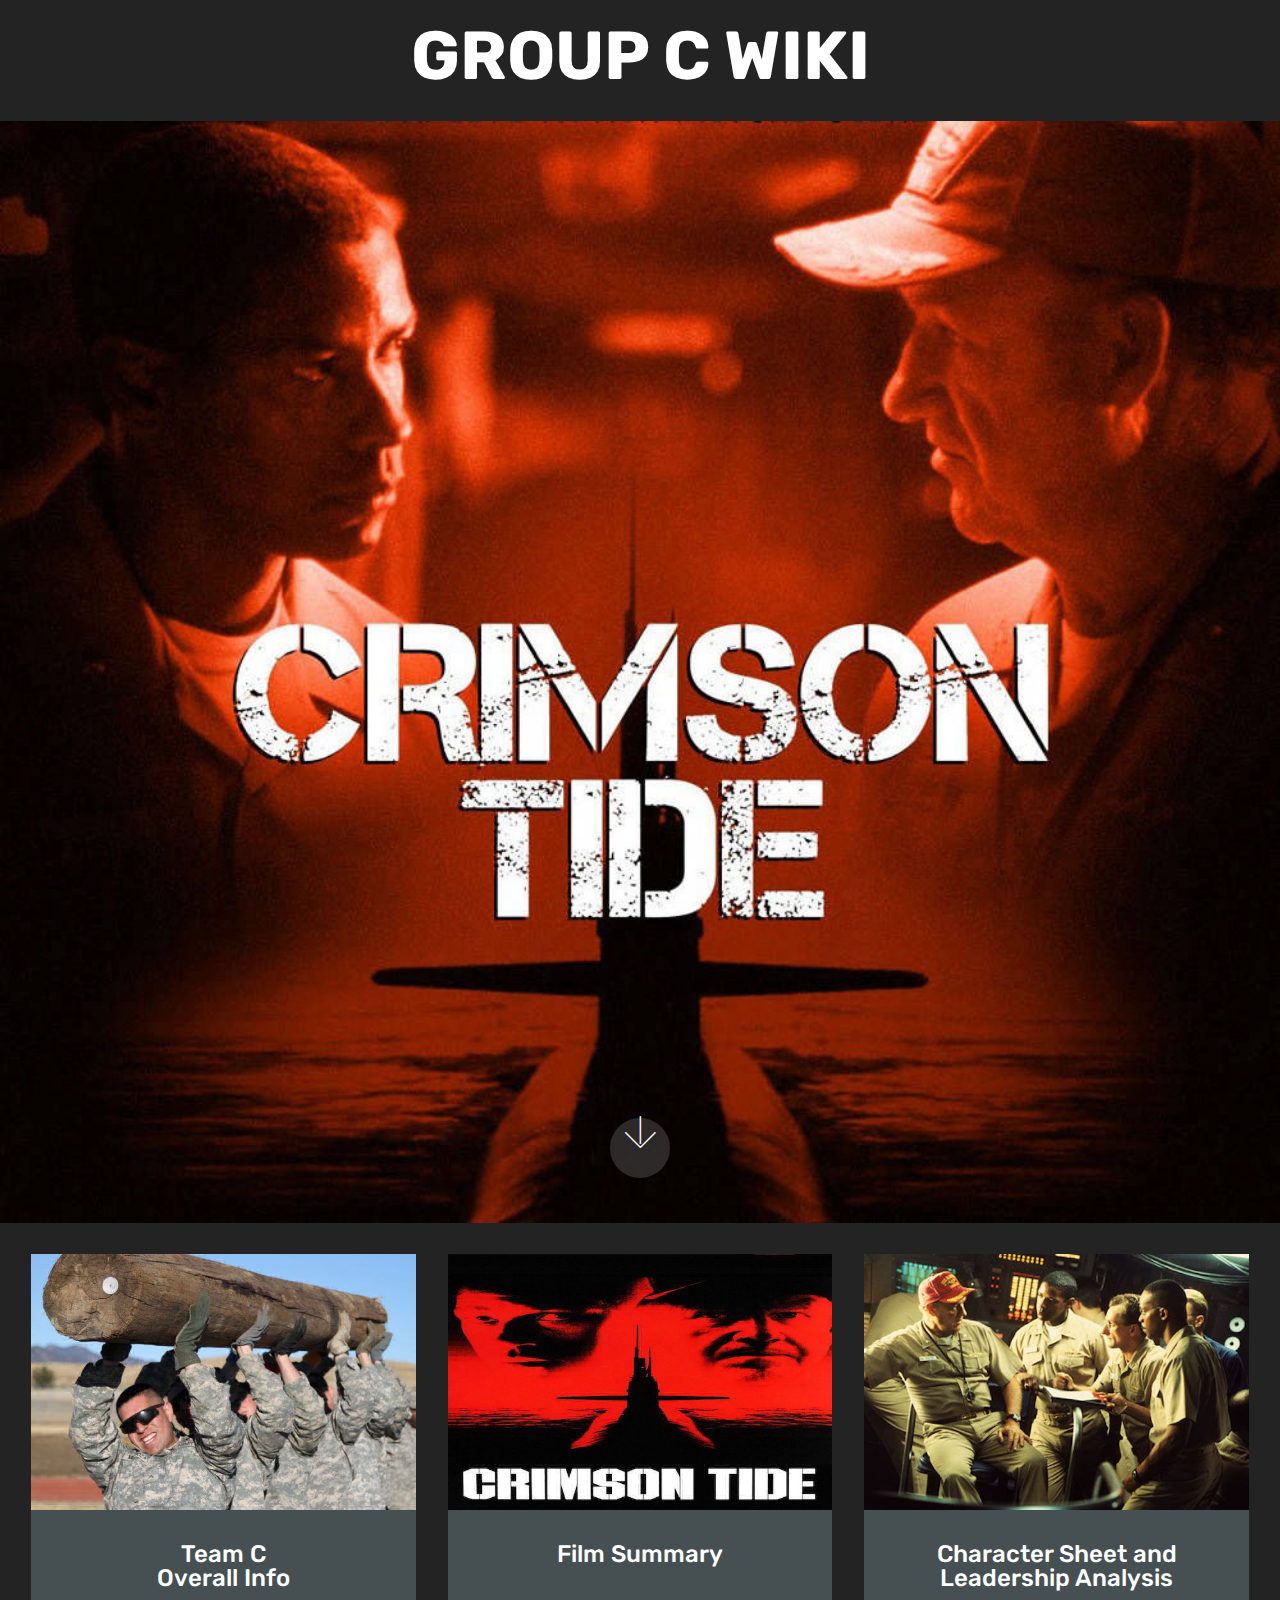
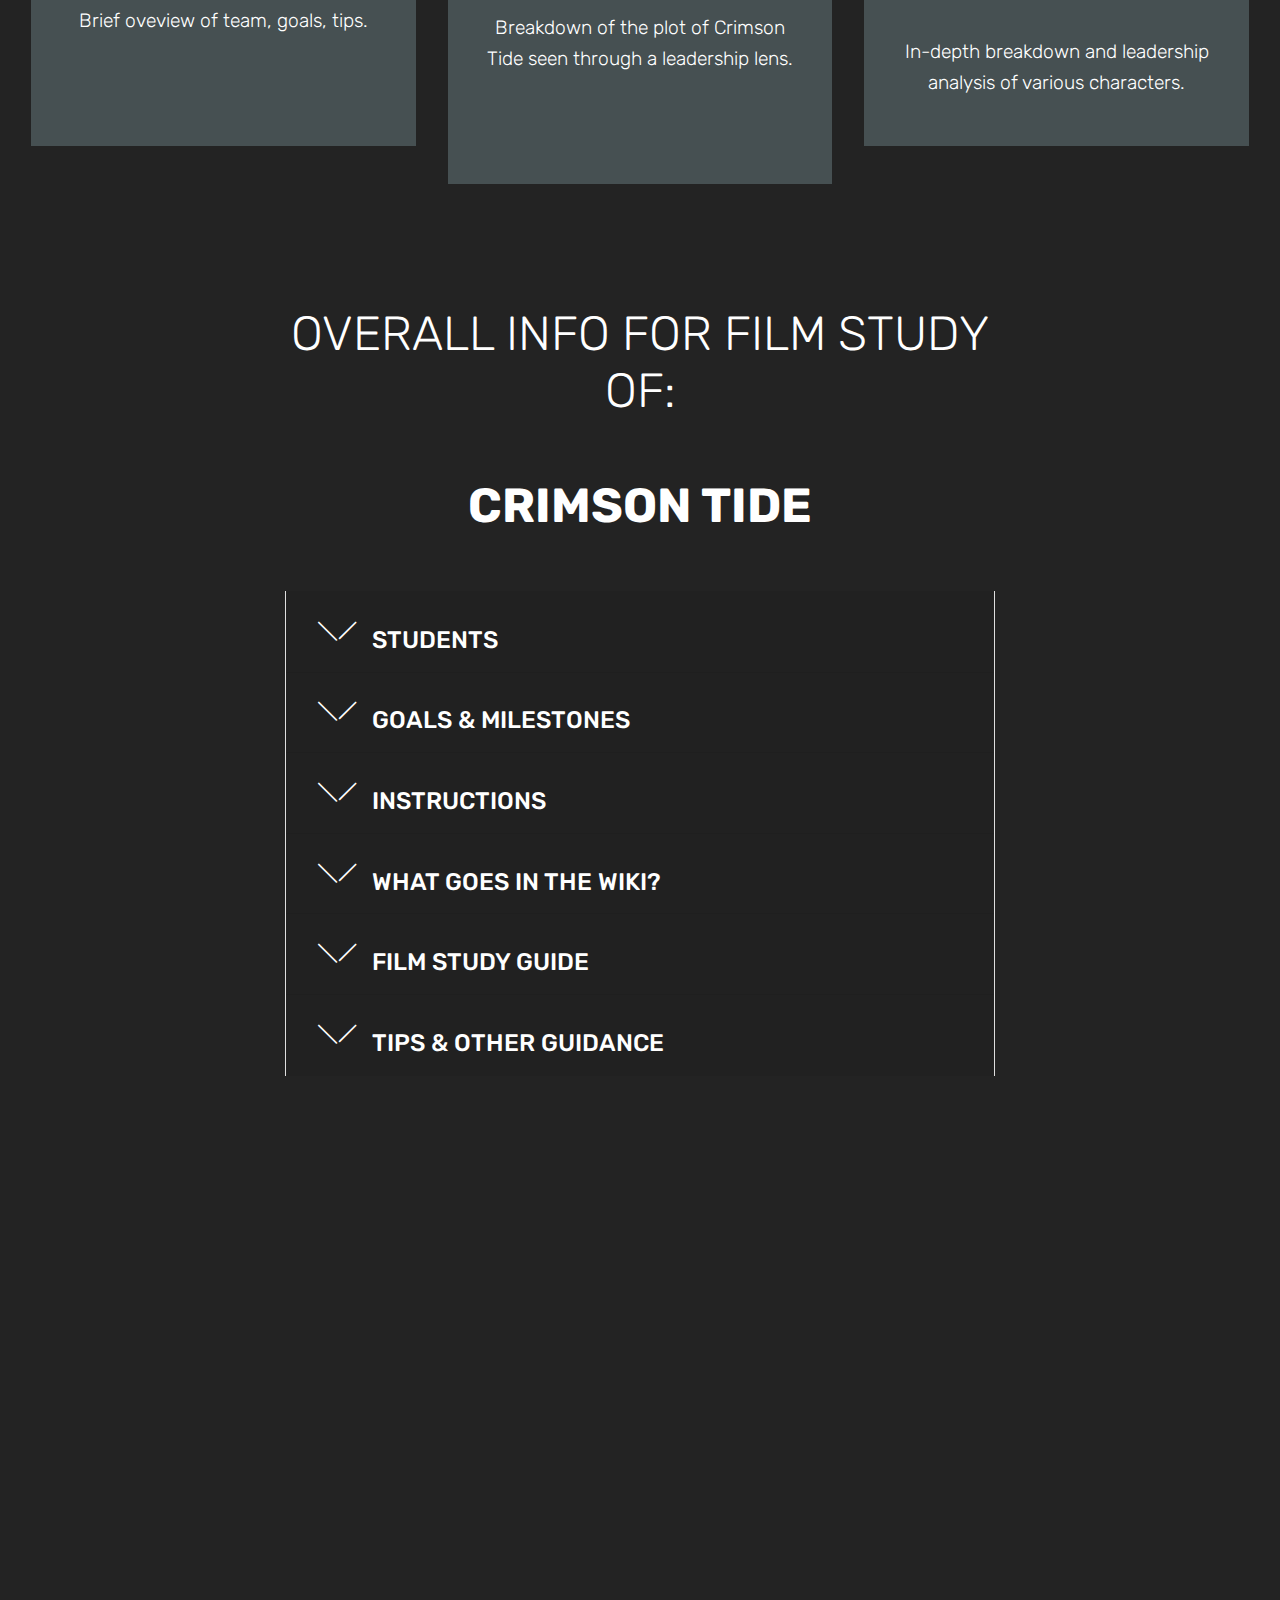
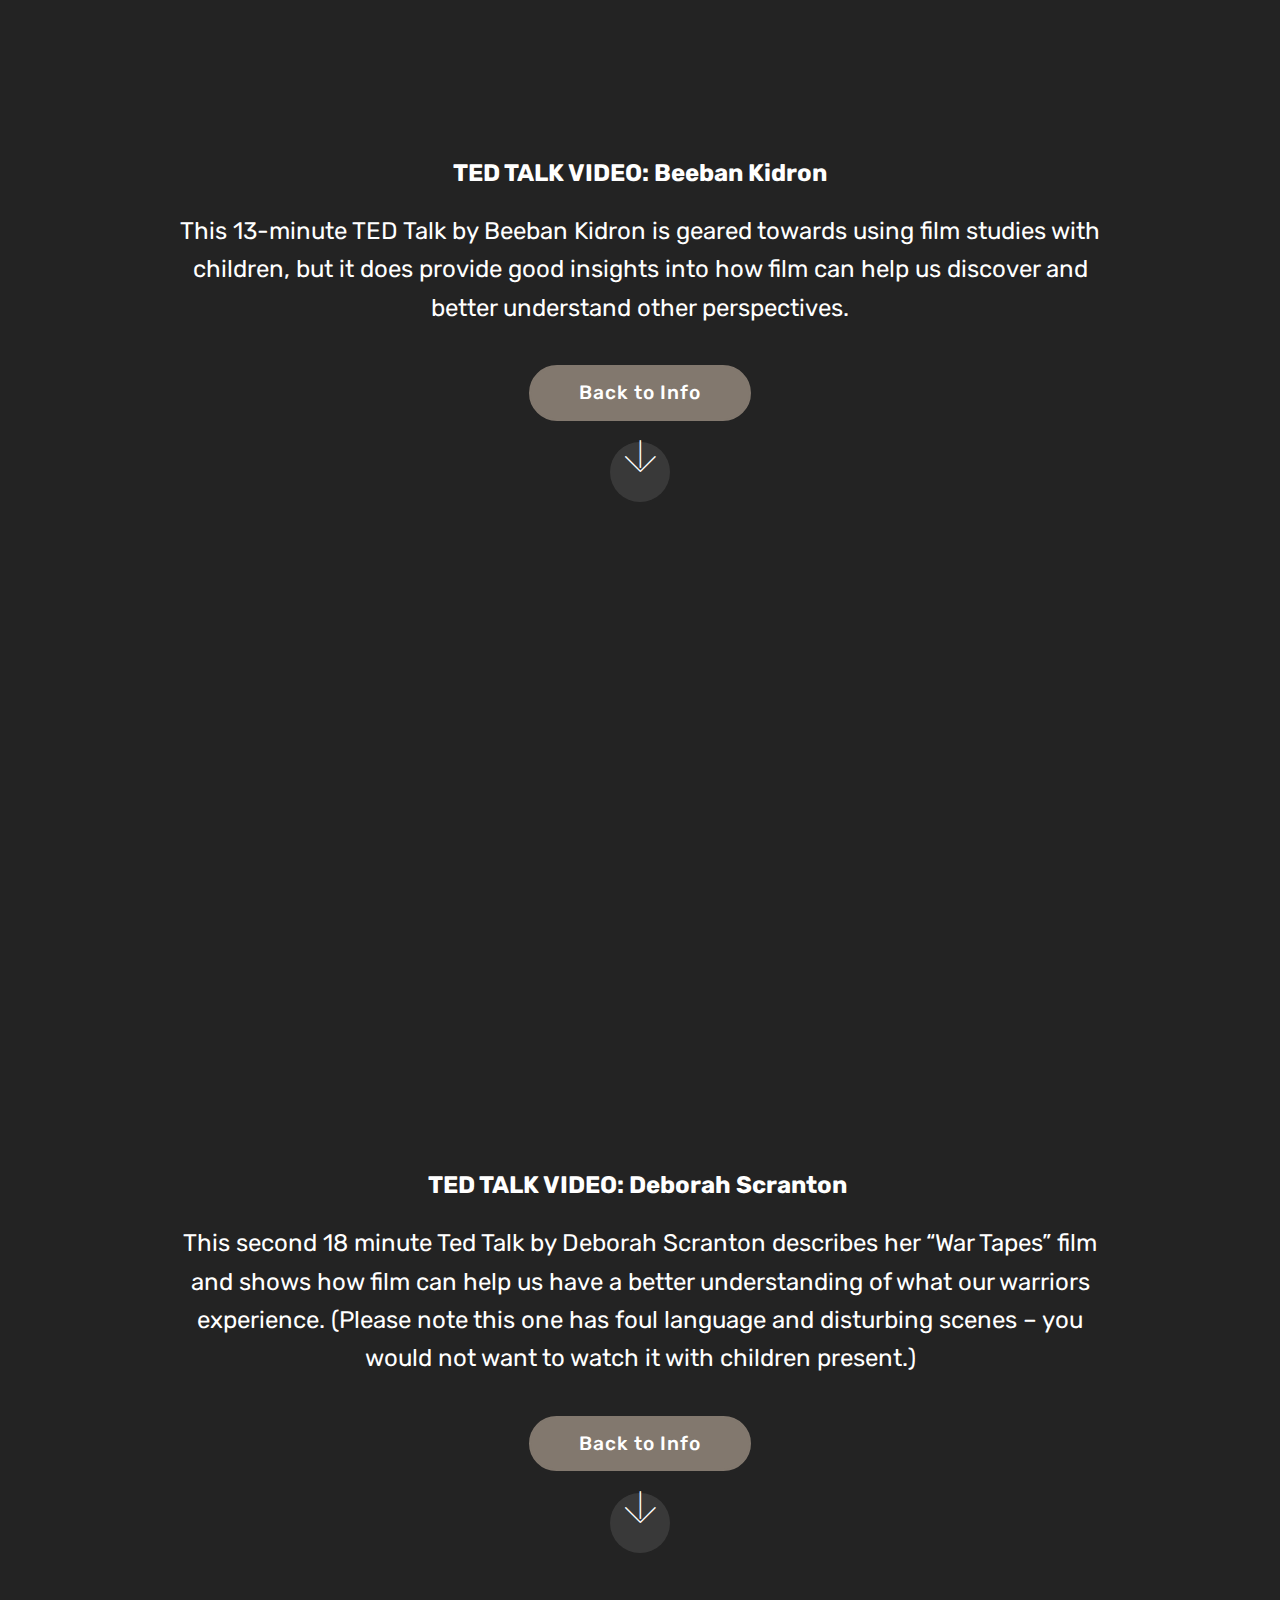
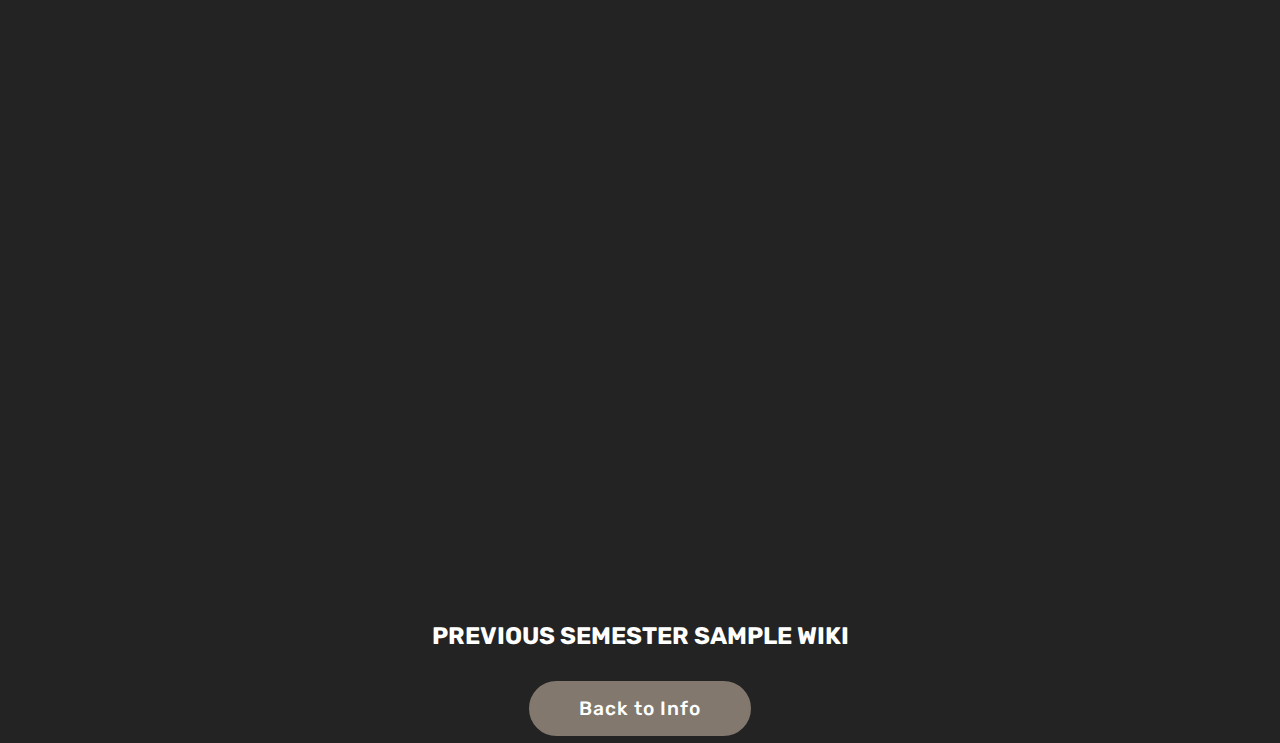
<file: index.html>
<!DOCTYPE html>
<html  >
<head>
  <!-- Site made with Mobirise Website Builder v4.12.3, https://mobirise.com -->
  <meta charset="UTF-8">
  <meta http-equiv="X-UA-Compatible" content="IE=edge">
  <meta name="generator" content="Mobirise v4.12.3, mobirise.com">
  <meta name="viewport" content="width=device-width, initial-scale=1, minimum-scale=1">
  <link rel="shortcut icon" href="assets/images/logo4.png" type="image/x-icon">
  <meta name="description" content="">
  
  
  <title>Home</title>
  <link rel="stylesheet" href="assets/web/assets/mobirise-icons/mobirise-icons.css">
  <link rel="stylesheet" href="assets/bootstrap/css/bootstrap.min.css">
  <link rel="stylesheet" href="assets/bootstrap/css/bootstrap-grid.min.css">
  <link rel="stylesheet" href="assets/bootstrap/css/bootstrap-reboot.min.css">
  <link rel="stylesheet" href="assets/tether/tether.min.css">
  <link rel="stylesheet" href="assets/theme/css/style.css">
  <link rel="preload" as="style" href="assets/mobirise/css/mbr-additional.css"><link rel="stylesheet" href="assets/mobirise/css/mbr-additional.css" type="text/css">
  
  
  
</head>
<body>
  <section class="cid-rZ8SaE3iBO" id="header2-i">

    

    

    <div class="container align-center">
        <div class="row justify-content-md-center">
            <div class="mbr-white col-md-10">
                <h1 class="mbr-section-title mbr-bold pb-3 mbr-fonts-style display-1">
                    GROUP C WIKI</h1>
                
                
                
            </div>
        </div>
    </div>
    
</section>

<section class="engine"><a href="https://mobirise.info/r">free bootstrap templates</a></section><section class="cid-rZ8RLkfUVe" id="image2-g">

    

    <figure class="mbr-figure">
        <div class="image-block" style="width: 100%;">
            <img src="assets/images/background4-2-1000x861.jpg" alt="Mobirise" title="">
            
        </div>
    </figure>
</section>

<section class="cid-rZ8SAhAH4Y" id="header2-j">

    

    

    <div class="container align-center">
        <div class="row justify-content-md-center">
            <div class="mbr-white col-md-10">
                
                
                
                
            </div>
        </div>
    </div>
    <div class="mbr-arrow hidden-sm-down" aria-hidden="true">
        <a href="#next">
            <i class="mbri-down mbr-iconfont"></i>
        </a>
    </div>
</section>

<section class="features17 cid-rZyJGYPnCN" id="features17-y">
    
    

    
    <div class="container-fluid">
        <div class="media-container-row">
            <div class="card p-3 col-12 col-md-6 col-lg-4">
                <div class="card-wrapper">
                    <div class="card-img">
                        <a href="index.html#accordion1-r"><img src="assets/images/struggle-bus-600x400.jpg" alt="Mobirise" title=""></a>
                    </div>
                    <div class="card-box">
                        <h4 class="card-title pb-3 mbr-fonts-style display-7">Team C <br>Overall Info</h4>
                        <p class="mbr-text mbr-fonts-style display-4">Brief oveview of team, goals, tips.<br><br><br></p>
                    </div>
                </div>
            </div>

            <div class="card p-3 col-12 col-md-6 col-lg-4">
                <div class="card-wrapper">
                    <div class="card-img">
                        <a href="Summary.html#header2-z"><img src="assets/images/crimson-tide-film-images-967f6e46-1a84-4f20-9f63-2c434914719-copy-600x400.jpg" alt="Mobirise" title=""></a>
                    </div>
                    <div class="card-box">
                        <h4 class="card-title pb-3 mbr-fonts-style display-7">Film Summary</h4>
                        <p class="mbr-text mbr-fonts-style display-4">
                            <br>Breakdown of the plot of Crimson Tide seen through a leadership lens.<br><br><br></p>
                    </div>
                </div>
            </div>

            <div class="card p-3 col-12 col-md-6 col-lg-4">
                <div class="card-wrapper">
                    <div class="card-img">
                        <a href="page2.html#header2-10"><img src="assets/images/crimson-tide-characters-600x400-600x400.jpg" alt="Mobirise" title=""></a>
                    </div>
                    <div class="card-box">
                        <h4 class="card-title pb-3 mbr-fonts-style display-7">Character Sheet and Leadership Analysis</h4>
                        <p class="mbr-text mbr-fonts-style display-4"><br>In-depth breakdown and leadership analysis of various characters.</p><p></p><p></p>
                    </div>
                </div>
            </div>

            
            
            
        </div>
    </div>
</section>

<section class="accordion1 cid-rZ907ios4o" id="accordion1-r">

    

    
    <div class="container">
        <div class="media-container-row">
            <div class="col-12 col-md-8">
                <div class="section-head text-center space30">
                    <h2 class="mbr-section-title pb-5 mbr-fonts-style display-2">OVERALL INFO FOR FILM STUDY OF:<br><br><strong> CRIMSON TIDE</strong></h2>
                </div>
                <div class="clearfix"></div>
                <div id="bootstrap-accordion_5" class="panel-group accordionStyles accordion" role="tablist" aria-multiselectable="true">
                    <div class="card">
                        <div class="card-header" role="tab" id="headingOne">
                            <a role="button" class="panel-title collapsed text-black" data-toggle="collapse" data-core="" href="#collapse1_5" aria-expanded="false" aria-controls="collapse1">
                                <h4 class="mbr-fonts-style display-5">
                                    <span class="sign mbr-iconfont mbri-arrow-down inactive"></span>STUDENTS<br></h4>
                            </a>
                        </div>
                        <div id="collapse1_5" class="panel-collapse noScroll collapse " role="tabpanel" aria-labelledby="headingOne" data-parent="#bootstrap-accordion_5">
                            <div class="panel-body p-4">
                                <p class="mbr-fonts-style panel-text display-7">Chavira<br>Lavinder<br>Panda<br>Yurgil<br>Costa</p>
                            </div>
                        </div>
                    </div>
                    <div class="card">
                        <div class="card-header" role="tab" id="headingTwo">
                            <a role="button" class="collapsed panel-title text-black" data-toggle="collapse" data-core="" href="#collapse2_5" aria-expanded="false" aria-controls="collapse2">
                                <h4 class="mbr-fonts-style display-5">
                                    <span class="sign mbr-iconfont mbri-arrow-down inactive"></span>GOALS &amp; MILESTONES</h4>
                            </a>
                            
                        </div>
                        <div id="collapse2_5" class="panel-collapse noScroll collapse" role="tabpanel" aria-labelledby="headingTwo" data-parent="#bootstrap-accordion_5">
                            <div class="panel-body p-4">
                                <p class="mbr-fonts-style panel-text display-7">This assignment is designed to help you identify and evaluate:<br><br>Factors that empower and constrain leaders.<br><br>A leader’s role/actions leading in an environment of change.<br><br>A leader’s critical thinking and decision making skills.<br><br>The ethical dimension of a leader’s actions with respect to the operating environment.<br><br>Film is a powerful medium and it is our hope you will have a far better understanding of course leadership concepts if you analyze them through the lens of a shared case study. <br><br>The assignment is divided into three parts:<br><br>Part 1 - Film Selection: Due Sunday of Week 2 (2359 Central Time)<br>Part 2 - Film Study: Due Sunday of Week 8 (2359 Central Time)<br>Part 3 - Peer Review: Due Sunday of Week 8 (2359 Central Time)&nbsp;</p>
                            </div>
                        </div>
                    </div>
                    <div class="card">
                        <div class="card-header" role="tab" id="headingThree">
                            <a role="button" class="collapsed text-black panel-title" data-toggle="collapse" data-core="" href="#collapse3_5" aria-expanded="false" aria-controls="collapse3">
                                <h4 class="mbr-fonts-style display-5">
                                    <span class="sign mbr-iconfont mbri-arrow-down inactive"></span>INSTRUCTIONS</h4>
                            </a>
                        </div>
                        <div id="collapse3_5" class="panel-collapse noScroll collapse" role="tabpanel" aria-labelledby="headingThree" data-parent="#bootstrap-accordion_5">
                            <div class="panel-body p-4">
                                <p class="mbr-fonts-style panel-text display-7">See Lesson 1 for detailed instructions on how to complete this assignment.<br><br>Add your content here by clicking the "Edit" button at the top of the page. <br><br>Your page is completely unconstrained -- you can format it or add any content desired -- in the context of the course.<br><br>Your page may be seen by students in the other groups.<br><br>DO NOT change the title of your page (e.g., "Group A Wiki") of you will break the link on the homepage.</p>
                            </div>
                        </div>
                    </div>
                    <div class="card">
                        <div class="card-header" role="tab" id="headingFour">
                            <a role="button" class="collapsed panel-title text-black" data-toggle="collapse" data-core="" href="#collapse4_5" aria-expanded="false" aria-controls="collapse4">
                                <h4 class="mbr-fonts-style display-5">
                                    <span class="sign mbr-iconfont mbri-arrow-down inactive"></span>WHAT GOES IN THE WIKI?</h4>
                            </a> 
                        </div>
                        <div id="collapse4_5" class="panel-collapse noScroll collapse" role="tabpanel" aria-labelledby="headingFour" data-parent="#bootstrap-accordion_5">
                            <div class="panel-body p-4">
                                <p class="mbr-fonts-style panel-text display-7">That is entirely up to you. <br><br>Your group should process each week's lesson through the lens of your film events (while the lesson topic is fresh in your mind). <br><br>Examine your film in light of the lesson topics. <br><br>Which elements of leadership are displayed? Which are not? What lessons can be drawn from the characters and situations in the film (as related to course content), and how can those lessons be applied in the future? <br><br>Document your findings in your wiki for others (in the other groups) to learn from. <br><br>Your wiki, like the film it analyzes, should tell a story about leadership, how it is portrayed in the film, and how it relates to course concepts.<br></p>
                            </div>
                        </div>
                    </div>
                    <div class="card">
                        <div class="card-header" role="tab" id="headingFive">
                            <a role="button" class="collapsed panel-title text-black" data-toggle="collapse" data-core="" href="#collapse5_5" aria-expanded="false" aria-controls="collapse5">
                                <h4 class="mbr-fonts-style display-5">
                                    <span class="sign mbr-iconfont mbri-arrow-down inactive"></span>FILM STUDY GUIDE</h4>
                            </a>
                        </div>
                        <div id="collapse5_5" class="panel-collapse noScroll collapse" role="tabpanel" aria-labelledby="headingFive" data-parent="#bootstrap-accordion_5">
                            <div class="panel-body p-4">
                                <p class="mbr-fonts-style panel-text display-7">Leadership is a challenging topic to study, and because our experiences with leadership are so diverse, it is often a difficult subject to discuss. Where most courses would ask you to write an individual essay analyzing course materials by yourself, a group film study provides a more significant learning experience. It does this by creating a context where you can discuss topics which you may or may not have experienced personally.<br><br>Scroll &nbsp;down or click the links to the short videos below for additional context on film studies and how they can help us understand complex topics.<br><br><a href="index.html#video2-8">TED Talk with Beeban Kidron</a><br><a href="index.html#video3-n">TED Talk with Deborah Scranton </a><br></p>
                            </div>
                        </div>
                    </div>
                    <div class="card">
                        <div class="card-header" role="tab" id="headingSix">
                            <a role="button" class="collapsed panel-title text-black" data-toggle="collapse" data-core="" href="#collapse6_5" aria-expanded="false" aria-controls="collapse6">
                                <h4 class="mbr-fonts-style display-5">
                                    <span class="sign mbr-iconfont mbri-arrow-down inactive"></span>TIPS &amp; OTHER GUIDANCE</h4>
                            </a>
                        </div>
                        <div id="collapse6_5" class="panel-collapse noScroll collapse" role="tabpanel" aria-labelledby="headingSix" data-parent="#bootstrap-accordion_5">
                            <div class="panel-body p-4">
                                <p class="mbr-fonts-style panel-text display-7">A group work space has been provided for you in the <a href="https://lms.au.af.edu/courses/19061/users" target="_blank">People</a> area of the course. In this area, you have access to discussions, conferences, and collaborations. You can also store files and create other pages as you refine your group wiki content. Only members of your group will see your work inside the <a href="https://lms.au.af.edu/courses/19061/users" target="_blank">People</a> area. Your final wiki (the one that will be graded) must be on your group wiki page linked from the course <a href="https://lms.au.af.edu/courses/19061/pages/welcome-to-the-course" target="_blank">homepage</a>. No work inside the <a href="https://lms.au.af.edu/courses/19061/users" target="_blank">People</a> area will be graded.<br><br>To get access to your private group, visit the <a href="https://lms.au.af.edu/courses/19061/users" target="_blank">People</a> area. Or, for help, visit the <a href="https://community.canvaslms.com/docs/DOC-10516" target="_blank">Canvas Guides: How do I join a group as a student? (Links to an external site.)</a><br><br><a href="https://lms.au.af.edu/courses/19061/files/5835974/download?wrap=1">Tips From Former Students on this Project</a><br>This document contains tips from other students who have completed this project in previous semesters.<br><br><a href="index.html#video3-p">Example of a wiki from a previous semester.</a></p>
                            </div>
                        </div>
                    </div>
                </div>
            </div>
        </div>
    </div>
</section>

<section class="cid-rZ8Jo02uVk" id="video2-8">

    
    
    <figure class="mbr-figure align-center container">
        <div class="video-block" style="width: 100%;">
            <div><iframe class="mbr-embedded-video" src="https://www.youtube.com/embed/J-LQxBbQPTY?rel=0&amp;amp;showinfo=0&amp;autoplay=0&amp;loop=0" width="1280" height="720" frameborder="0" allowfullscreen></iframe></div>
        </div>
    </figure>
</section>

<section class="cid-rZ8TBrona2" id="header2-l">

    

    

    <div class="container align-center">
        <div class="row justify-content-md-center">
            <div class="mbr-white col-md-10">
                <h1 class="mbr-section-title mbr-bold pb-3 mbr-fonts-style display-5">
                    TED TALK VIDEO: Beeban Kidron<br></h1>
                
                <p class="mbr-text pb-3 mbr-fonts-style display-5">
                    This 13-minute TED Talk by Beeban Kidron is geared towards using film studies with children, but it does provide good insights into how film can help us discover and better understand other perspectives.<br>
                </p>
                <div class="mbr-section-btn"><a class="btn btn-md btn-info display-4" href="index.html#accordion1-r">Back to Info</a></div>
            </div>
        </div>
    </div>
    <div class="mbr-arrow hidden-sm-down" aria-hidden="true">
        <a href="#next">
            <i class="mbri-down mbr-iconfont"></i>
        </a>
    </div>
</section>

<section class="cid-rZ8Uve4m6P" id="video3-n">

    
    
    <figure class="mbr-figure align-center container">
        <div class="video-block" style="width: 100%;">
            <div><iframe class="mbr-embedded-video" src="https://www.youtube.com/embed/oNb8K6_ZR4A?rel=0&amp;amp;showinfo=0&amp;autoplay=0&amp;loop=0" width="1280" height="720" frameborder="0" allowfullscreen></iframe></div>
        </div>
    </figure>
</section>

<section class="cid-rZ8UMVThe1" id="header2-o">

    

    

    <div class="container align-center">
        <div class="row justify-content-md-center">
            <div class="mbr-white col-md-10">
                <h1 class="mbr-section-title mbr-bold pb-3 mbr-fonts-style display-5">
                    TED TALK VIDEO: Deborah Scranton&nbsp;<br></h1>
                
                <p class="mbr-text pb-3 mbr-fonts-style display-5">
                    This second 18 minute Ted Talk by Deborah Scranton describes her “War Tapes” film and shows how film can help us have a better understanding of what our warriors experience.  (Please note this one has foul language and  disturbing scenes – you would not want to watch it with children present.)  
                </p>
                <div class="mbr-section-btn"><a class="btn btn-md btn-info display-4" href="index.html#accordion1-r">Back to Info</a></div>
            </div>
        </div>
    </div>
    <div class="mbr-arrow hidden-sm-down" aria-hidden="true">
        <a href="#next">
            <i class="mbri-down mbr-iconfont"></i>
        </a>
    </div>
</section>

<section class="cid-rZ8X3B8mHc" id="video3-p">

    
    
    <figure class="mbr-figure align-center container">
        <div class="video-block" style="width: 100%;">
            <div><iframe class="mbr-embedded-video" src="https://www.youtube.com/embed/wyOjjIpdKjU?rel=0&amp;amp;showinfo=0&amp;autoplay=0&amp;loop=0" width="1280" height="720" frameborder="0" allowfullscreen></iframe></div>
        </div>
    </figure>
</section>

<section class="cid-rZ8Xd3czW6" id="header2-q">

    

    

    <div class="container align-center">
        <div class="row justify-content-md-center">
            <div class="mbr-white col-md-10">
                <h1 class="mbr-section-title mbr-bold pb-3 mbr-fonts-style display-5">PREVIOUS SEMESTER SAMPLE WIKI</h1>
                
                
                <div class="mbr-section-btn"><a class="btn btn-md btn-info display-4" href="index.html#accordion1-r">Back to Info</a></div>
            </div>
        </div>
    </div>
    
</section>


  <script src="assets/web/assets/jquery/jquery.min.js"></script>
  <script src="assets/popper/popper.min.js"></script>
  <script src="assets/bootstrap/js/bootstrap.min.js"></script>
  <script src="assets/tether/tether.min.js"></script>
  <script src="assets/smoothscroll/smooth-scroll.js"></script>
  <script src="assets/mbr-switch-arrow/mbr-switch-arrow.js"></script>
  <script src="assets/theme/js/script.js"></script>
  
  
</body>
</html>
</file>
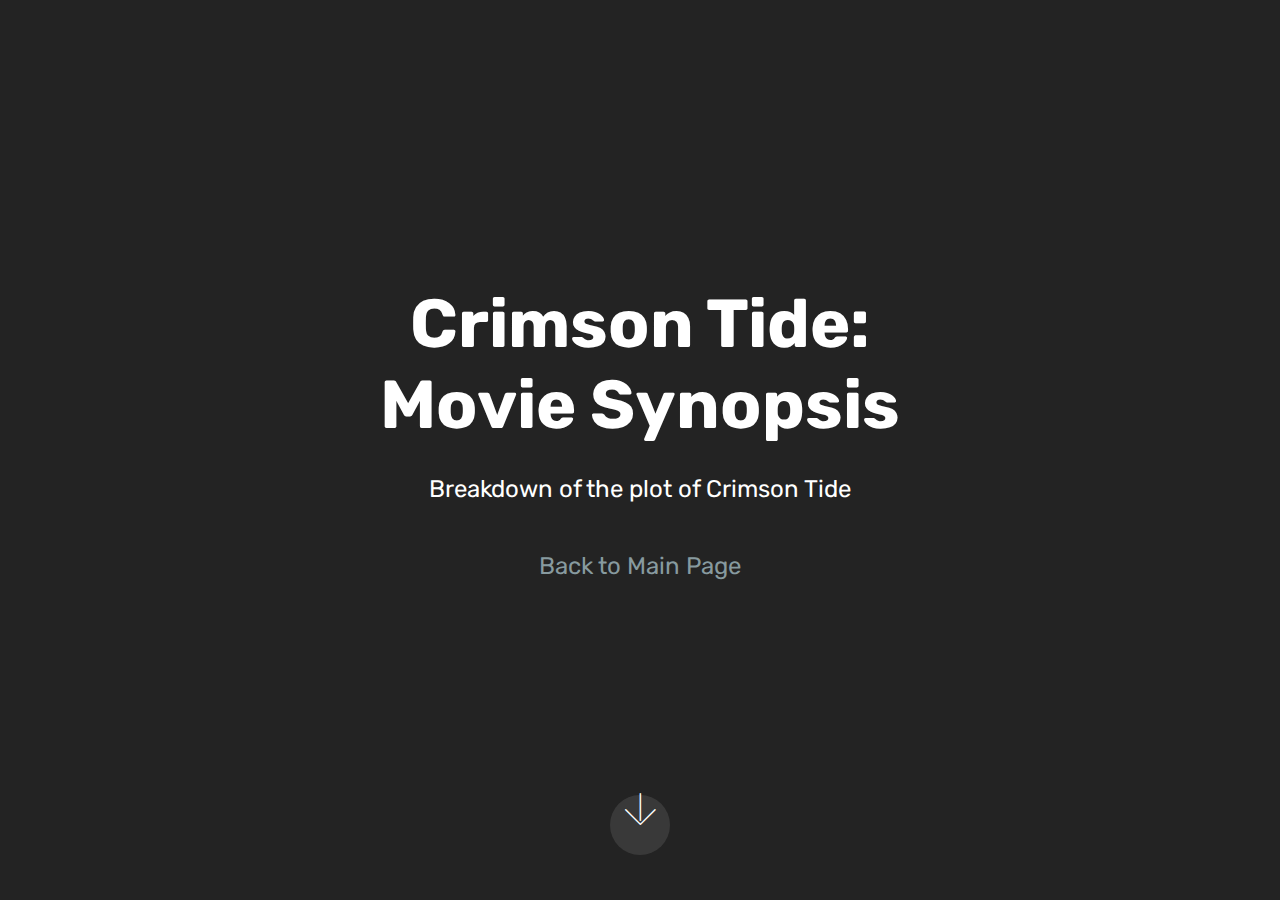
<file: page1.html>
<!DOCTYPE html>
<html  >
<head>
  <!-- Site made with Mobirise Website Builder v4.12.3, https://mobirise.com -->
  <meta charset="UTF-8">
  <meta http-equiv="X-UA-Compatible" content="IE=edge">
  <meta name="generator" content="Mobirise v4.12.3, mobirise.com">
  <meta name="viewport" content="width=device-width, initial-scale=1, minimum-scale=1">
  <link rel="shortcut icon" href="assets/images/logo4.png" type="image/x-icon">
  <meta name="description" content="Web Creator Description">
  
  
  <title>Film Summary</title>
  <link rel="stylesheet" href="assets/web/assets/mobirise-icons/mobirise-icons.css">
  <link rel="stylesheet" href="assets/bootstrap/css/bootstrap.min.css">
  <link rel="stylesheet" href="assets/bootstrap/css/bootstrap-grid.min.css">
  <link rel="stylesheet" href="assets/bootstrap/css/bootstrap-reboot.min.css">
  <link rel="stylesheet" href="assets/tether/tether.min.css">
  <link rel="stylesheet" href="assets/theme/css/style.css">
  <link rel="preload" as="style" href="assets/mobirise/css/mbr-additional.css"><link rel="stylesheet" href="assets/mobirise/css/mbr-additional.css" type="text/css">
  
  
  
</head>
<body>
  <section class="cid-rZyTSAS7Ji mbr-fullscreen" id="header2-z">

    

    

    <div class="container align-center">
        <div class="row justify-content-md-center">
            <div class="mbr-white col-md-10">
                <h1 class="mbr-section-title mbr-bold pb-3 mbr-fonts-style display-1">
                    Crimson Tide:<br>Movie Synopsis</h1>
                
                <p class="mbr-text pb-3 mbr-fonts-style display-5">Breakdown of the plot of Crimson Tide<a href="index.html#features17-y"><br></a><br><a href="index.html#features17-y" class="text-warning">Back to Main Page</a></p>
                
            </div>
        </div>
    </div>
    <div class="mbr-arrow hidden-sm-down" aria-hidden="true">
        <a href="#next">
            <i class="mbri-down mbr-iconfont"></i>
        </a>
    </div>
</section>


  <section class="engine"><a href="https://mobirise.info/f">simple website builder</a></section><script src="assets/web/assets/jquery/jquery.min.js"></script>
  <script src="assets/popper/popper.min.js"></script>
  <script src="assets/bootstrap/js/bootstrap.min.js"></script>
  <script src="assets/tether/tether.min.js"></script>
  <script src="assets/smoothscroll/smooth-scroll.js"></script>
  <script src="assets/theme/js/script.js"></script>
  
  
</body>
</html>
</file>
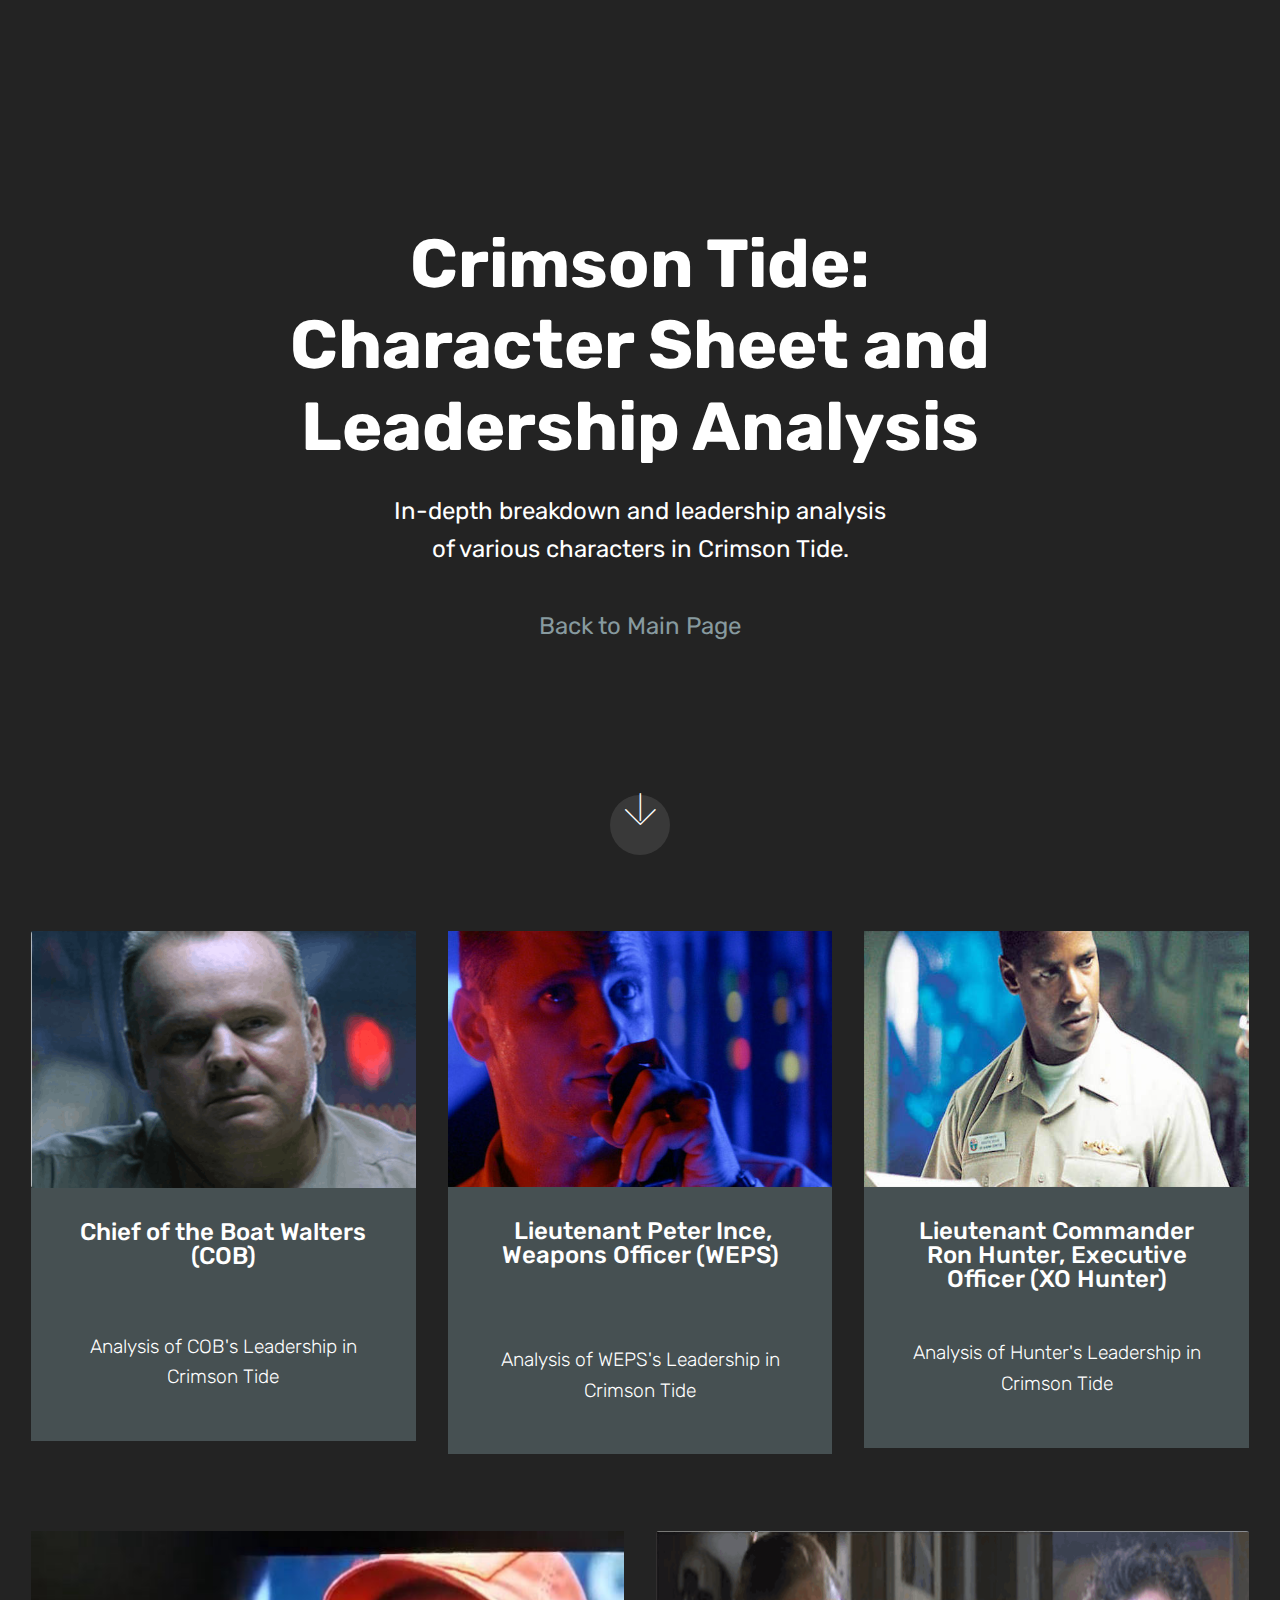
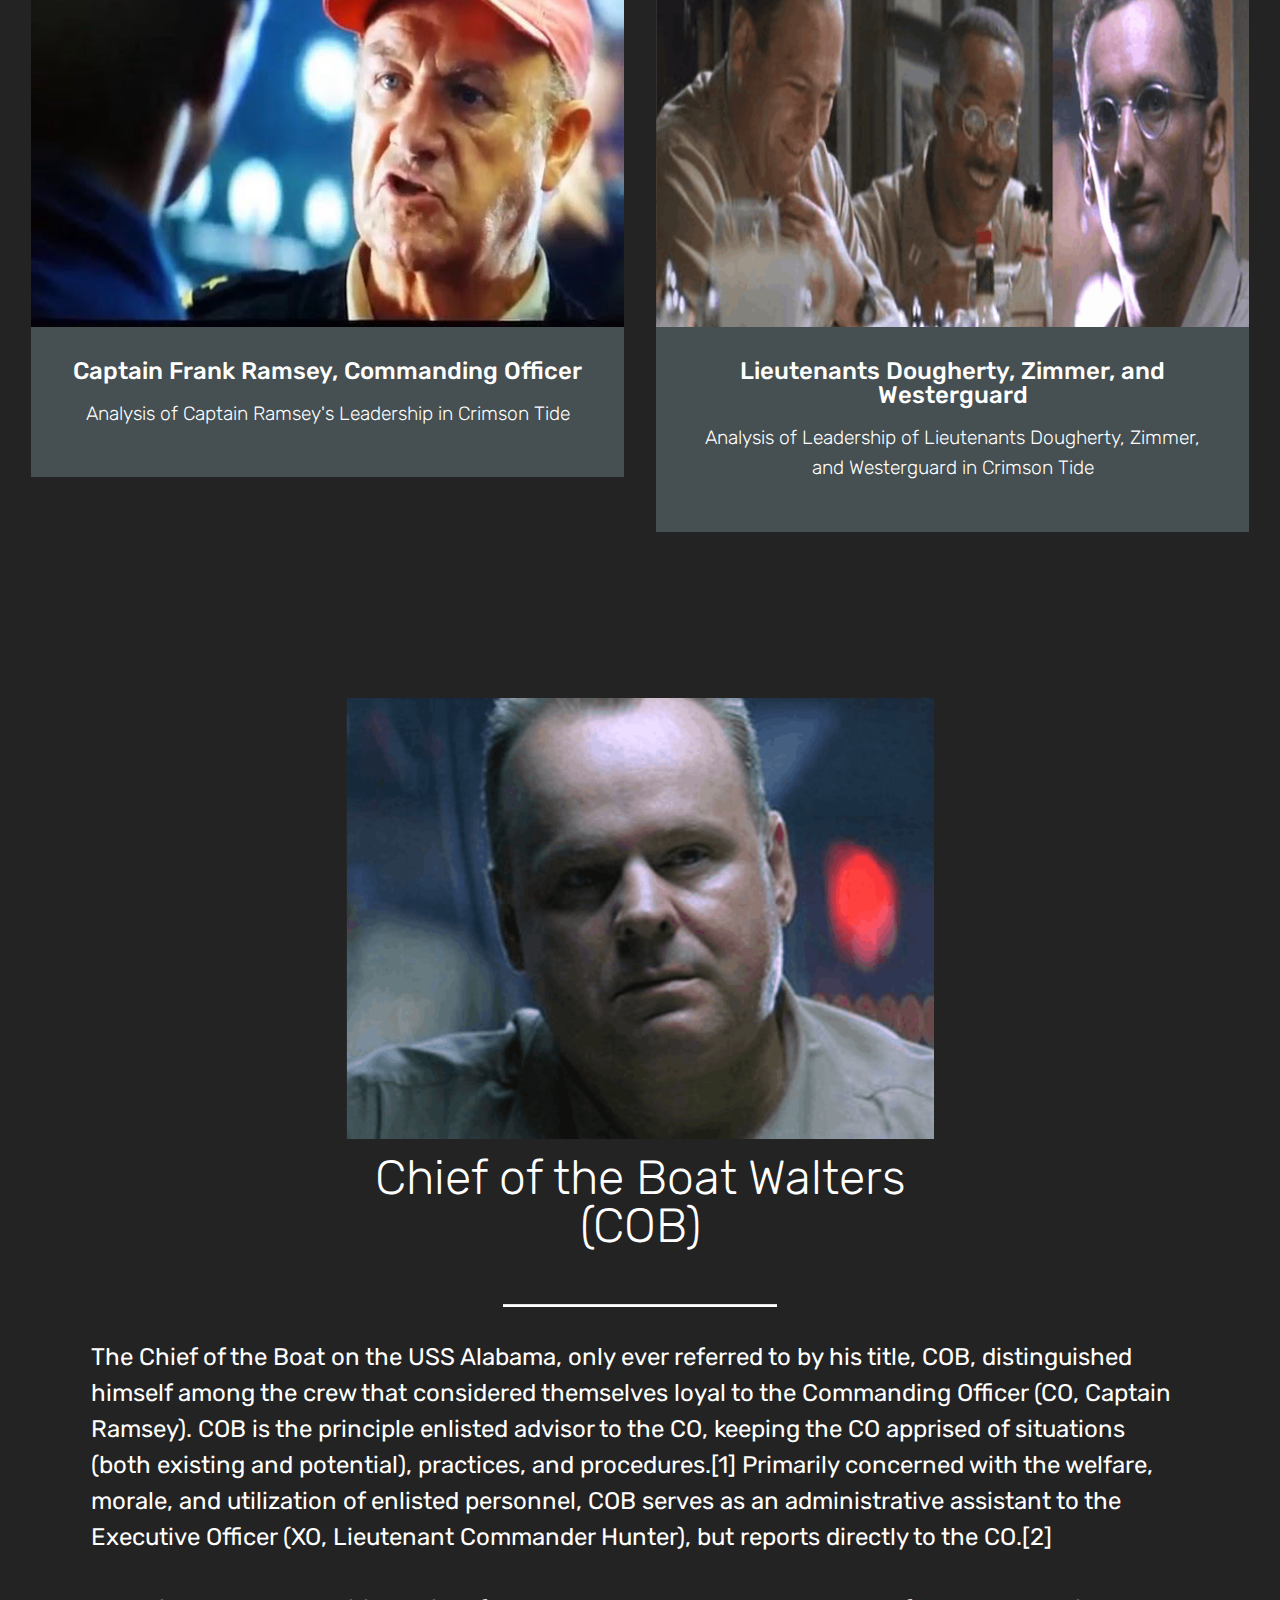
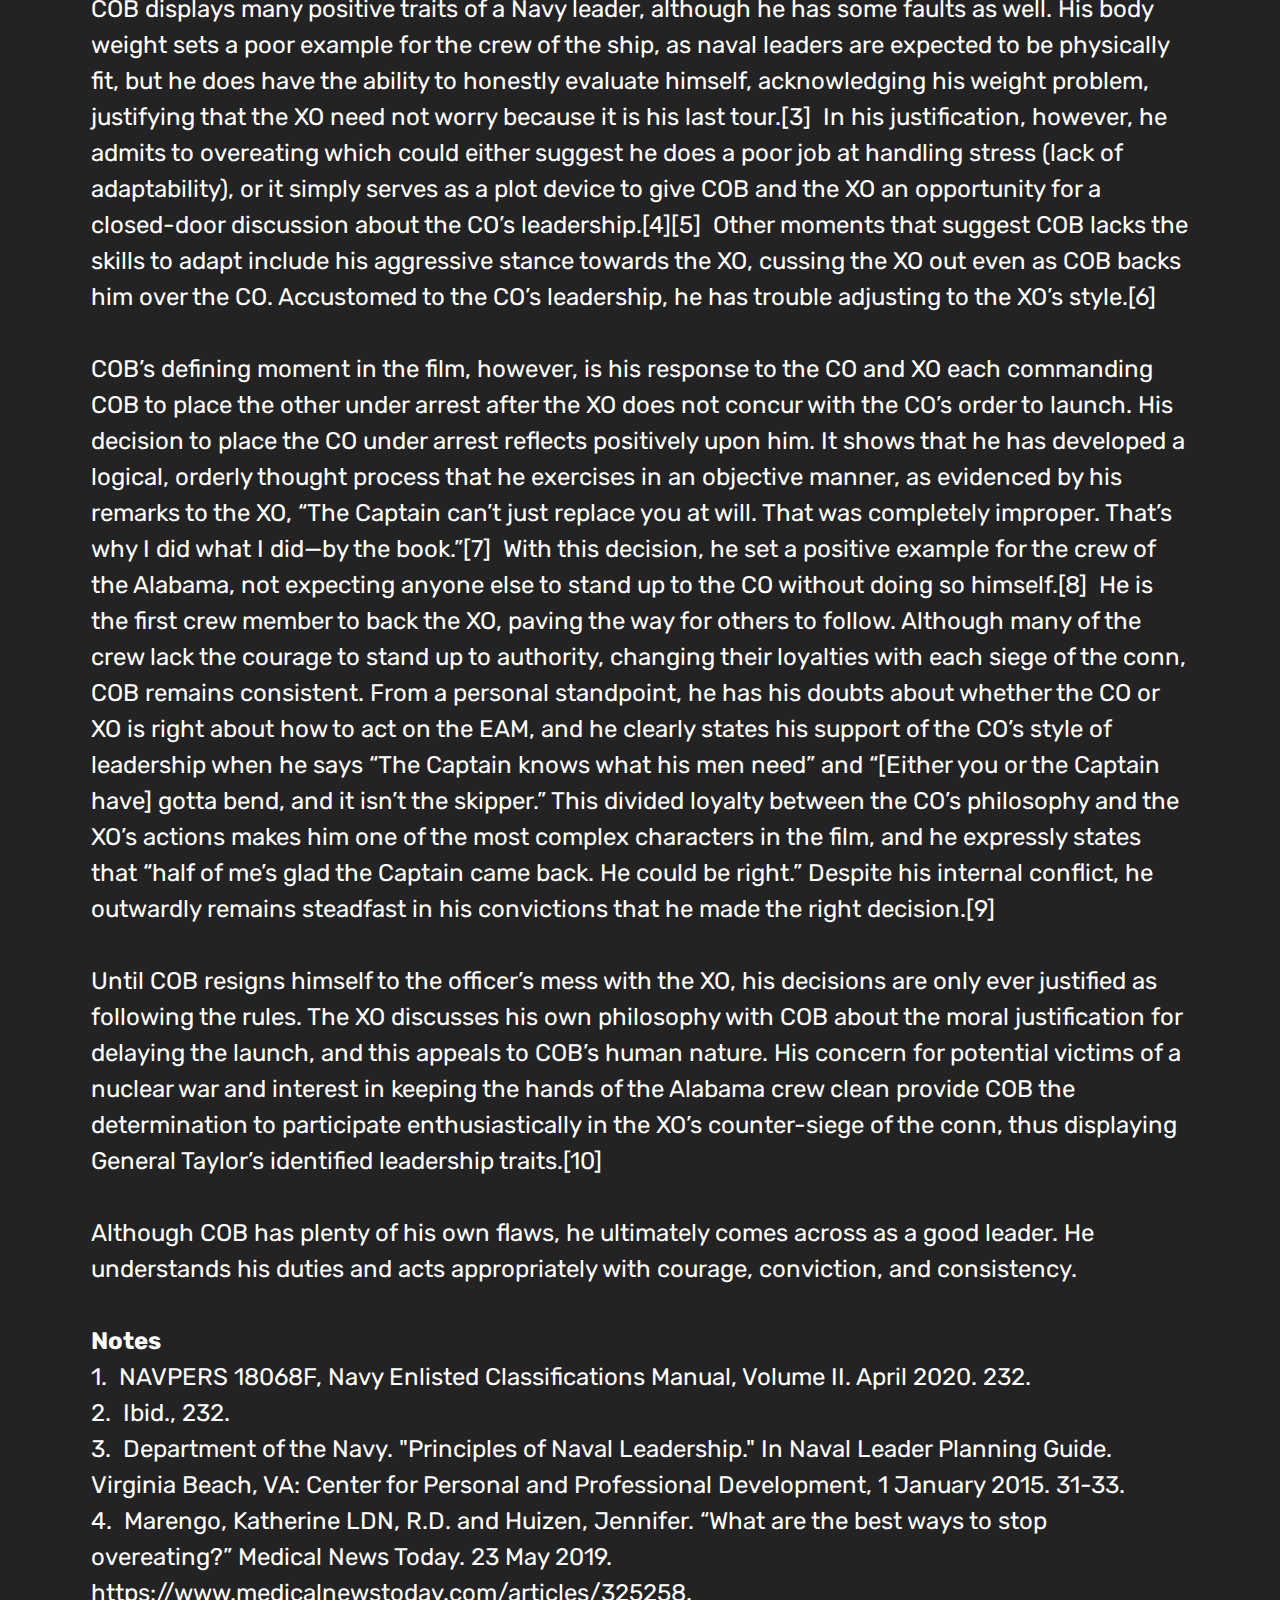
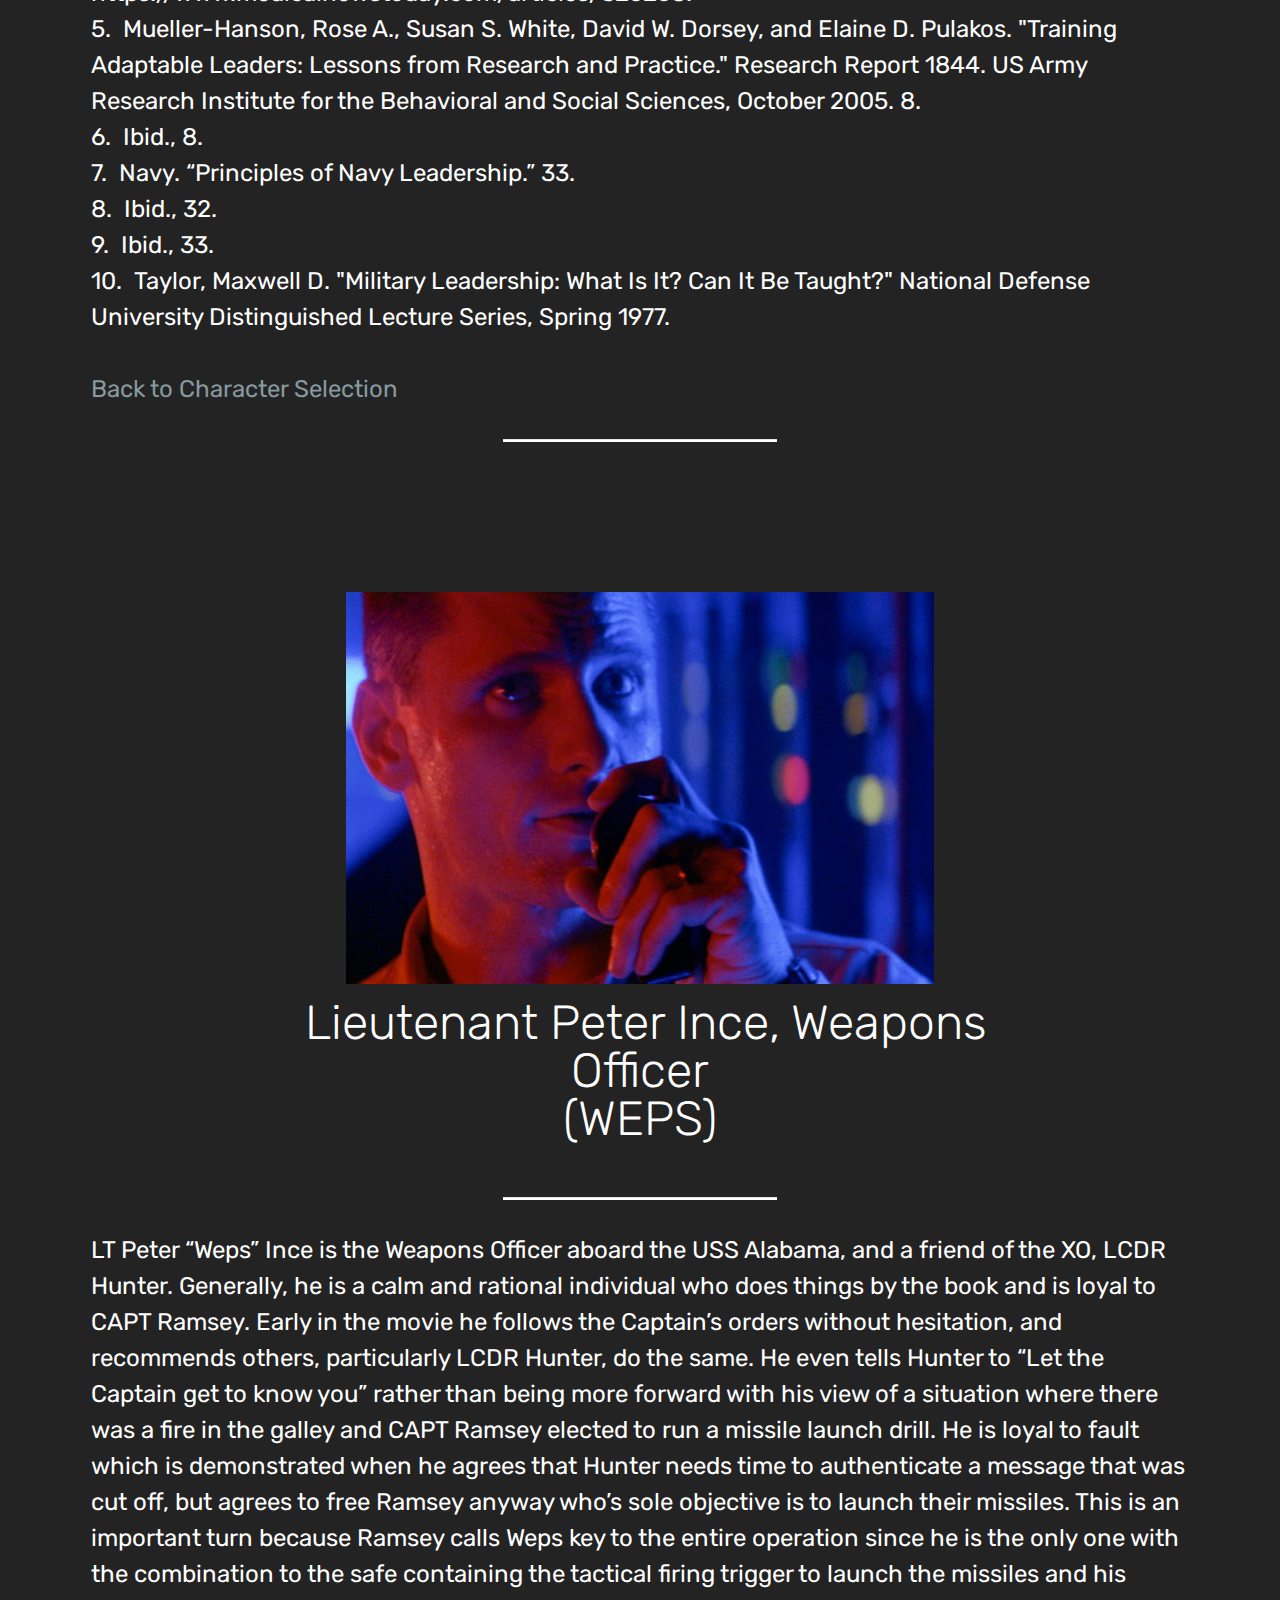
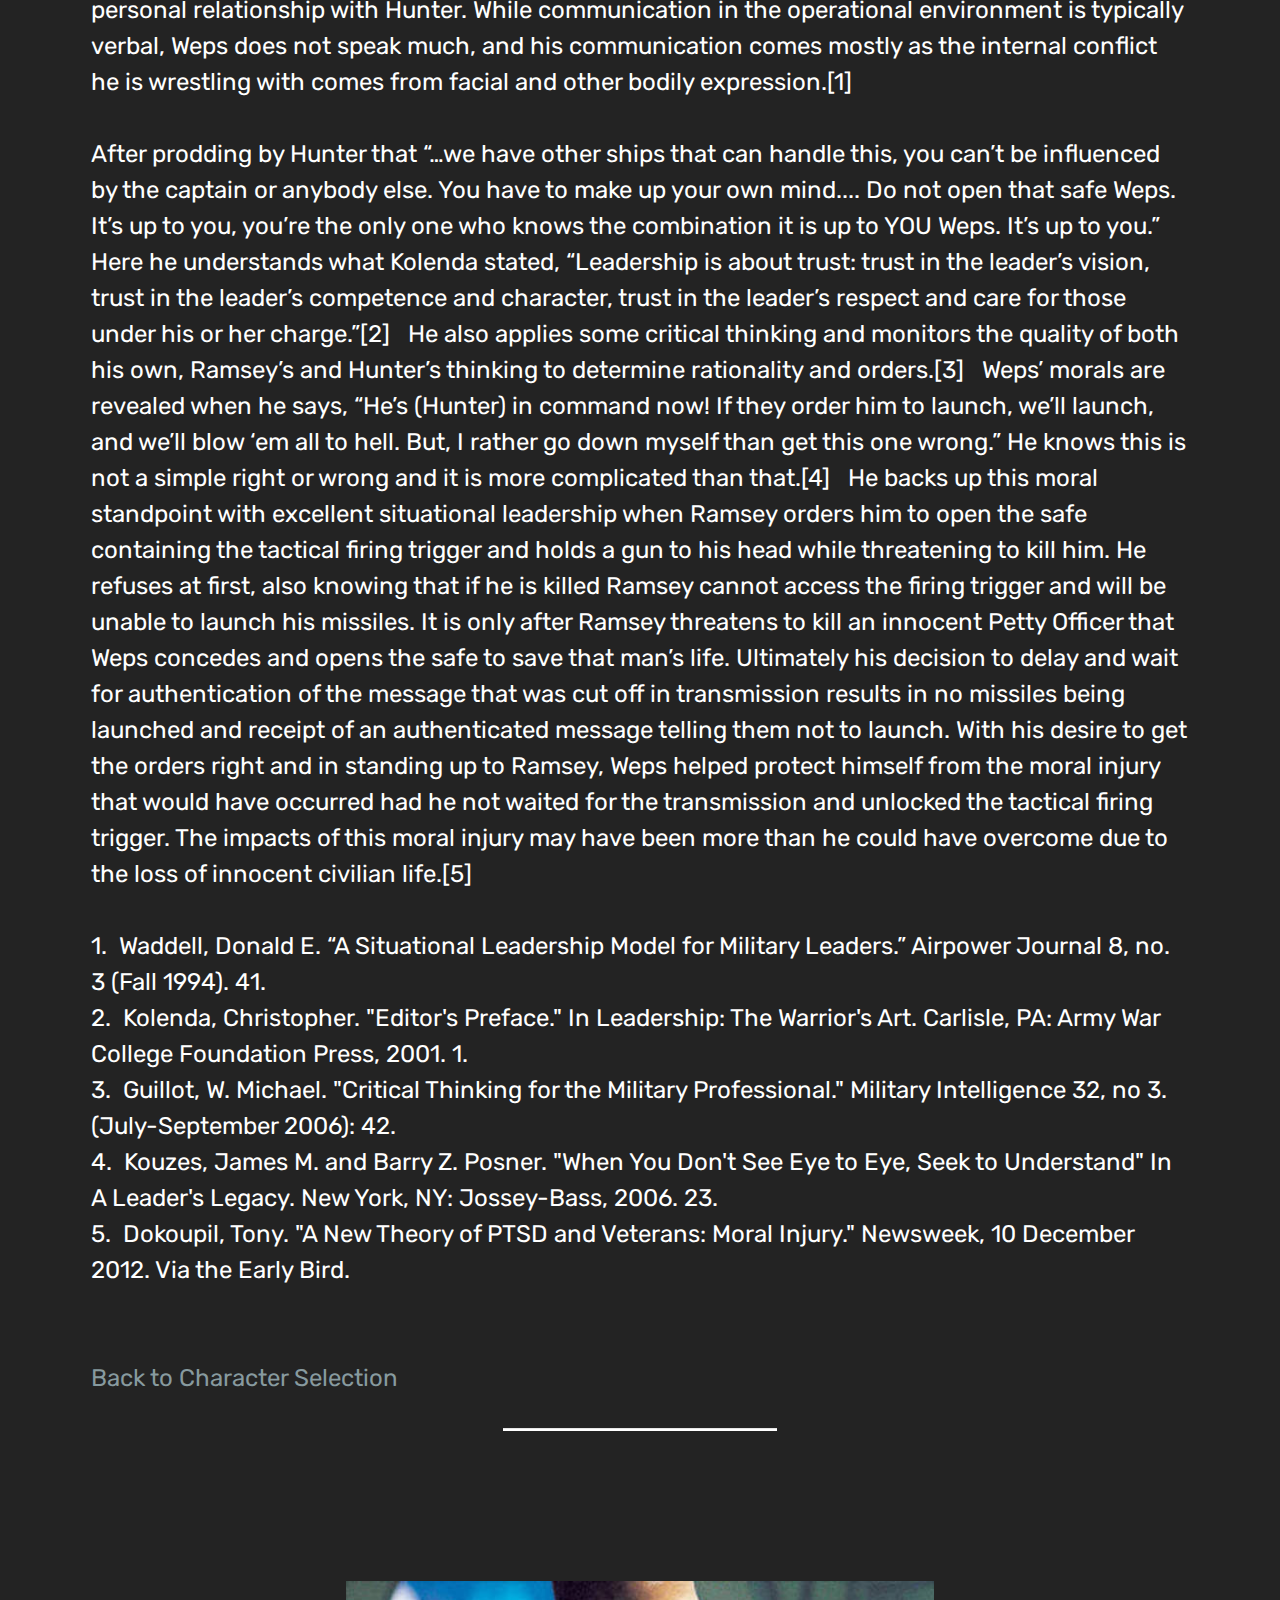
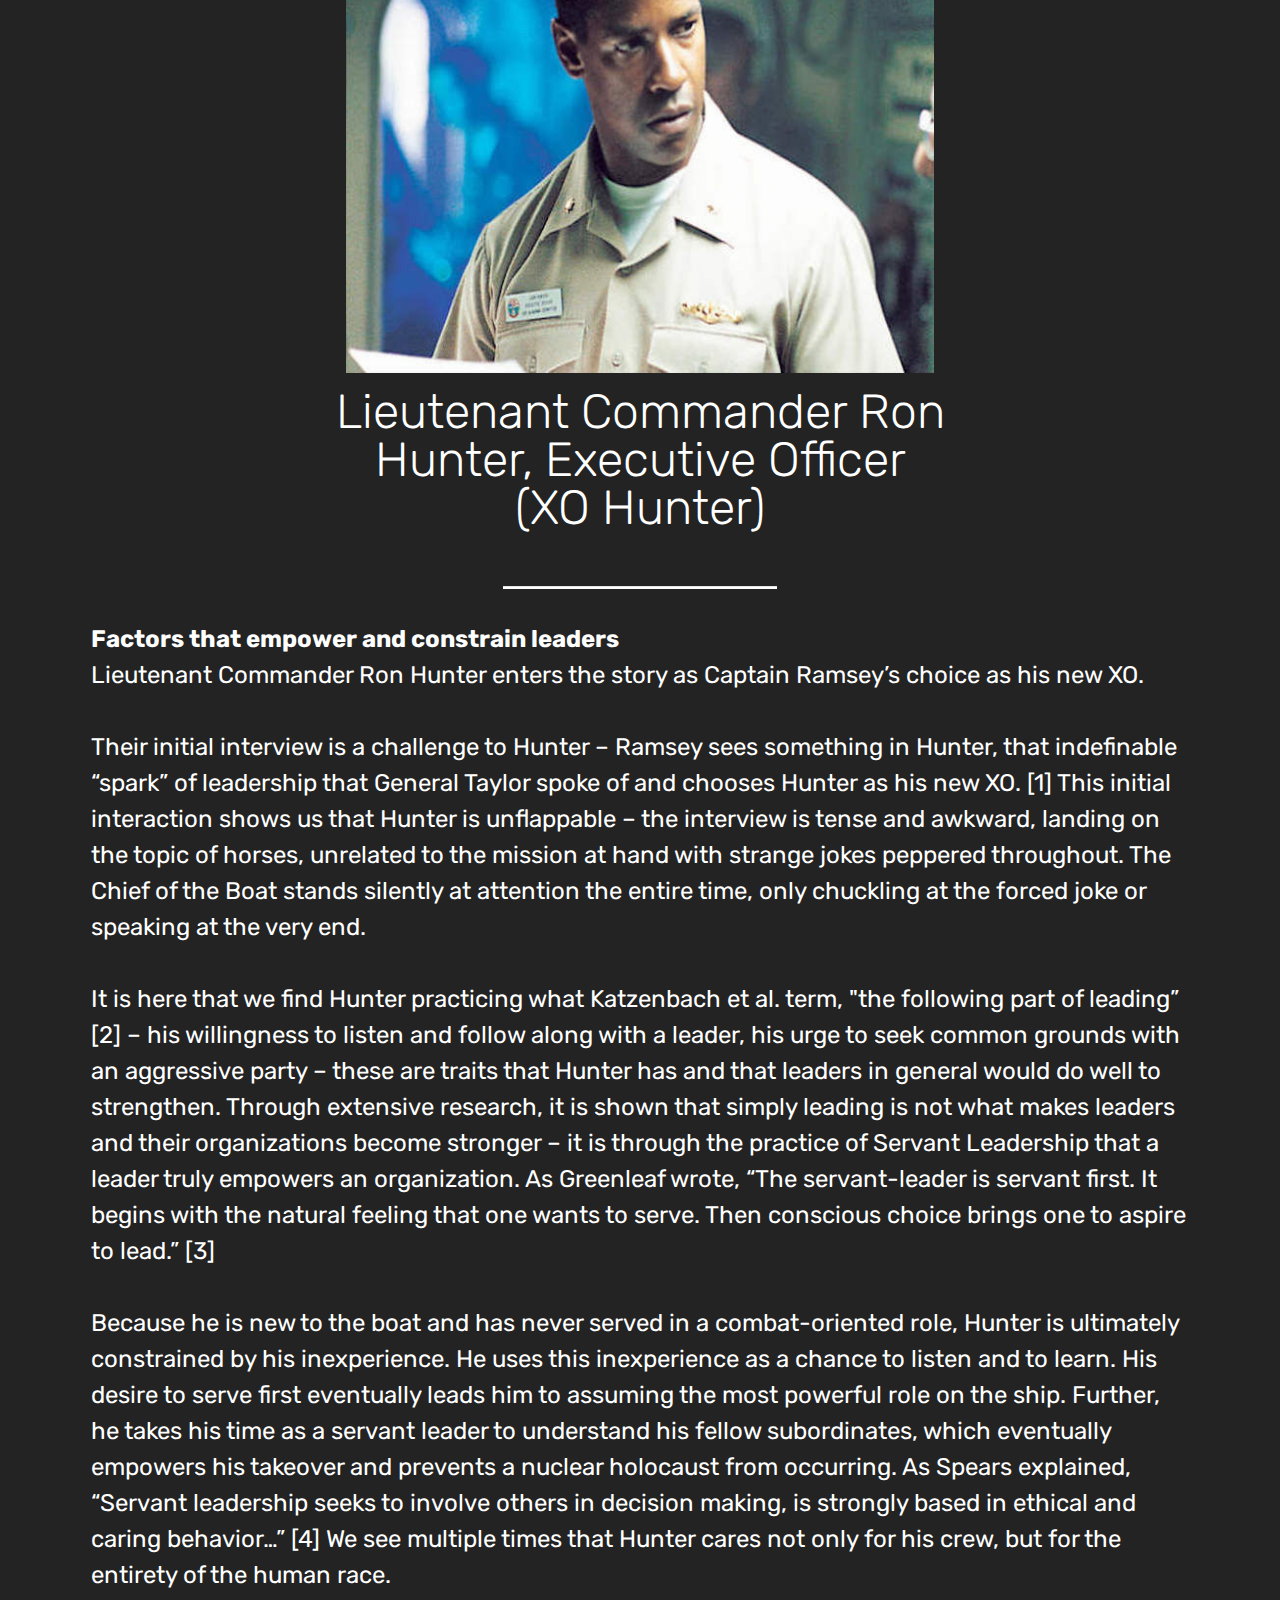
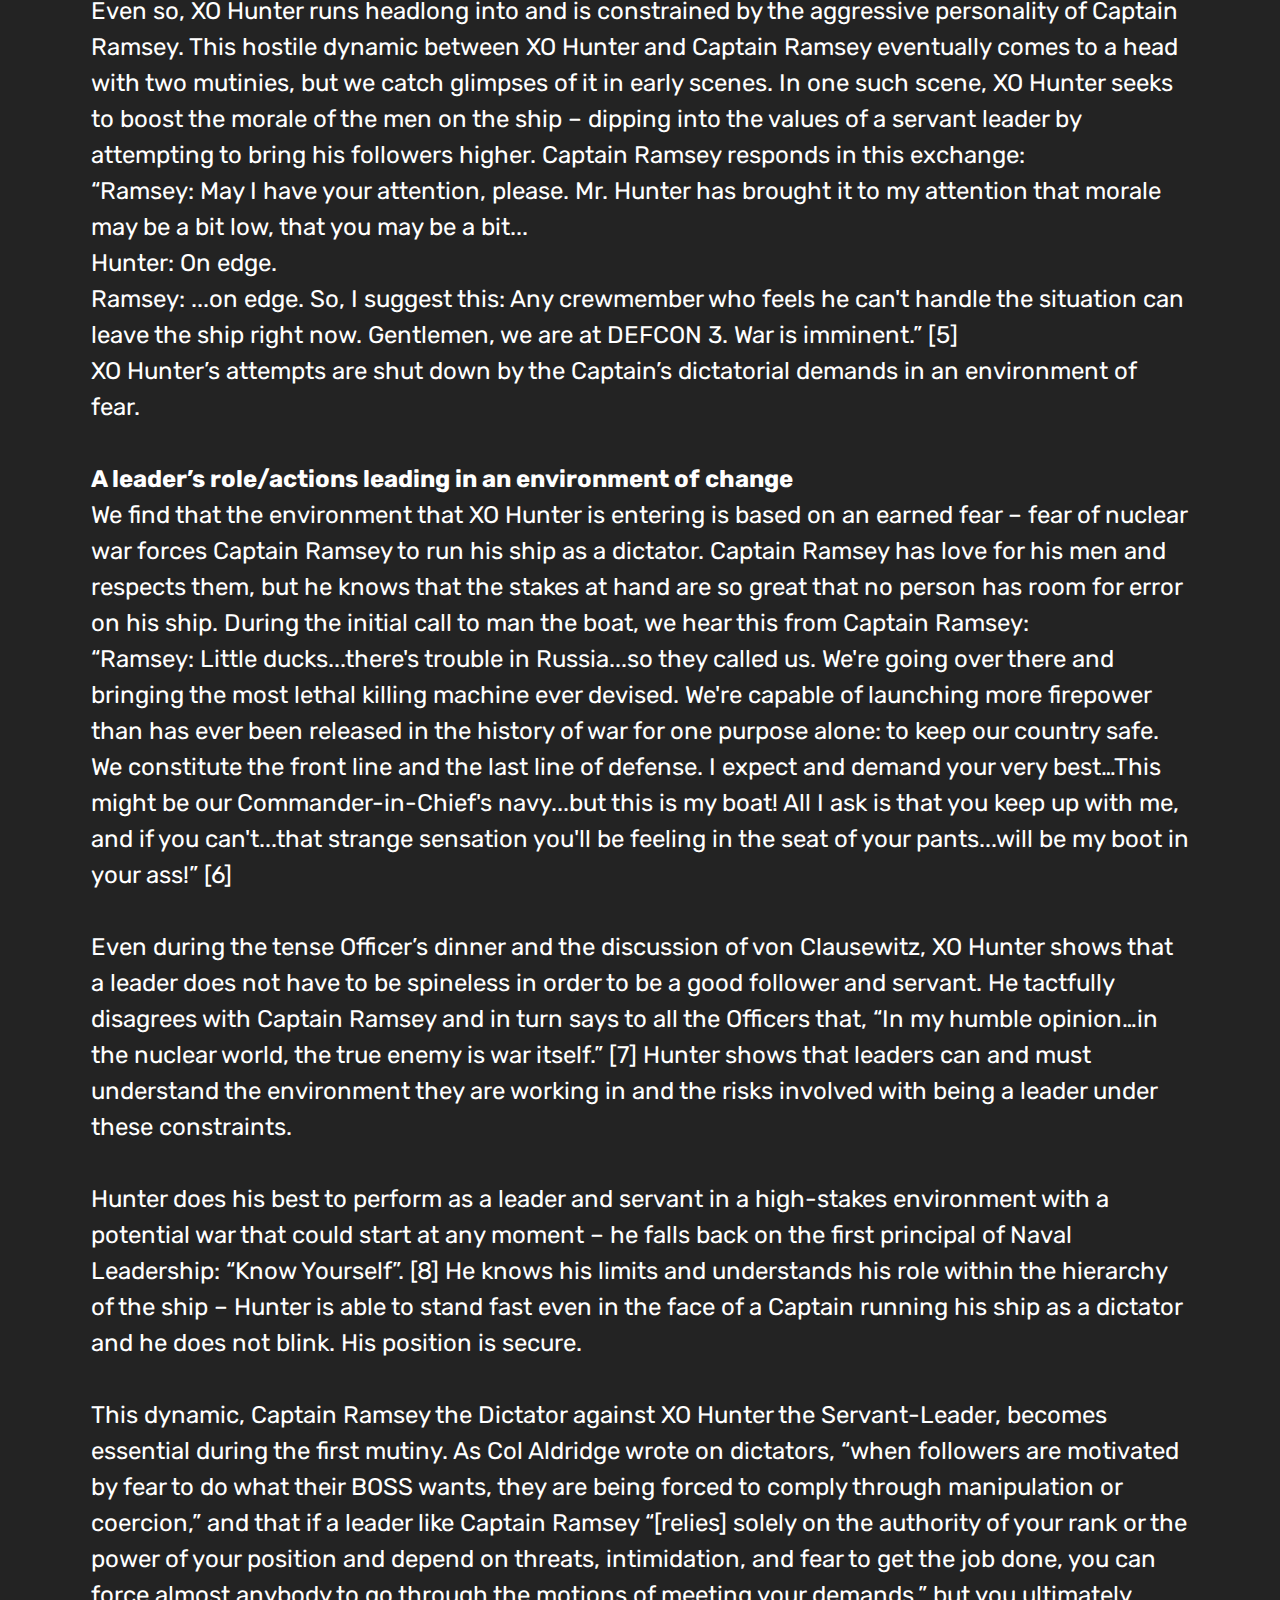
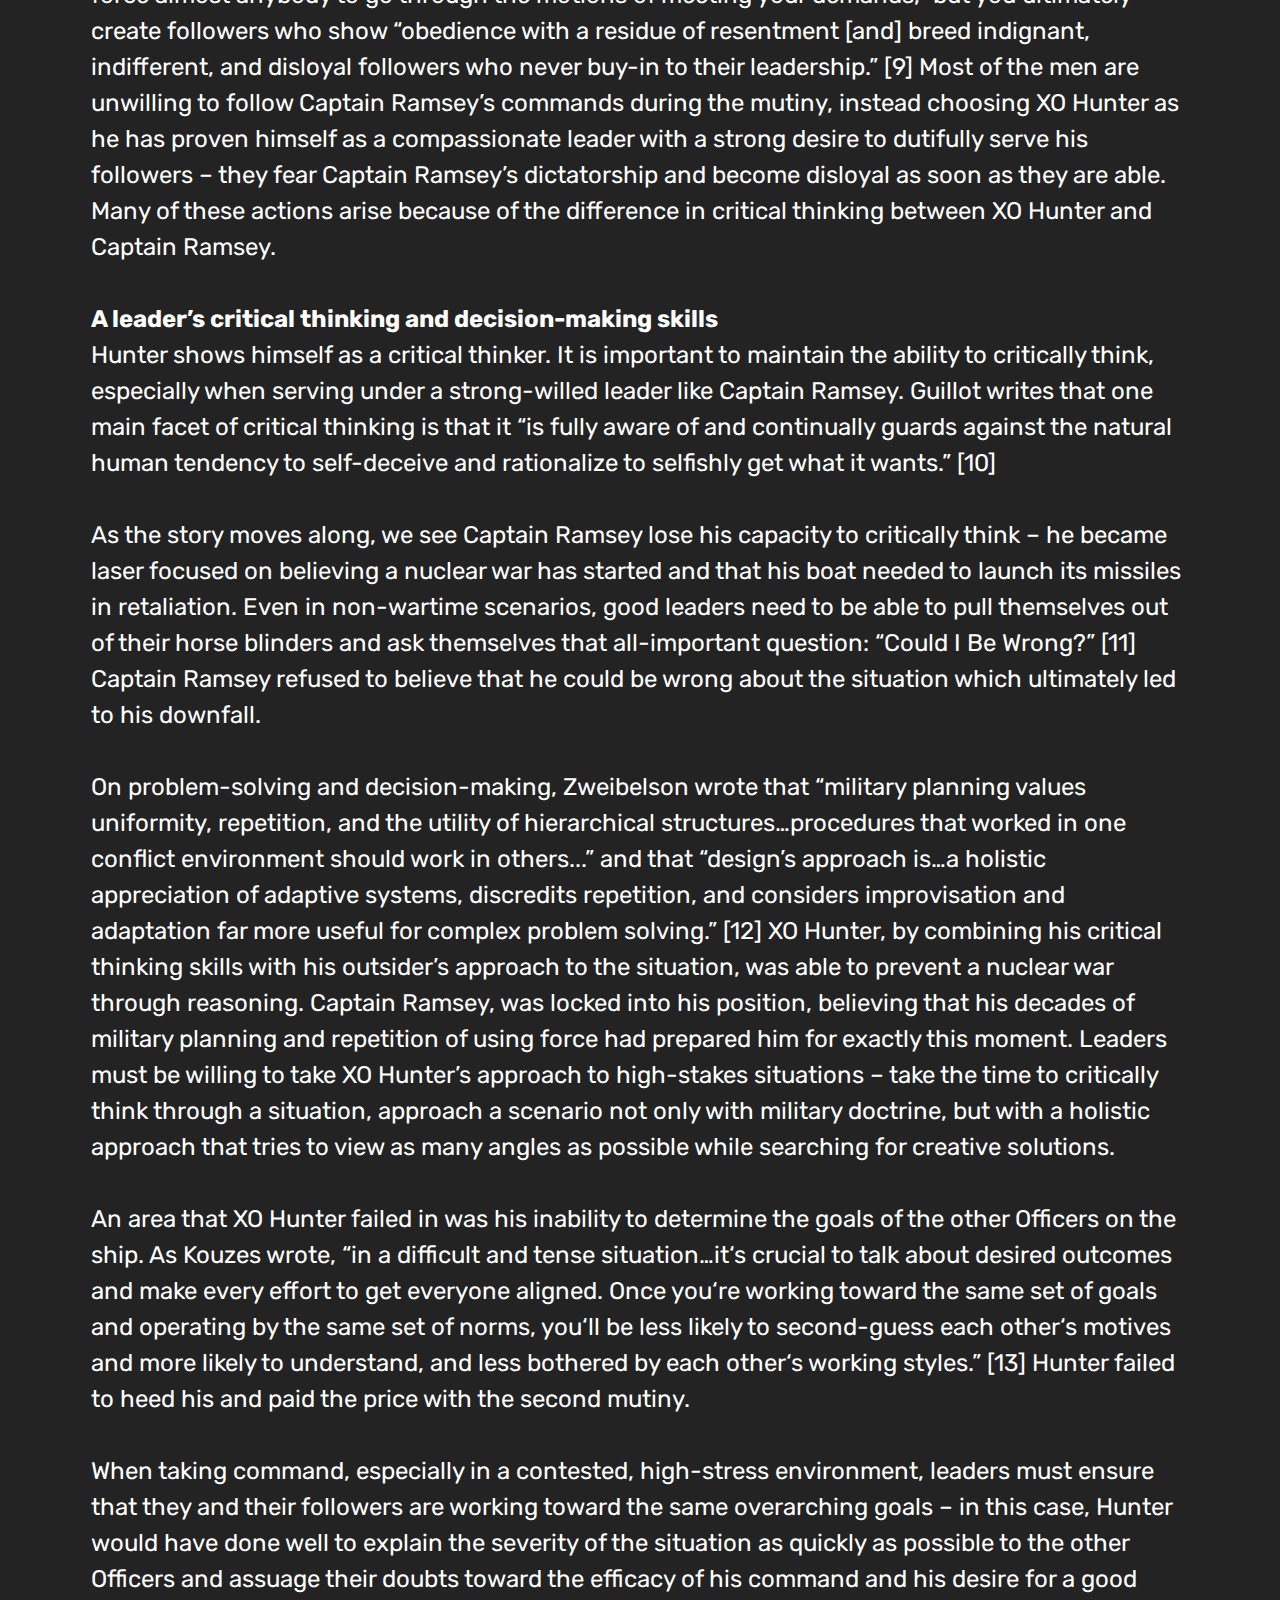
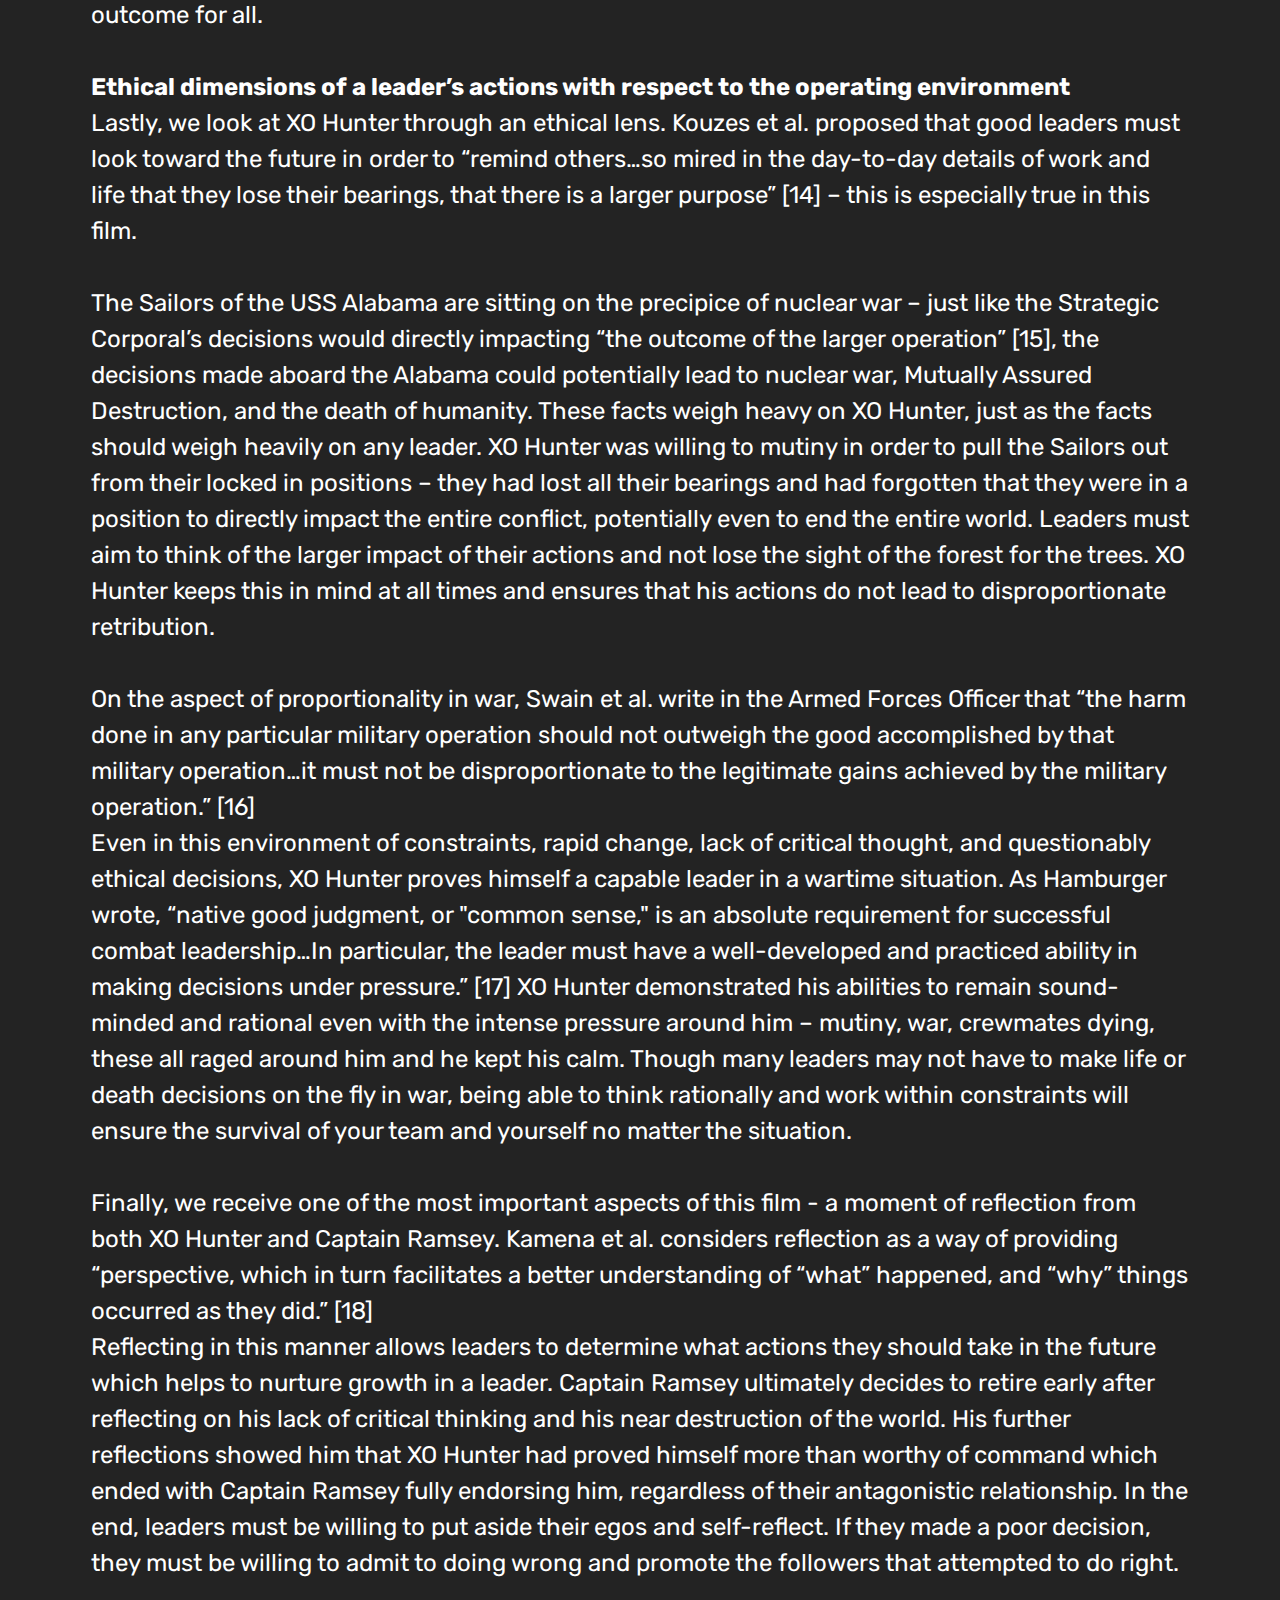
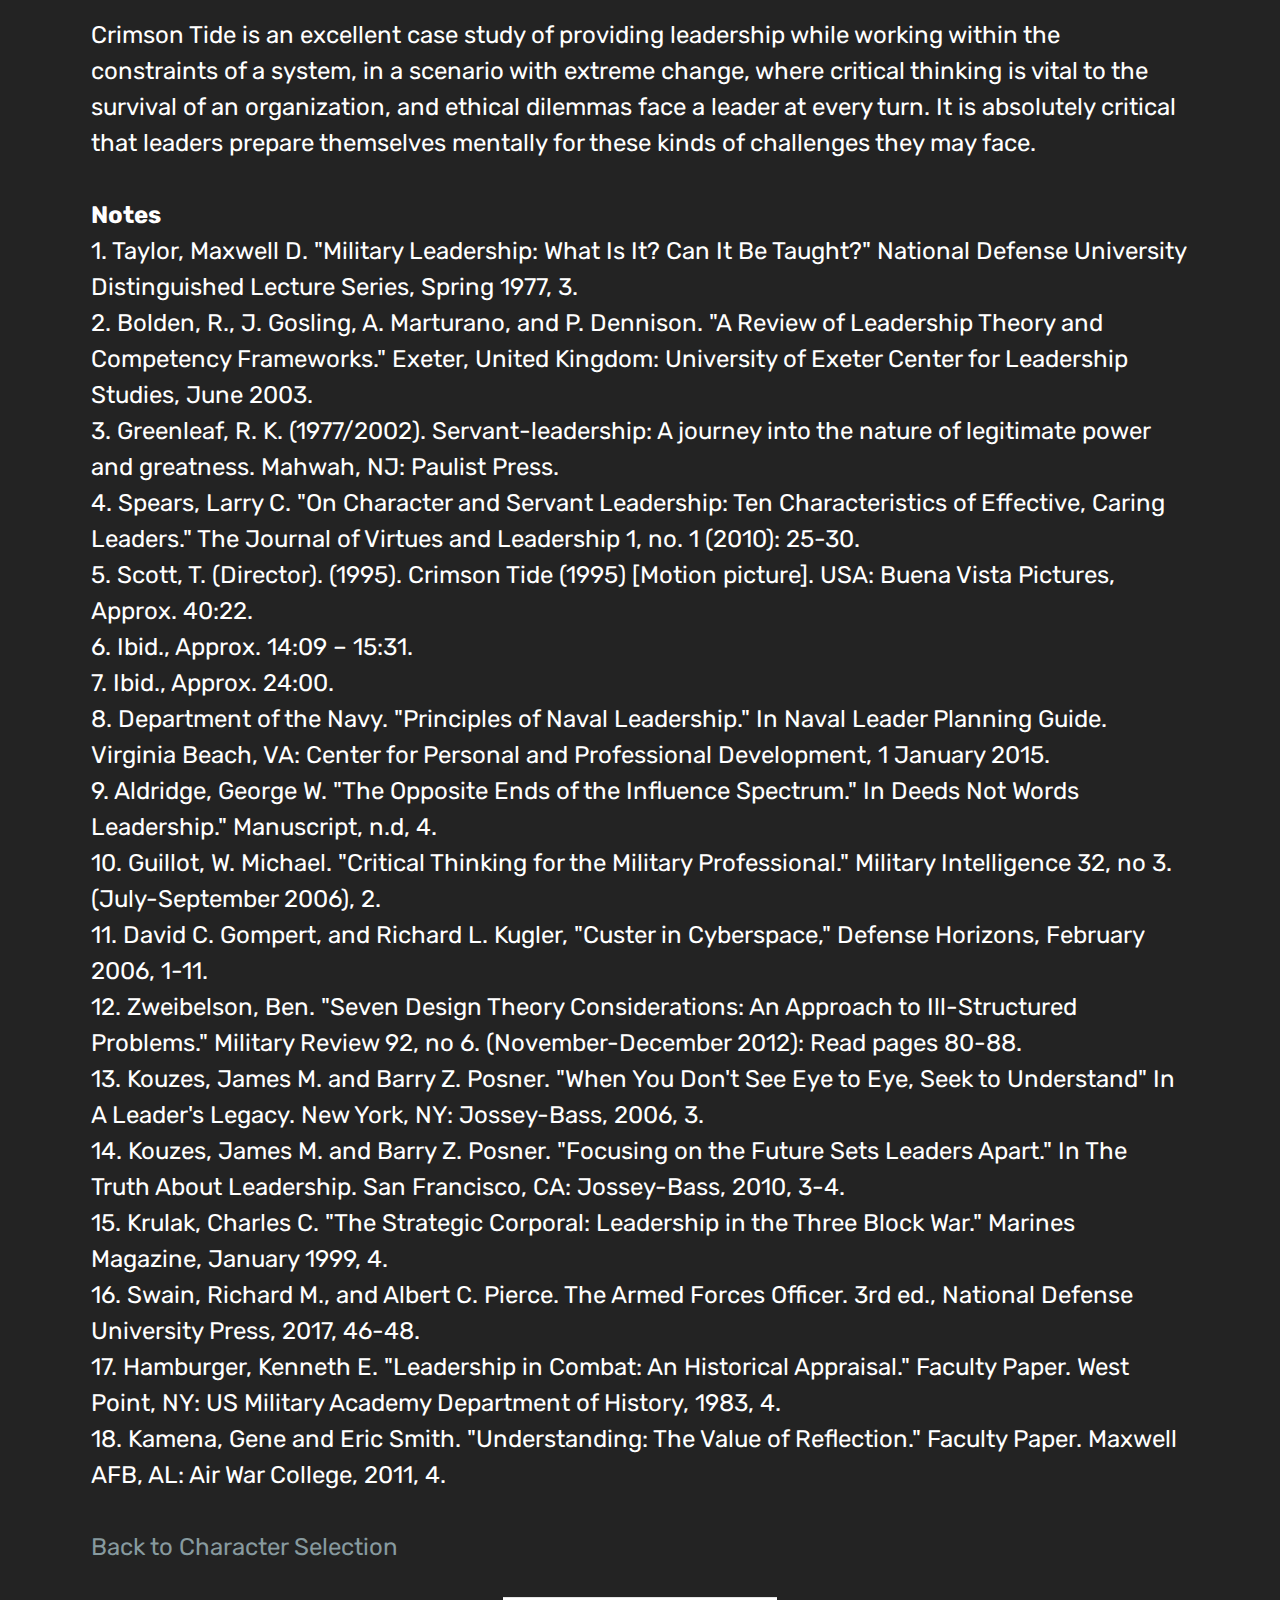
<file: page2.html>
<!DOCTYPE html>
<html  >
<head>
  <!-- Site made with Mobirise Website Builder v4.12.3, https://mobirise.com -->
  <meta charset="UTF-8">
  <meta http-equiv="X-UA-Compatible" content="IE=edge">
  <meta name="generator" content="Mobirise v4.12.3, mobirise.com">
  <meta name="viewport" content="width=device-width, initial-scale=1, minimum-scale=1">
  <link rel="shortcut icon" href="assets/images/logo4.png" type="image/x-icon">
  <meta name="description" content="Web Creator Description">
  
  
  <title>Character Sheet</title>
  <link rel="stylesheet" href="assets/web/assets/mobirise-icons/mobirise-icons.css">
  <link rel="stylesheet" href="assets/bootstrap/css/bootstrap.min.css">
  <link rel="stylesheet" href="assets/bootstrap/css/bootstrap-grid.min.css">
  <link rel="stylesheet" href="assets/bootstrap/css/bootstrap-reboot.min.css">
  <link rel="stylesheet" href="assets/tether/tether.min.css">
  <link rel="stylesheet" href="assets/theme/css/style.css">
  <link rel="preload" as="style" href="assets/mobirise/css/mbr-additional.css"><link rel="stylesheet" href="assets/mobirise/css/mbr-additional.css" type="text/css">
  
  
  
</head>
<body>
  <section class="cid-rZyZmAQgEI mbr-fullscreen" id="header2-10">

    

    

    <div class="container align-center">
        <div class="row justify-content-md-center">
            <div class="mbr-white col-md-10">
                <h1 class="mbr-section-title mbr-bold pb-3 mbr-fonts-style display-1">
                    Crimson Tide:<br>Character Sheet and Leadership Analysis</h1>
                
                <p class="mbr-text pb-3 mbr-fonts-style display-5">In-depth breakdown and leadership analysis<br>of various characters in Crimson Tide.<br><br><a href="index.html#features17-y" class="text-warning">Back to Main Page</a></p>
                
            </div>
        </div>
    </div>
    <div class="mbr-arrow hidden-sm-down" aria-hidden="true">
        <a href="#next">
            <i class="mbri-down mbr-iconfont"></i>
        </a>
    </div>
</section>

<section class="engine"><a href="https://mobirise.info/d">website maker</a></section><section class="features17 cid-s2NIPDc23L" id="features17-1c">
    
    

    
    <div class="container-fluid">
        <div class="media-container-row">
            <div class="card p-3 col-12 col-md-6 col-lg-4">
                <div class="card-wrapper">
                    <div class="card-img">
                        <a href="page2.html#image3-1i"><img src="assets/images/cob-600x400-586x391.png" alt="Mobirise" title=""></a>
                    </div>
                    <div class="card-box">
                        <h4 class="card-title pb-3 mbr-fonts-style display-7">Chief of the Boat Walters<br>(COB)<br><br><br></h4>
                        <p class="mbr-text mbr-fonts-style display-4">Analysis of COB's Leadership in Crimson Tide<br></p>
                    </div>
                </div>
            </div>

            <div class="card p-3 col-12 col-md-6 col-lg-4">
                <div class="card-wrapper">
                    <div class="card-img">
                        <a href="page2.html#image3-1k"><img src="assets/images/weps-600x400-600x400.jpg" alt="Mobirise" title=""></a>
                    </div>
                    <div class="card-box">
                        <h4 class="card-title pb-3 mbr-fonts-style display-7">&nbsp;Lieutenant Peter Ince, Weapons Officer (WEPS)</h4>
                        <p class="mbr-text mbr-fonts-style display-4"><br><br>Analysis of WEPS's Leadership in Crimson Tide</p>
                    </div>
                </div>
            </div>

            <div class="card p-3 col-12 col-md-6 col-lg-4">
                <div class="card-wrapper">
                    <div class="card-img">
                        <a href="page2.html#image3-1m"><img src="assets/images/denzel-600x400-600x400.jpg" alt="Mobirise" title=""></a>
                    </div>
                    <div class="card-box">
                        <h4 class="card-title pb-3 mbr-fonts-style display-7">Lieutenant Commander Ron Hunter, Executive Officer (XO Hunter)</h4>
                        <p class="mbr-text mbr-fonts-style display-4"><br>Analysis of Hunter's Leadership in Crimson Tide<br></p><p></p><p></p>
                    </div>
                </div>
            </div>

            
            
            
        </div>
    </div>
</section>

<section class="features17 cid-s3fPn3TiWz" id="features17-1u">
    
    

    
    <div class="container-fluid">
        <div class="media-container-row">
            <div class="card p-3 col-12 col-md-6">
                <div class="card-wrapper">
                    <div class="card-img">
                        <a href="page2.html#image3-1p"><img src="assets/images/maxresdefault-600x400-600x400.jpg" alt="Mobirise" title=""></a>
                    </div>
                    <div class="card-box">
                        <h4 class="card-title pb-3 mbr-fonts-style display-7">Captain Frank Ramsey, Commanding Officer</h4>
                        <p class="mbr-text mbr-fonts-style display-4">Analysis of Captain Ramsey's Leadership in Crimson Tide<br></p>
                    </div>
                </div>
            </div>

            <div class="card p-3 col-12 col-md-6">
                <div class="card-wrapper">
                    <div class="card-img">
                        <a href="page2.html#image3-1v"><img src="assets/images/lieutenants-600x400.png" alt="Mobirise" title=""></a>
                    </div>
                    <div class="card-box">
                        <h4 class="card-title pb-3 mbr-fonts-style display-7">Lieutenants Dougherty, Zimmer, and Westerguard</h4>
                        <p class="mbr-text mbr-fonts-style display-4">Analysis of Leadership of Lieutenants Dougherty, Zimmer, and Westerguard in Crimson Tide<br></p>
                    </div>
                </div>
            </div>

            

            
            
            
        </div>
    </div>
</section>

<section class="cid-s2NL1jGzao" id="image3-1i">

    

    <figure class="mbr-figure container">
            <div class="image-block" style="width: 53%;">
                <img src="assets/images/cob-666x499.png" width="1400" alt="Mobirise" title="">
                
            </div>
    </figure>
</section>

<section class="mbr-section content4 cid-s2NJQpuT8G" id="content4-1d">

    

    <div class="container">
        <div class="media-container-row">
            <div class="title col-12 col-md-8">
                <h2 class="align-center pb-3 mbr-fonts-style display-2">Chief of the Boat Walters<div>(COB)</div></h2>
                
                
            </div>
        </div>
    </div>
</section>

<section class="mbr-section article content9 cid-s2NK56ThVp" id="content9-1e">
    
     

    <div class="container">
        <div class="inner-container" style="width: 99%;">
            <hr class="line" style="width: 25%;">
            <div class="section-text align-center mbr-fonts-style display-5">The Chief of the Boat on the USS Alabama, only ever referred to by his title, COB, distinguished himself among the crew that considered themselves loyal to the Commanding Officer (CO, Captain Ramsey).  COB is the principle enlisted advisor to the CO, keeping the CO apprised of situations (both existing and potential), practices, and procedures.[1] Primarily concerned with the welfare, morale, and utilization of enlisted personnel, COB serves as an administrative assistant to the Executive Officer (XO, Lieutenant Commander Hunter), but reports directly to the CO.[2]<br><br> 
<div>
</div><div>COB displays many positive traits of a Navy leader, although he has some faults as well.  His body weight sets a poor example for the crew of the ship, as naval leaders are expected to be physically fit, but he does have the ability to honestly evaluate himself, acknowledging his weight problem, justifying that the XO need not worry because it is his last tour.[3] &nbsp;In his justification, however, he admits to overeating which could either suggest he does a poor job at handling stress (lack of adaptability), or it simply serves as a plot device to give COB and the XO an opportunity for a closed-door discussion about the CO’s leadership.[4][5] &nbsp;Other moments that suggest COB lacks the skills to adapt include his aggressive stance towards the XO, cussing the XO out even as COB backs him over the CO.  Accustomed to the CO’s leadership, he has trouble adjusting to the XO’s style.[6]</div><br><div>
</div><div>
</div><div>COB’s defining moment in the film, however, is his response to the CO and XO each commanding COB to place the other under arrest after the XO does not concur with the CO’s order to launch.  His decision to place the CO under arrest reflects positively upon him.  It shows that he has developed a logical, orderly thought process that he exercises in an objective manner, as evidenced by his remarks to the XO, “The Captain can’t just replace you at will.  That was completely improper.  That’s why I did what I did—by the book.”[7] &nbsp;With this decision, he set a positive example for the crew of the Alabama, not expecting anyone else to stand up to the CO without doing so himself.[8] &nbsp;He is the first crew member to back the XO, paving the way for others to follow.  Although many of the crew lack the courage to stand up to authority, changing their loyalties with each siege of the conn, COB remains consistent.  From a personal standpoint, he has his doubts about whether the CO or XO is right about how to act on the EAM, and he clearly states his support of the CO’s style of leadership when he says “The Captain knows what his men need” and “[Either you or the Captain have] gotta bend, and it isn’t the skipper.”  This divided loyalty between the CO’s philosophy and the XO’s actions makes him one of the most complex characters in the film, and he expressly states that “half of me’s glad the Captain came back.  He could be right.”  Despite his internal conflict, he outwardly remains steadfast in his convictions that he made the right decision.[9]</div><br><div>
</div><div>
</div><div>Until COB resigns himself to the officer’s mess with the XO, his decisions are only ever justified as following the rules.  The XO discusses his own philosophy with COB about the moral justification for delaying the launch, and this appeals to COB’s human nature.  His concern for potential victims of a nuclear war and interest in keeping the hands of the Alabama crew clean provide COB the determination to participate enthusiastically in the XO’s counter-siege of the conn, thus displaying General Taylor’s identified leadership traits.[10]</div><div><br></div><div>
</div><div>Although COB has plenty of his own flaws, he ultimately comes across as a good leader.  He understands his duties and acts appropriately with courage, conviction, and consistency.</div><br><strong>Notes</strong><br><div>
</div><div>
</div><div>
</div><div>1. &nbsp;NAVPERS 18068F, Navy Enlisted Classifications Manual, Volume II. April 2020. 232.
</div><div>
</div><div>2. &nbsp;Ibid., 232.
</div><div>
</div><div>3. &nbsp;Department of the Navy. "Principles of Naval Leadership." In Naval Leader Planning Guide. Virginia Beach, VA: Center for Personal and Professional Development, 1 January 2015. 31-33.
</div><div>
</div><div>4. &nbsp;Marengo, Katherine LDN, R.D. and Huizen, Jennifer. “What are the best ways to stop overeating?” Medical News Today. 23 May 2019. https://www.medicalnewstoday.com/articles/325258.
</div><div>
</div><div>5. &nbsp;Mueller-Hanson, Rose A., Susan S. White, David W. Dorsey, and Elaine D. Pulakos. "Training Adaptable Leaders: Lessons from Research and Practice." Research Report 1844. US Army Research Institute for the Behavioral and Social Sciences, October 2005. 8.
</div><div>
</div><div>6. &nbsp;Ibid., 8.
</div><div>
</div><div>7. &nbsp;Navy. “Principles of Navy Leadership.” 33.
</div><div>
</div><div>8. &nbsp;Ibid., 32.
</div><div>
</div><div>9. &nbsp;Ibid., 33.
</div><div>
</div><div>10. &nbsp;Taylor, Maxwell D. "Military Leadership: What Is It? Can It Be Taught?" National Defense University Distinguished Lecture Series, Spring 1977.</div><br><div><a href="page2.html#features17-1c" class="text-warning">Back to Character Selection</a></div></div>
            <hr class="line" style="width: 25%;">
        </div>
        </div>
</section>

<section class="cid-s38xmc67df" id="image3-1k">

    

    <figure class="mbr-figure container">
            <div class="image-block" style="width: 53%;">
                <img src="assets/images/weps-600x400-600x400.jpg" width="1400" alt="Mobirise" title="">
                
            </div>
    </figure>
</section>

<section class="mbr-section content4 cid-s3b6svk6cU" id="content4-1r">

    

    <div class="container">
        <div class="media-container-row">
            <div class="title col-12 col-md-8">
                <h2 class="align-center pb-3 mbr-fonts-style display-2">&nbsp;Lieutenant Peter Ince, Weapons Officer <br>(WEPS)</h2>
                
                
            </div>
        </div>
    </div>
</section>

<section class="mbr-section article content9 cid-s38xmv1zgd" id="content9-1l">
    
     

    <div class="container">
        <div class="inner-container" style="width: 99%;">
            <hr class="line" style="width: 25%;">
            <div class="section-text align-center mbr-fonts-style display-5">LT Peter “Weps” Ince is the Weapons Officer aboard the USS Alabama, and a friend of the XO, LCDR Hunter.  Generally, he is a calm and rational individual who does things by the book and is loyal to CAPT Ramsey.  Early in the movie he follows the Captain’s orders without hesitation, and recommends others, particularly LCDR Hunter, do the same.  He even tells Hunter to “Let the Captain get to know you” rather than being more forward with his view of a situation where there was a fire in the galley and CAPT Ramsey elected to run a missile launch drill.   He is loyal to fault which is demonstrated when he agrees that Hunter needs time to authenticate a message that was cut off, but agrees to free Ramsey anyway who’s sole objective is to launch their missiles.  This is an important turn because Ramsey calls Weps key to the entire operation since he is the only one with the combination to the safe containing the tactical firing trigger to launch the missiles and his personal relationship with Hunter.  While communication in the operational environment is typically verbal, Weps does not speak much, and his communication comes mostly as the internal conflict he is wrestling with comes from facial and other bodily expression.[1] 
<br><br><div>After prodding by Hunter that “…we have other ships that can handle this, you can’t be influenced by the captain or anybody else.  You have to make up your own mind.... Do not open that safe Weps.  It’s up to you, you’re the only one who knows the combination it is up to YOU Weps.  It’s up to you.”  Here he understands what Kolenda stated, “Leadership is about trust: trust in the leader’s vision, trust in the leader’s competence and character, trust in the leader’s respect and care for those under his or her charge.”[2] &nbsp; He also applies some critical thinking and monitors the quality of both his own, Ramsey’s and Hunter’s thinking to determine rationality and orders.[3] &nbsp; Weps’ morals are revealed when he says, “He’s (Hunter) in command now!  If they order him to launch, we’ll launch, and we’ll blow ‘em all to hell.  But, I rather go down myself than get this one wrong.”  He knows this is not a simple right or wrong and it is more complicated than that.[4] &nbsp; He backs up this moral standpoint with excellent situational leadership when Ramsey orders him to open the safe containing the tactical firing trigger and holds a gun to his head while threatening to kill him.  He refuses at first, also knowing that if he is killed Ramsey cannot access the firing trigger and will be unable to launch his missiles.  It is only after Ramsey threatens to kill an innocent Petty Officer that Weps concedes and opens the safe to save that man’s life.  Ultimately his decision to delay and wait for authentication of the message that was cut off in transmission results in no missiles being launched and receipt of an authenticated message telling them not to launch.  With his desire to get the orders right and in standing up to Ramsey, Weps helped protect himself from the moral injury that would have occurred had he not waited for the transmission and unlocked the tactical firing trigger.  The impacts of this moral injury may have been more than he could have overcome due to the loss of innocent civilian life.[5]
</div><div><br></div>1. &nbsp;Waddell, Donald E. “A Situational Leadership Model for Military Leaders.” Airpower Journal 8, no. 3 (Fall 1994). 41.&nbsp;
<div>2. &nbsp;Kolenda, Christopher. "Editor's Preface." In Leadership: The Warrior's Art. Carlisle, PA: Army War College Foundation Press, 2001. 1.
</div><div>3. &nbsp;Guillot, W. Michael. "Critical Thinking for the Military Professional." Military Intelligence 32, no 3. (July-September 2006): 42.
</div><div>4. &nbsp;Kouzes, James M. and Barry Z. Posner. "When You Don't See Eye to Eye, Seek to Understand" In A Leader's Legacy. New York, NY: Jossey-Bass, 2006. 23.
</div><div>5. &nbsp;Dokoupil, Tony. "A New Theory of PTSD and Veterans: Moral Injury." Newsweek, 10 December 2012. Via the Early Bird.
</div><div><br><div><br><div><a href="page2.html#features17-1c" class="text-warning">Back to Character Selection</a></div></div></div></div>
            <hr class="line" style="width: 25%;">
        </div>
        </div>
</section>

<section class="cid-s38A8z9z9D" id="image3-1m">

    

    <figure class="mbr-figure container">
            <div class="image-block" style="width: 53%;">
                <img src="assets/images/denzel-600x400-600x400.jpg" width="1400" alt="Mobirise" title="">
                
            </div>
    </figure>
</section>

<section class="mbr-section content4 cid-s3b6tsccnt" id="content4-1s">

    

    <div class="container">
        <div class="media-container-row">
            <div class="title col-12 col-md-8">
                <h2 class="align-center pb-3 mbr-fonts-style display-2">Lieutenant Commander Ron Hunter, Executive Officer <br>(XO Hunter)</h2>
                
                
            </div>
        </div>
    </div>
</section>

<section class="mbr-section article content9 cid-s38A8Mc5qF" id="content9-1n">
    
     

    <div class="container">
        <div class="inner-container" style="width: 99%;">
            <hr class="line" style="width: 25%;">
            <div class="section-text align-center mbr-fonts-style display-5"><strong>Factors that empower and constrain leaders</strong><div>Lieutenant Commander Ron Hunter enters the story as Captain Ramsey’s choice as his new XO. &nbsp;</div><br><div>
</div><div>
</div><div>Their initial interview is a challenge to Hunter – Ramsey sees something in Hunter, that indefinable “spark” of leadership that General Taylor spoke of and chooses Hunter as his new XO. [1]  This initial interaction shows us that Hunter is unflappable – the interview is tense and awkward, landing on the topic of horses, unrelated to the mission at hand with strange jokes peppered throughout.  The Chief of the Boat stands silently at attention the entire time, only chuckling at the forced joke or speaking at the very end.&nbsp;</div><br><div> 
</div><div>
</div><div>It is here that we find Hunter practicing what Katzenbach et al. term, "the following part of leading” [2] – his willingness to listen and follow along with a leader, his urge to seek common grounds with an aggressive party – these are traits that Hunter has and that leaders in general would do well to strengthen.  Through extensive research, it is shown that simply leading is not what makes leaders and their organizations become stronger – it is through the practice of Servant Leadership that a leader truly empowers an organization.  As Greenleaf wrote, “The servant-leader is servant first. It begins with the natural feeling that one wants to serve. Then conscious choice brings one to aspire to lead.” [3]&nbsp;</div><br><div>
</div><div>
</div><div>Because he is new to the boat and has never served in a combat-oriented role, Hunter is ultimately constrained by his inexperience.  He uses this inexperience as a chance to listen and to learn. His desire to serve first eventually leads him to assuming the most powerful role on the ship.  Further, he takes his time as a servant leader to understand his fellow subordinates, which eventually empowers his takeover and prevents a nuclear holocaust from occurring.  As Spears explained, “Servant leadership seeks to involve others in decision making, is strongly based in ethical and caring behavior…” [4] We see multiple times that Hunter cares not only for his crew, but for the entirety of the human race.&nbsp; 
</div><div>
</div><div>Even so, XO Hunter runs headlong into and is constrained by the aggressive personality of Captain Ramsey.  This hostile dynamic between XO Hunter and Captain Ramsey eventually comes to a head with two mutinies, but we catch glimpses of it in early scenes.  In one such scene, XO Hunter seeks to boost the morale of the men on the ship – dipping into the values of a servant leader by attempting to bring his followers higher.  Captain Ramsey responds in this exchange:&nbsp;
</div><div>“Ramsey: May I have your attention, please. Mr. Hunter has brought it to my attention that morale may be a bit low, that you may be a bit...&nbsp;
</div><div>Hunter: On edge.&nbsp;
</div><div>Ramsey: ...on edge. So, I suggest this: Any crewmember who feels he can't handle the situation can leave the ship right now. Gentlemen, we are at DEFCON 3. War is imminent.” [5]
</div><div>XO Hunter’s attempts are shut down by the Captain’s dictatorial demands in an environment of fear.</div><br><div>
</div><div>
</div><div><strong>A leader’s role/actions leading in an environment of change</strong></div><div>
</div><div>We find that the environment that XO Hunter is entering is based on an earned fear – fear of nuclear war forces Captain Ramsey to run his ship as a dictator.  Captain Ramsey has love for his men and respects them, but he knows that the stakes at hand are so great that no person has room for error on his ship. During the initial call to man the boat, we hear this from Captain Ramsey:
</div><div>“Ramsey: Little ducks...there's trouble in Russia...so they called us. We're going over there and bringing the most lethal killing machine ever devised. We're capable of launching more firepower than has ever been released in the history of war for one purpose alone: to keep our country safe. We constitute the front line and the last line of defense. I expect and demand your very best…This might be our Commander-in-Chief's navy...but this is my boat! All I ask is that you keep up with me, and if you can't...that strange sensation you'll be feeling in the seat of your pants...will be my boot in your ass!” [6]</div><br><div>
</div><div>
</div><div>Even during the tense Officer’s dinner and the discussion of von Clausewitz, XO Hunter shows that a leader does not have to be spineless in order to be a good follower and servant.  He tactfully disagrees with Captain Ramsey and in turn says to all the Officers that, “In my humble opinion…in the nuclear world, the true enemy is war itself.” [7] Hunter shows that leaders can and must understand the environment they are working in and the risks involved with being a leader under these constraints.&nbsp;</div><br><div> 
</div><div>
</div><div>Hunter does his best to perform as a leader and servant in a high-stakes environment with a potential war that could start at any moment – he falls back on the first principal of Naval Leadership: “Know Yourself”. [8] He knows his limits and understands his role within the hierarchy of the ship – Hunter is able to stand fast even in the face of a Captain running his ship as a dictator and he does not blink. His position is secure.&nbsp;</div><br><div> 
</div><div>
</div><div>This dynamic, Captain Ramsey the Dictator against XO Hunter the Servant-Leader, becomes essential during the first mutiny.  As Col Aldridge wrote on dictators, “when followers are motivated by fear to do what their BOSS wants, they are being forced to comply through manipulation or coercion,” and that if a leader like Captain Ramsey “[relies] solely on the authority of your rank or the power of your position and depend on threats, intimidation, and fear to get the job done, you can force almost anybody to go through the motions of meeting your demands,” but you ultimately create followers who show “obedience with a residue of resentment [and] breed indignant, indifferent, and disloyal followers who never buy-in to their leadership.” [9] Most of the men are unwilling to follow Captain Ramsey’s commands during the mutiny, instead choosing XO Hunter as he has proven himself as a compassionate leader with a strong desire to dutifully serve his followers – they fear Captain Ramsey’s dictatorship and become disloyal as soon as they are able.  Many of these actions arise because of the difference in critical thinking between XO Hunter and Captain Ramsey.</div><br><div>
</div><div>
</div><div><strong>A leader’s critical thinking and decision-making skills</strong></div><div>
</div><div>Hunter shows himself as a critical thinker.  It is important to maintain the ability to critically think, especially when serving under a strong-willed leader like Captain Ramsey.  Guillot writes that one main facet of critical thinking is that it “is fully aware of and continually guards against the natural human tendency to self-deceive and rationalize to selfishly get what it wants.” [10]&nbsp;</div><br><div> 
</div><div>
</div><div>As the story moves along, we see Captain Ramsey lose his capacity to critically think – he became laser focused on believing a nuclear war has started and that his boat needed to launch its missiles in retaliation.  Even in non-wartime scenarios, good leaders need to be able to pull themselves out of their horse blinders and ask themselves that all-important question: “Could I Be Wrong?” [11] Captain Ramsey refused to believe that he could be wrong about the situation which ultimately led to his downfall.&nbsp;</div><br><div>
</div><div>
</div><div>On problem-solving and decision-making, Zweibelson wrote that “military planning values uniformity, repetition, and the utility of hierarchical structures…procedures that worked in one conflict environment should work in others...” and that “design’s approach is…a holistic appreciation of adaptive systems, discredits repetition, and considers improvisation and adaptation far more useful for complex problem solving.” [12]  XO Hunter, by combining his critical thinking skills with his outsider’s approach to the situation, was able to prevent a nuclear war through reasoning.  Captain Ramsey, was locked into his position, believing that his decades of military planning and repetition of using force had prepared him for exactly this moment.  Leaders must be willing to take XO Hunter’s approach to high-stakes situations – take the time to critically think through a situation, approach a scenario not only with military doctrine, but with a holistic approach that tries to view as many angles as possible while searching for creative solutions.</div><br><div>
</div><div>
</div><div>An area that XO Hunter failed in was his inability to determine the goals of the other Officers on the ship.  As Kouzes wrote, “in a difficult and tense situation…it‘s crucial to talk about desired outcomes and make every effort to get everyone aligned. Once you‘re working toward the same set of goals and operating by the same set of norms, you‘ll be less likely to second-guess each other‘s motives and more likely to understand, and less bothered by each other‘s working styles.” [13] Hunter failed to heed his and paid the price with the second mutiny.&nbsp;</div><br><div> 
</div><div>
</div><div>When taking command, especially in a contested, high-stress environment, leaders must ensure that they and their followers are working toward the same overarching goals – in this case, Hunter would have done well to explain the severity of the situation as quickly as possible to the other Officers and assuage their doubts toward the efficacy of his command and his desire for a good outcome for all.&nbsp;</div><br><div> 
</div><div>
</div><div><strong>Ethical dimensions of a leader’s actions with respect to the operating environment</strong></div><div>
</div><div>Lastly, we look at XO Hunter through an ethical lens.  Kouzes et al. proposed that good leaders must look toward the future in order to “remind others…so mired in the day-to-day details of work and life that they lose their bearings, that there is a larger purpose” [14] – this is especially true in this film. &nbsp;</div><br><div>
</div><div>The Sailors of the USS Alabama are sitting on the precipice of nuclear war – just like the Strategic Corporal’s decisions would directly impacting “the outcome of the larger operation” [15], the decisions made aboard the Alabama could potentially lead to nuclear war, Mutually Assured Destruction, and the death of humanity.  These facts weigh heavy on XO Hunter, just as the facts should weigh heavily on any leader.  XO Hunter was willing to mutiny in order to pull the Sailors out from their locked in positions – they had lost all their bearings and had forgotten that they were in a position to directly impact the entire conflict, potentially even to end the entire world.  Leaders must aim to think of the larger impact of their actions and not lose the sight of the forest for the trees.  XO Hunter keeps this in mind at all times and ensures that his actions do not lead to disproportionate retribution.</div><br><div>
</div><div>
</div><div>On the aspect of proportionality in war, Swain et al. write in the Armed Forces Officer that “the harm done in any particular military operation should not outweigh the good accomplished by that military operation…it must not be disproportionate to the legitimate gains achieved by the military operation.” [16]
</div><div>
</div><div>Even in this environment of constraints, rapid change, lack of critical thought, and questionably ethical decisions, XO Hunter proves himself a capable leader in a wartime situation.  As Hamburger wrote, “native good judgment, or "common sense," is an absolute requirement for successful combat leadership…In particular, the leader must have a well-developed and practiced ability in making decisions under pressure.” [17] XO Hunter demonstrated his abilities to remain sound-minded and rational even with the intense pressure around him – mutiny, war, crewmates dying, these all raged around him and he kept his calm.  Though many leaders may not have to make life or death decisions on the fly in war, being able to think rationally and work within constraints will ensure the survival of your team and yourself no matter the situation.</div><br><div>
</div><div>
</div><div>Finally, we receive one of the most important aspects of this film - a moment of reflection from both XO Hunter and Captain Ramsey.  Kamena et al. considers reflection as a way of providing “perspective, which in turn facilitates a better understanding of “what” happened, and “why” things occurred as they did.” [18] &nbsp;
</div><div>
</div><div>Reflecting in this manner allows leaders to determine what actions they should take in the future which helps to nurture growth in a leader.  Captain Ramsey ultimately decides to retire early after reflecting on his lack of critical thinking and his near destruction of the world.  His further reflections showed him that XO Hunter had proved himself more than worthy of command which ended with Captain Ramsey fully endorsing him, regardless of their antagonistic relationship.  In the end, leaders must be willing to put aside their egos and self-reflect.  If they made a poor decision, they must be willing to admit to doing wrong and promote the followers that attempted to do right.&nbsp;</div><br><div> 
</div><div>
</div><div>Crimson Tide is an excellent case study of providing leadership while working within the constraints of a system, in a scenario with extreme change, where critical thinking is vital to the survival of an organization, and ethical dilemmas face a leader at every turn.  It is absolutely critical that leaders prepare themselves mentally for these kinds of challenges they may face.</div><br><div>
</div><div>
</div><div><strong>Notes&nbsp;
</strong></div><div>1.  Taylor, Maxwell D. "Military Leadership: What Is It? Can It Be Taught?" National Defense University Distinguished Lecture Series, Spring 1977, 3.
</div><div>
</div><div>2.  Bolden, R., J. Gosling, A. Marturano, and P. Dennison. "A Review of Leadership Theory and Competency Frameworks." Exeter, United Kingdom: University of Exeter Center for Leadership Studies, June 2003.
</div><div>
</div><div>3.  Greenleaf, R. K. (1977/2002). Servant-leadership: A journey into the nature of legitimate power and greatness. Mahwah, NJ: Paulist Press.
</div><div>
</div><div>4.  Spears, Larry C. "On Character and Servant Leadership: Ten Characteristics of Effective, Caring Leaders." The Journal of Virtues and Leadership 1, no. 1 (2010): 25-30.
</div><div>
</div><div>5. Scott, T. (Director). (1995). Crimson Tide (1995) [Motion picture]. USA: Buena Vista Pictures, Approx. 40:22.
</div><div>
</div><div>6.  Ibid., Approx. 14:09 – 15:31.</div><div>
</div><div>7. Ibid., Approx. 24:00.</div><div>
</div><div>8.  Department of the Navy. "Principles of Naval Leadership." In Naval Leader Planning Guide. Virginia Beach, VA: Center for Personal and Professional Development, 1 January 2015.
</div><div>
</div><div>9.  Aldridge, George W. "The Opposite Ends of the Influence Spectrum." In Deeds Not Words Leadership." Manuscript, n.d, 4.
</div><div>
</div><div>10.  Guillot, W. Michael. "Critical Thinking for the Military Professional." Military Intelligence 32, no 3. (July-September 2006), 2.
</div><div>
</div><div>11.  David C. Gompert, and Richard L. Kugler, "Custer in Cyberspace," Defense Horizons, February 2006, 1-11.
</div><div>
</div><div>12.  Zweibelson, Ben. "Seven Design Theory Considerations: An Approach to Ill-Structured Problems." Military Review 92, no 6. (November-December 2012): Read pages 80-88.&nbsp; 
</div><div>
</div><div>13.  Kouzes, James M. and Barry Z. Posner. "When You Don't See Eye to Eye, Seek to Understand" In A Leader's Legacy. New York, NY: Jossey-Bass, 2006, 3.
</div><div>
</div><div>14.  Kouzes, James M. and Barry Z. Posner. "Focusing on the Future Sets Leaders Apart." In The Truth About Leadership. San Francisco, CA: Jossey-Bass, 2010, 3-4.
</div><div>
</div><div>15.  Krulak, Charles C. "The Strategic Corporal: Leadership in the Three Block War." Marines Magazine, January 1999, 4.
</div><div>
</div><div>16.  Swain, Richard M., and Albert C. Pierce. The Armed Forces Officer. 3rd ed., National Defense University Press, 2017, 46-48.
</div><div>
</div><div>17.  Hamburger, Kenneth E. "Leadership in Combat: An Historical Appraisal." Faculty Paper. West Point, NY: US Military Academy Department of History, 1983, 4.
</div><div>
</div><div>18.  Kamena, Gene and Eric Smith. "Understanding: The Value of Reflection." Faculty Paper. Maxwell AFB, AL: Air War College, 2011, 4.
</div><div>
</div><div><br><div><a href="page2.html#features17-1c" class="text-warning">Back to Character Selection</a></div></div></div>
            <hr class="line" style="width: 25%;">
        </div>
        </div>
</section>

<section class="cid-s38IQPMrda" id="image3-1p">

    

    <figure class="mbr-figure container">
            <div class="image-block" style="width: 53%;">
                <img src="assets/images/maxresdefault-600x400-600x400.jpg" width="1400" alt="Mobirise" title="">
                
            </div>
    </figure>
</section>

<section class="mbr-section content4 cid-s3b6voHmNW" id="content4-1t">

    

    <div class="container">
        <div class="media-container-row">
            <div class="title col-12 col-md-8">
                <h2 class="align-center pb-3 mbr-fonts-style display-2">Captain Frank Ramsey, Commanding Officer</h2>
                
                
            </div>
        </div>
    </div>
</section>

<section class="mbr-section article content9 cid-s38IR5Yv2l" id="content9-1q">
    
     

    <div class="container">
        <div class="inner-container" style="width: 99%;">
            <hr class="line" style="width: 25%;">
            <div class="section-text align-center mbr-fonts-style display-5"><strong>What elements of Leadership are displayed? Which are not?
</strong><div>&nbsp;&nbsp;&nbsp;&nbsp;Seven elements of Leadership can help to develop success for anyone in a leadership role; Transparency, Learn from Failure, Trust, Confidence Decisiveness, Humility, Creativity. [1] Noted for our analysis, Leadership is the ingredient that makes all elements of an organization work together. In our analysis or CAPT Ramsey, he displays the elements of Confidence and Decisiveness. Ramsey can clearly and confidently articulate his team's goals and mission and can stand by his decisions, all most to a fault. Ramsey is also very decisive, once he makes up his mind on what the right thing to do is, he is not easily put off course.&nbsp; 
</div><div>Ramsey does not fare as well in the areas of Trust and Humility. Ramsey feels that Leadership is a unique and special role of individuals placed in command; he is unwilling to take the risk of placing decision making in the hands of his subordinates. Ramsey does not make it a practice to listen to his crew; he is not open-minded and is in-flexible when issuing directives. Ramsey claims to want Hunter to provide him with feedback, but, does not take criticism in stride; and views it as an assault on his character. Ramsey does not want his team to get comfortable with their position; he wants them to be on edge, ready to execute.[2]&nbsp;
</div><div>&nbsp;
</div><div><strong>What lesson can be drawn for the character and situation in the film as related to the course content, and can those lessons apply in the future?&nbsp;
</strong></div><div>&nbsp;&nbsp;&nbsp;&nbsp;Gene Hackman (NAVY CAPT 0-6, Frank Ramsey) demands the superior performance of himself and his Sailors in all situations; he carries himself with a command presence built-in line with the history of Naval Submariners. Ramsey demands that his team understand their roles in supporting mission objectives. Ramsey clearly states, when any team member does not know how their role fits in with their teammates, the entire group is at risk, the better the team understands the big picture, the better they will work together [3]&nbsp;
</div><div>
</div><div>&nbsp;&nbsp;&nbsp;&nbsp;As the Commander of the Boat CAPT Ramsey has positional power, he is the traditional theory X leader and practices the authoritative and traditional management style. [4] At one point in the movie, he points out that his crew's mission is to protect Democracy not to practice it, meaning he was calling all the shots. &nbsp;
</div><div>&nbsp;
</div><div>&nbsp;&nbsp;&nbsp;&nbsp;His years of real-world experience and earned rank are the sources of his power, and for these reasons, he believes he is the one/only individual capable of making the correct decision for his boat. Ramsey believes that followers perform the best when the chain of command is definite and clear; using this power, Ramsey dominates and controls the situations and individuals in his organization; he demands good order and disciple from his team. &nbsp;
</div><div>&nbsp;
</div><div>&nbsp;&nbsp;&nbsp;&nbsp;Ramsey's role as a performance-based leader is to retain authority, dictate the way tasks should be performed, and make decisions without input from others. Ramsey expects that when he gives an order, his crew will follow it out. Based on the Hersey-Blanchard's situational leadership theory, Ramsey displays the Telling behavior, one-directional flow of information, from the leader to the group. He tells his crew precisely what to do, how to do it, and when to do it. Ramsey can rationalize this behavior because of the situations dictated by specific time constraints, "The Time the Rebels will be ready to launch," and the complexity of the task, "launching the nuclear submarines."
</div><div>&nbsp;
</div><div>&nbsp;&nbsp;&nbsp;&nbsp;Ramsey is coercive and controlling and regularly threatens his subordinates' job security if their performance does not meet his standards. If something is out of order, he feels it must be dealt with promptly. If something is wrong and he does not make the corrections, he establishes a standard of behavior. [5] Accountability is a critical component in developing team members and building a team that will guarantee mission accomplishment [6]. Through these actions and practices, Ramsey cultivates obedience, instead of commitment from his officers.&nbsp; 
</div><div>&nbsp;
</div><div><strong>Factors that empower and constrain leaders&nbsp;
</strong></div><div>&nbsp;&nbsp;&nbsp;&nbsp;The understanding of power is a relevant leadership idea and can be both constraining and empowering. Leaders use their power to develop commitment or compliance from their workers/officers. Leaders trained under the old model of Leadership have low hopes of there subordinates and use power to govern and control their team members and place constraints to ensure that they remain in control. New leadership philosophies trained leaders tend to use more of the human-relations approaches to leaderships. The new school leaders place a higher level of responsibilities and solicit feedback from their employees by empowering them to participate in the leadership process. &nbsp;
</div><div><br></div><div>&nbsp;&nbsp;&nbsp;&nbsp;Recent studies have shown that Situation leadership maybe be a more effective approach to running an organization. Direct supervision, regular monitoring, and frequent interaction have a more positive impact on lower-level employees. Higher-level employees responded better to a more considerate empowering approach.  &nbsp;</div><br><div>
</div><div>
</div><div><strong>A leader's role/action leading in an environment of changes&nbsp;
</strong></div><div>&nbsp;&nbsp;&nbsp;&nbsp;Ramsey relies on the integrity of the chain of command to accomplish objectives that align with the mission. [7] As the leader, Ramsey has not established an open communication line with his subordinate leaders. When it is apparent that a direct subordinate has developed a different agenda, timely actions must remedy it. The first step is to gather all the facts and study the information carefully to confirm any unfavorable conduct; the condition needs validation. [8]. In the movie, Ramsey repeats that he wants feedback, but he does not listen when given.
&nbsp;<span style="font-size: 1.5rem;">Ramsey does engage in a serious conversation with LCDR Hunter. &nbsp;</span></div><div><br></div><div>&nbsp;&nbsp;&nbsp;&nbsp;Ramsey is clear in communicating where he felt there were deviations from expected behaviors. Ramsey is not receptive to any reasoning for deviations by Hunter; it is not acceptable to have an agenda different from his Leadership. At the end of the conversation, Hunter is again encouraged to provide any ideas for improvement to Ramsey directly but must agree to follow all unit directives without exception. &nbsp;
</div><div><br></div><div>&nbsp;&nbsp;&nbsp;&nbsp;In most situations, communication is the biggest challenge. Communication must be appropriate, simple, real, and reliable. It should contain the justifications for the changeover, the blueprint for the change, what the mission requirements. Team members must be able to ask questions and receive answers during the process. [9] Leaders must stay focused on their teams and be accessible to help their teams; they must be available to listen with an open mind. The leader's actions are the most significant factor in establishing unit unity. The unit depends on the Commander for its attitude, its effort, and its way forward. [10] A successful leader can be hands-on at decisive points in time to influence the actions needed to drive change.[11]</div><br><div>
</div><div>
</div><div><strong>The ethical dimension of a leader's actions with respect to the operating environment?
</strong></div><div>
&nbsp;&nbsp;&nbsp;&nbsp;<span style="font-size: 1.5rem;">To effectively use the communications approaches described, a leader must create a foundation for the new team's interactions. By utilizing the leadership competency approaches associated with mental and interpersonal adaptability, the leaders can create a climate that facilitates the communication technic outlined.[12] By employing creative problem solving, a big part of mental adaptability, the leader can devise the strategies to best employ the team members. The leader must learn the experience levels and capabilities of each team member to develop an organizational structure to create the team's correct roles and assignments. [13] In this example, the leader must be knowledgeable of the joint planning processes. By exercising interpersonal adaptability, the leader will establish the basis for relationship building and effective interaction, which pave the way for the leaders to utilize the tactics of participation, rational persuasion, and collaboration. &nbsp;</span></div><div><span style="font-size: 1.5rem;"><br></span></div><div>
</div><div>&nbsp;&nbsp;&nbsp;&nbsp;There are always challenges in these types of environments. The development of cohesion is always tricky due to conflicts, tactics, techniques, procedures (TTP) from each of the different organizational branches, and the group's diversity.[14]  Sustaining positive morale becomes a challenge because of the high-stress time-consuming nature of the work performed. The development of a vision for the group becomes difficult, especially when planning for future operations. Everyone brings something different to the team, and the development of specific performance protocols can be challenging.</div><br><div>
</div><div>
</div><div>&nbsp;&nbsp;&nbsp;&nbsp;The right leadership approach can help to overcome many operational challenges. The development of trust and goodwill through effective communication is vital for the overall success of the team. [15] Knowledge and experience working with joint and multi-agency partners is another critical predictor of a leader's adaptive performance, effective decision making in these situations requires specialized expertise.[16] Individuals with leadership ambitions, who have displayed the ability, should be placed in situations to develop the mental and educational skills that prepare them for leadership roles in these situations.</div><br><div>
</div><div>
</div><div><strong>Notes 
</strong></div><div>1. 7 Essential Elements to Successful Leadership, Florida Tech School of Business. https://www.floridatechonline.com/blog/psychology/7-essential-elements-to-successful-leadership/
</div><div>2. Hamburger, Kenneth E. "Leadership in Combat: An Historical Appraisal." Faculty Paper. West Point, NY: US Military Academy Department of History, 1983.
</div><div>3. Douglas McGregor, The Human Side of Enterprise." McGregor, 1960
</div><div>4. Hersey-Blanchard Situational Leadership Theory, Contingency Theories. Paul Hersey, Ken Blanchard, 1980
</div><div>5. Col (ret) Joe Doty and MSG Jeff Fenlason. "Narcissism and Toxic Leaders," Military Review, January-February 2013. Read p55-60.
</div><div>6. Air Command Staff College, The Practice of Command, Lesson 6, Accountability, Course introduction.&nbsp;
</div><div>7. lCarmen F.Fernandez, Robert P.Vecchio, Situational leadership theory revisited: A test of an across-jobs perspective. https://www.sciencedirect.com/science/article/pii/S104898439790031X
</div><div>8. David L. Dotlich, James L. Noel, and Norman Walker. "Dealing with Significant Failure for Which You Are Responsible," Leadership Passages: The Professional Transitions that Make or Break a Leader (San Francisco, CA: Jossey-Bass, 2004).&nbsp;
</div><div>9. Joseph H. and Kimmie T. Boyett. "Managing Change," The Guru Guide: The Best Ideas of the Top Management Thinkers, (New York, NY: John Wiley &amp; Sons., 1998), 49-54.</div><div>10. Hamburger, Kenneth E. "Leadership in Combat: An Historical Appraisal." Faculty Paper. West Point, NY: US Military Academy Department of History, 1983.
</div><div>11. IBID.&nbsp;
</div><div>12. Col David L. Goldfein. Chapter 4 "Handling Justice," in Sharing Success - Owning Failure: Preparing to Command in the Twenty-First Century Air Force (2001; repr., Maxwell AFB, AL: Air University Press, 2011).
</div><div>13. Mueller-Hanson, Rose A., Susan S. White, David W. Dorsey, and Elaine D. Pulakos. "Training Adaptable Leaders: Lessons from Research and Practice." Research Report, 1844. US Army Research Institute for the Behavioral and Social Sciences, October 2005
</div><div>14. IBID.&nbsp;
</div><div>15. Mueller-Hanson, Rose A., Susan S. White, David W. Dorsey, and Elaine D. Pulakos. "Training Adaptable Leaders: Lessons from Research and Practice." Research Report, 1844. US Army Research Institute for the Behavioral and Social Sciences, October 2005
</div><div>16. Forster, Larry M. "Coalition Leadership Imperatives." Military Review 80, no 6. (November – December 2000).
</div><div><br><div><a href="page2.html#features17-1c" class="text-warning">Back to Character Selection</a></div></div></div>
            <hr class="line" style="width: 25%;">
        </div>
        </div>
</section>

<section class="cid-s3fQeOzQCO" id="image3-1v">

    

    <figure class="mbr-figure container">
            <div class="image-block" style="width: 53%;">
                <img src="assets/images/lieutenants-600x400.png" width="1400" alt="Mobirise" title="">
                
            </div>
    </figure>
</section>

<section class="mbr-section content4 cid-s3fQhVLGAB" id="content4-1w">

    

    <div class="container">
        <div class="media-container-row">
            <div class="title col-12 col-md-8">
                <h2 class="align-center pb-3 mbr-fonts-style display-2">Lieutenants Dougherty, Zimmer, and Westerguard</h2>
                
                
            </div>
        </div>
    </div>
</section>

<section class="mbr-section article content9 cid-s3fSCcXIul" id="content9-22">
    
     

    <div class="container">
        <div class="inner-container" style="width: 99%;">
            <hr class="line" style="width: 25%;">
            <div class="section-text align-center mbr-fonts-style display-5">Among the characters of Crimson Tide, there are 3 Lieutenants that contribute to the events unfolding aboard the USS Alabama. The shifting power dynamic of Captain Ramsey and Lieutenant Commander Hunter eclipses the rolls played by these lieutenants, but there are moments throughout the film that give us insight into their leadership styles and their views on what course of action should be taken amidst the confusion.
</div>
            <hr class="line" style="width: 25%;">
        </div>
        </div>
</section>

<section class="cid-s3fSlXOqmq" id="image3-1y">

    

    <figure class="mbr-figure container">
            <div class="image-block" style="width: 53%;">
                <img src="assets/images/dougherty-main-600x400-600x400.jpg" width="1400" alt="Mobirise" title="">
                
            </div>
    </figure>
</section>

<section class="mbr-section article content9 cid-s3fSuew5uF" id="content9-21">
    
     

    <div class="container">
        <div class="inner-container" style="width: 99%;">
            <hr class="line" style="width: 25%;">
            <div class="section-text align-center mbr-fonts-style display-5">The first is LT Bobby Dougherty, the ship’s supplies officer, who has served with CAPT Ramsey for years. His tendency for the harsh use of positional power is evidenced early on as he dresses down an enlisted sailor for failing to address him with proper military courtesies, then commands the troop to perform physical training when they can’t answer an erroneous trivia question about a military movie. While ‘command’ is a form a legitimate positional power where military leaders derive the right and obligation to make decisions, using it in this context is simply for his own entertainment and not a healthy or appropriate use. [1] Later, after the Akula attack, he applies strong coercion when he retreats to speak with CAPT Ramsey and scares two sailors into disobeying an order given to them by LCDR Hunter, a superior officer. [2] It is clear that LT Dougherty is a “dictator” style leader when dealing with those of lesser rank. [4] In this discussion with CAPT Ramsey, LT Dougherty starts the effort to undo the actions of LCDR Hunter and forcefully return CAPT Ramsey to command, ignoring the violation of Navy regulations that got him there. In this context, LT Dougherty violates Naval leadership principles by ignoring the chain of command. [5] After the discussion with CAPT Ramsey, LT Dougherty joins his fellow lieutenants to apply pressure and persuasion to their peer, LT Peter “WEPS” Ince, to convince him to restore CAPT Ramsey to command of the ship. [3] 
</div>
            <hr class="line" style="width: 25%;">
        </div>
        </div>
</section>

<section class="cid-s3fSmqSUTc" id="image3-1z">

    

    <figure class="mbr-figure container">
            <div class="image-block" style="width: 53%;">
                <img src="assets/images/zimmer-main-600x400-600x400.jpg" width="1400" alt="Mobirise" title="">
                
            </div>
    </figure>
</section>

<section class="mbr-section article content9 cid-s3fSRFdqOW" id="content9-23">
    
     

    <div class="container">
        <div class="inner-container" style="width: 99%;">
            <hr class="line" style="width: 25%;">
            <div class="section-text align-center mbr-fonts-style display-5">LT Roy Zimmer, the ship’s communication officer, has also served with CAPT Ramsey for years and is quick to join LT Dougherty and the efforts to restore the Captain to command of the ship. He participates heavily in the persuasion against WEPS. However, throughout the persistent crisis of the ship’s damaged communications, LT Zimmer is strangely absent. Naval leadership does encourage leaders to avoid over-supervision, but one could argue that LT Zimmer’s energy in supporting CAPT Ramsey’s return to command would be better spent focusing on his communications mission and seeking the authoritative resolution to the question surrounding the fragmented Emergency Action Message (EAM). [6]
</div>
            <hr class="line" style="width: 25%;">
        </div>
        </div>
</section>

<section class="cid-s3fSmTbQGb" id="image3-20">

    

    <figure class="mbr-figure container">
            <div class="image-block" style="width: 53%;">
                <img src="assets/images/westerguard-600x400-600x400.jpg" width="1400" alt="Mobirise" title="">
                
            </div>
    </figure>
</section>

<section class="mbr-section article content9 cid-s3fQiKaQJU" id="content9-1x">
    
     

    <div class="container">
        <div class="inner-container" style="width: 99%;">
            <hr class="line" style="width: 25%;">
            <div class="section-text align-center mbr-fonts-style display-5"><div><span style="font-size: 1.5rem;">Lastly, we have LT Darik Westergaurd, the ship’s operations officer. He has the smallest role of the three lieutenants but participates in the activities being led by LT Dougherty. During the persuasion of WEPS, while LT Zimmer is using more emotional persuasion techniques, LT Westergaurd cites the precedent of executing orders in the absence of contravening orders. In this fog of war, the lieutenants exercise critical thinking about the courses of action at hand, but as opposed to focusing any energy to solving the communications problem, they decide on a course of action which involves ignoring LCDR Hunter’s authority. [7]&nbsp;</span></div></div>
            <hr class="line" style="width: 25%;">
        </div>
        </div>
</section>

<section class="mbr-section article content9 cid-s3fTx0eMmD" id="content9-24">
    
     

    <div class="container">
        <div class="inner-container" style="width: 99%;">
            <hr class="line" style="width: 25%;">
            <div class="section-text align-center mbr-fonts-style display-5">Ultimately, as evidenced by the final scenes in the movie, CAPT Ramsey and LCDR Hunter were both right and both wrong. The aforementioned lieutenants should have respectfully expressed their opinions to their superiors and then – as long as the orders were lawful – executed the orders of those appointed over them. The lieutenants turned what could have been a simple incarceration of a Captain into an on-going power struggle.
<div>
</div><div><br></div><div><strong>Notes
</strong></div><div>1.  Klann, Gene, The Application of Power and Influence in Organizational Leadership, (Leavenworth, KS: US Army Command and General Staff College, 2010), 3.
</div><div>
</div><div>2.  Ibid.
</div><div>
</div><div>3.  Ibid., 6-7.
</div><div>
</div><div>4.  Aldridge, George W. "The Opposite Ends of the Influence Spectrum." In Deeds Not Words Leadership." Manuscript, n.d, 41.
</div><div>
</div><div>5.  Department of the Navy. "Principles of Naval Leadership." In Naval Leader Planning Guide. Virginia Beach, VA: Center for Personal and Professional Development, 1 January 2015, 33.
</div><div>
</div><div>6.  Ibid., 32.
</div><div>
</div><div>7.  Guillot, W. Michael. "Critical Thinking for the Military Professional." Military Intelligence 32, no 3. (July-September 2006), 36.</div><br><div>
</div><div>
</div><div><a href="page2.html#features17-1c" class="text-warning">Back to Character Selection</a></div></div>
            <hr class="line" style="width: 25%;">
        </div>
        </div>
</section>


  <script src="assets/web/assets/jquery/jquery.min.js"></script>
  <script src="assets/popper/popper.min.js"></script>
  <script src="assets/bootstrap/js/bootstrap.min.js"></script>
  <script src="assets/tether/tether.min.js"></script>
  <script src="assets/smoothscroll/smooth-scroll.js"></script>
  <script src="assets/theme/js/script.js"></script>
  
  
</body>
</html>
</file>
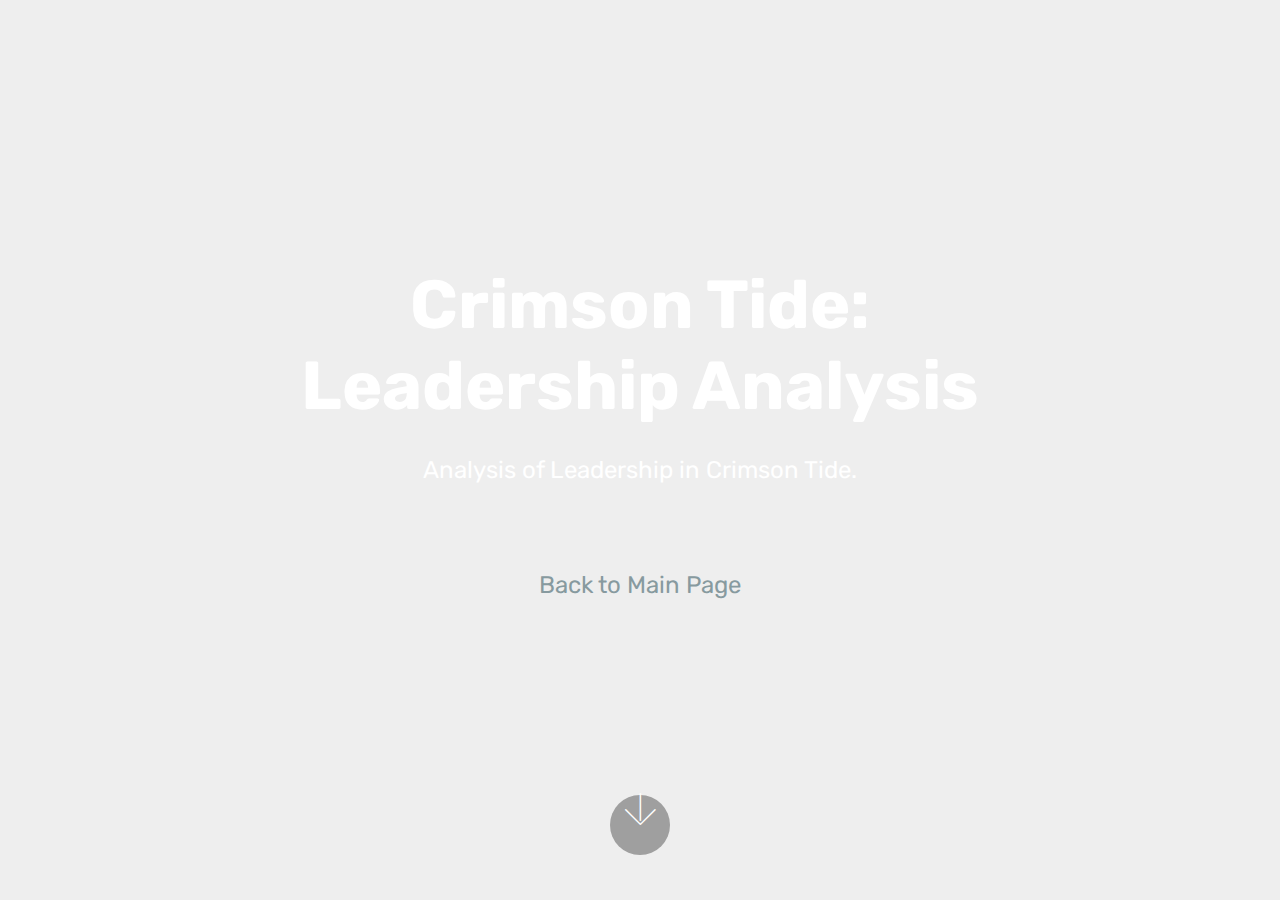
<file: page3.html>
<!DOCTYPE html>
<html  >
<head>
  <!-- Site made with Mobirise Website Builder v4.12.3, https://mobirise.com -->
  <meta charset="UTF-8">
  <meta http-equiv="X-UA-Compatible" content="IE=edge">
  <meta name="generator" content="Mobirise v4.12.3, mobirise.com">
  <meta name="viewport" content="width=device-width, initial-scale=1, minimum-scale=1">
  <link rel="shortcut icon" href="assets/images/logo4.png" type="image/x-icon">
  <meta name="description" content="Web Creator Description">
  
  
  <title>Leadership Analysis in Crimson Tide</title>
  <link rel="stylesheet" href="assets/web/assets/mobirise-icons/mobirise-icons.css">
  <link rel="stylesheet" href="assets/bootstrap/css/bootstrap.min.css">
  <link rel="stylesheet" href="assets/bootstrap/css/bootstrap-grid.min.css">
  <link rel="stylesheet" href="assets/bootstrap/css/bootstrap-reboot.min.css">
  <link rel="stylesheet" href="assets/tether/tether.min.css">
  <link rel="stylesheet" href="assets/theme/css/style.css">
  <link rel="preload" as="style" href="assets/mobirise/css/mbr-additional.css"><link rel="stylesheet" href="assets/mobirise/css/mbr-additional.css" type="text/css">
  
  
  
</head>
<body>
  <section class="cid-rZyZtyE4KL mbr-fullscreen" id="header2-11">

    

    

    <div class="container align-center">
        <div class="row justify-content-md-center">
            <div class="mbr-white col-md-10">
                <h1 class="mbr-section-title mbr-bold pb-3 mbr-fonts-style display-1">
                    Crimson Tide:<br>Leadership Analysis</h1>
                
                <p class="mbr-text pb-3 mbr-fonts-style display-5">Analysis of Leadership in Crimson Tide.<br><a href="index.html#features17-y"><br></a><br><a href="index.html#features17-y" class="text-warning">Back to Main Page</a></p>
                
            </div>
        </div>
    </div>
    <div class="mbr-arrow hidden-sm-down" aria-hidden="true">
        <a href="#next">
            <i class="mbri-down mbr-iconfont"></i>
        </a>
    </div>
</section>


  <section class="engine"><a href="https://mobirise.info/j">website templates</a></section><script src="assets/web/assets/jquery/jquery.min.js"></script>
  <script src="assets/popper/popper.min.js"></script>
  <script src="assets/bootstrap/js/bootstrap.min.js"></script>
  <script src="assets/tether/tether.min.js"></script>
  <script src="assets/smoothscroll/smooth-scroll.js"></script>
  <script src="assets/theme/js/script.js"></script>
  
  
</body>
</html>
</file>
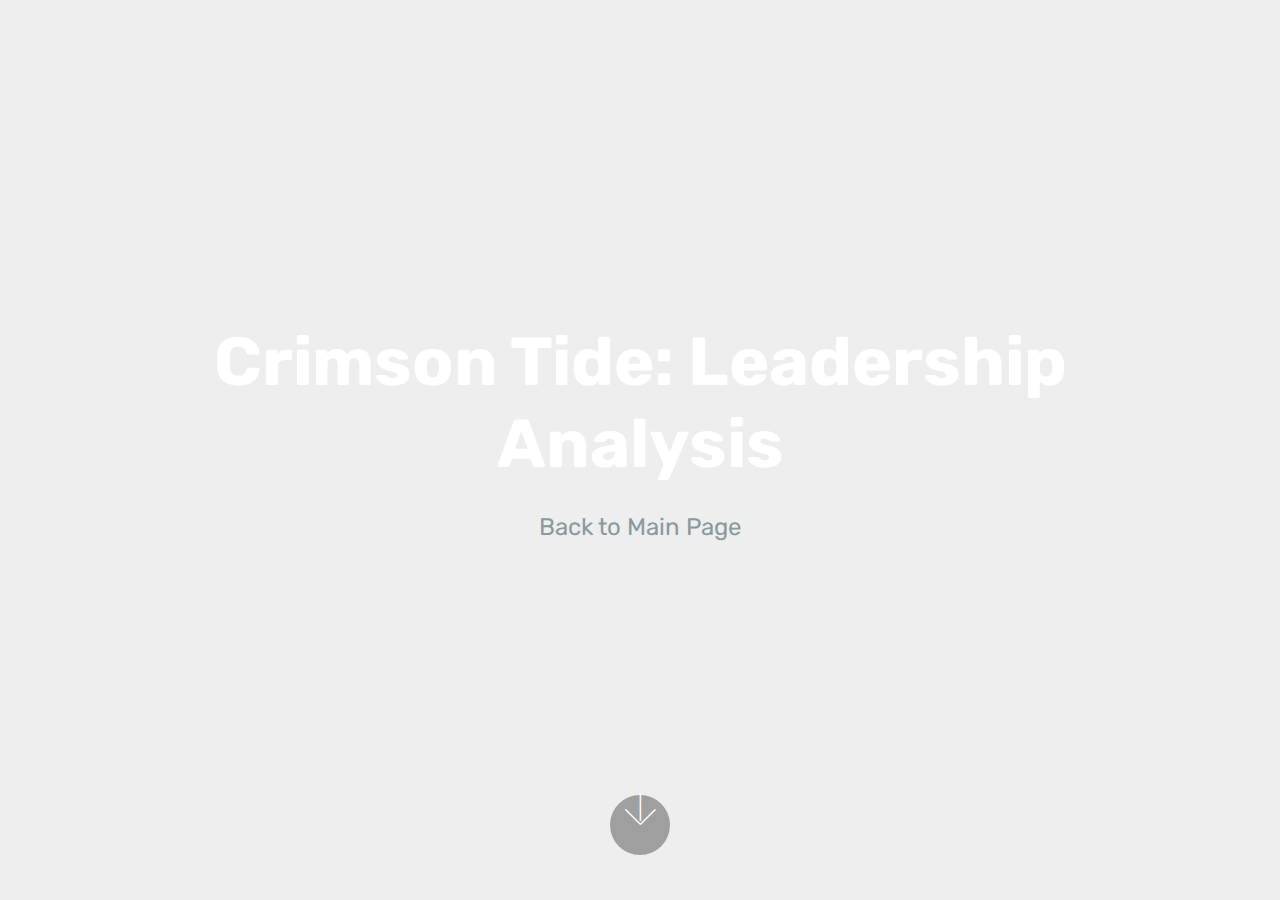
<file: page4.html>
<!DOCTYPE html>
<html  >
<head>
  <!-- Site made with Mobirise Website Builder v4.12.3, https://mobirise.com -->
  <meta charset="UTF-8">
  <meta http-equiv="X-UA-Compatible" content="IE=edge">
  <meta name="generator" content="Mobirise v4.12.3, mobirise.com">
  <meta name="viewport" content="width=device-width, initial-scale=1, minimum-scale=1">
  <link rel="shortcut icon" href="assets/images/logo4.png" type="image/x-icon">
  <meta name="description" content="Web Creator Description">
  
  
  <title>Other Pages</title>
  <link rel="stylesheet" href="assets/web/assets/mobirise-icons/mobirise-icons.css">
  <link rel="stylesheet" href="assets/bootstrap/css/bootstrap.min.css">
  <link rel="stylesheet" href="assets/bootstrap/css/bootstrap-grid.min.css">
  <link rel="stylesheet" href="assets/bootstrap/css/bootstrap-reboot.min.css">
  <link rel="stylesheet" href="assets/tether/tether.min.css">
  <link rel="stylesheet" href="assets/theme/css/style.css">
  <link rel="preload" as="style" href="assets/mobirise/css/mbr-additional.css"><link rel="stylesheet" href="assets/mobirise/css/mbr-additional.css" type="text/css">
  
  
  
</head>
<body>
  <section class="cid-rZyZRNxcZX mbr-fullscreen" id="header2-12">

    

    

    <div class="container align-center">
        <div class="row justify-content-md-center">
            <div class="mbr-white col-md-10">
                <h1 class="mbr-section-title mbr-bold pb-3 mbr-fonts-style display-1">
                    Crimson Tide: Leadership Analysis</h1>
                
                <p class="mbr-text pb-3 mbr-fonts-style display-5">
                    <a href="index.html#features17-y" class="text-warning">Back to Main Page</a></p>
                
            </div>
        </div>
    </div>
    <div class="mbr-arrow hidden-sm-down" aria-hidden="true">
        <a href="#next">
            <i class="mbri-down mbr-iconfont"></i>
        </a>
    </div>
</section>


  <section class="engine"><a href="https://mobirise.info">Mobirise</a></section><script src="assets/web/assets/jquery/jquery.min.js"></script>
  <script src="assets/popper/popper.min.js"></script>
  <script src="assets/bootstrap/js/bootstrap.min.js"></script>
  <script src="assets/tether/tether.min.js"></script>
  <script src="assets/smoothscroll/smooth-scroll.js"></script>
  <script src="assets/theme/js/script.js"></script>
  
  
</body>
</html>
</file>
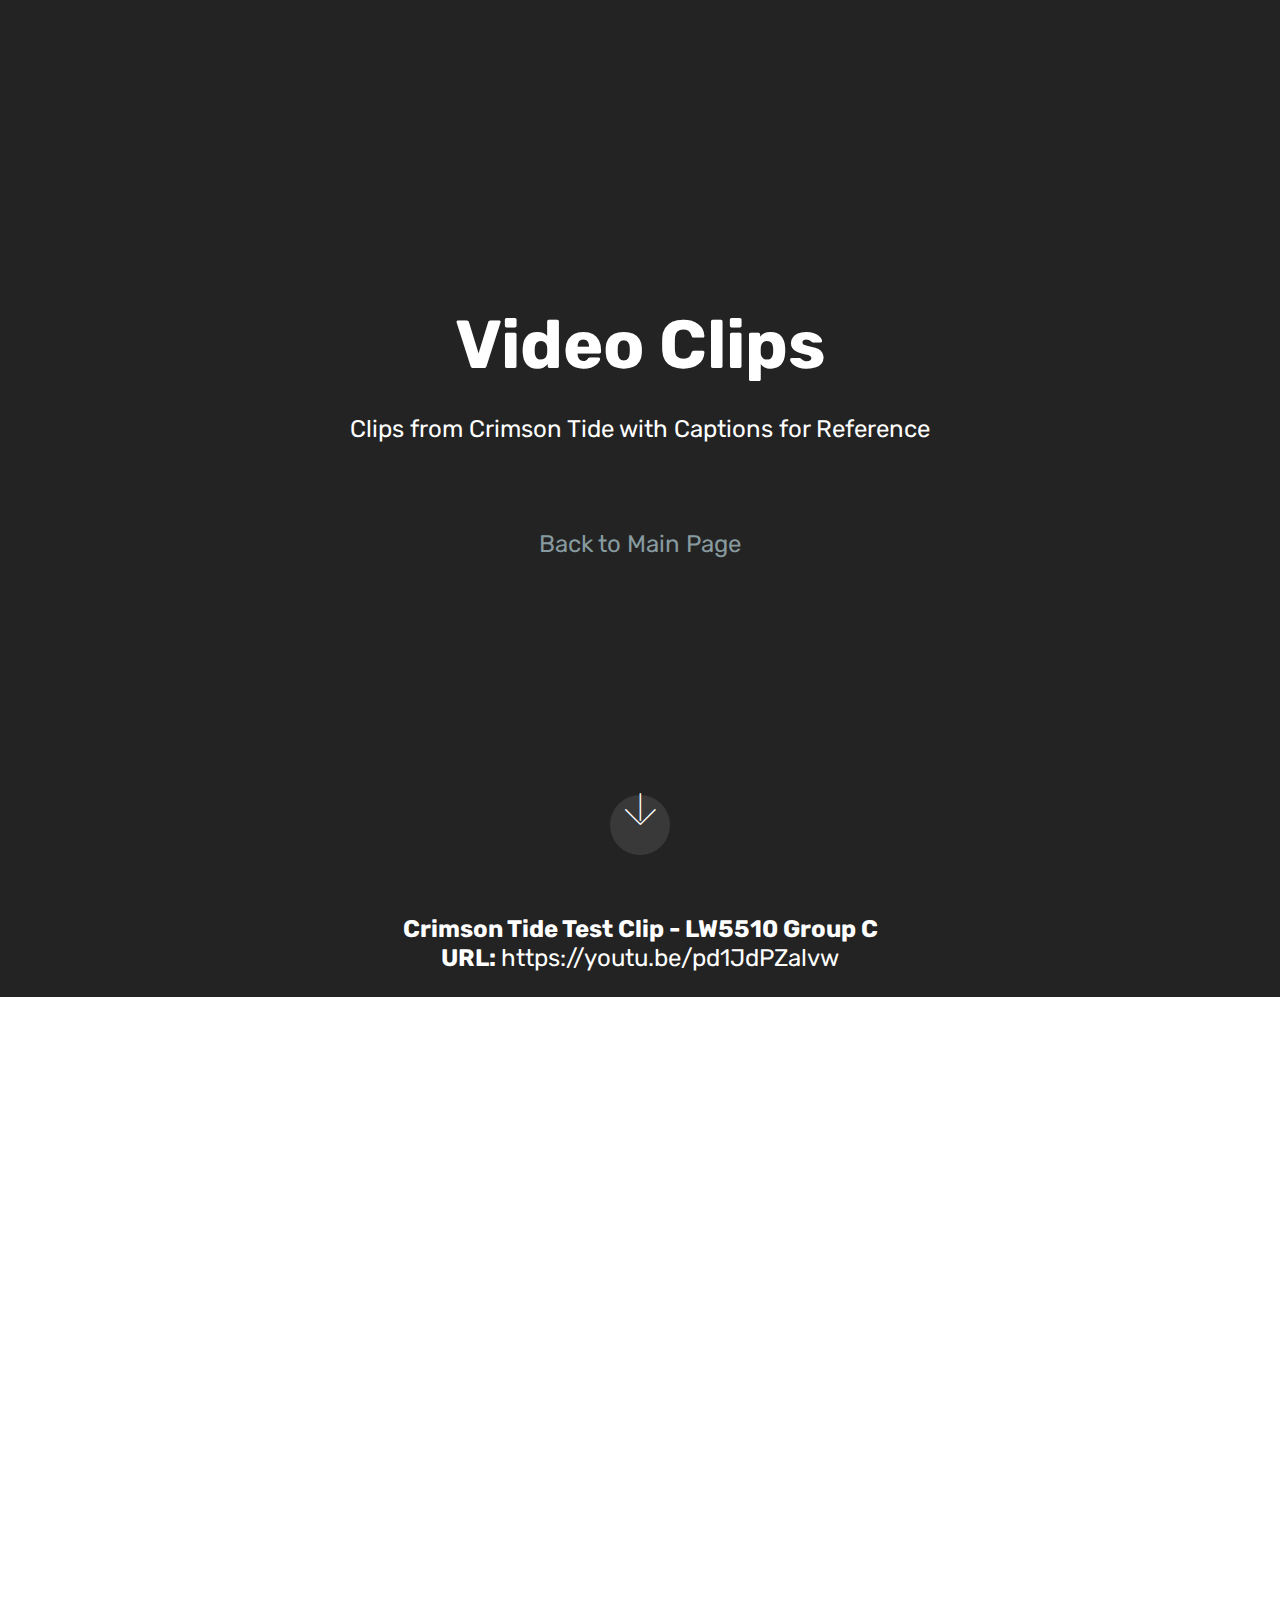
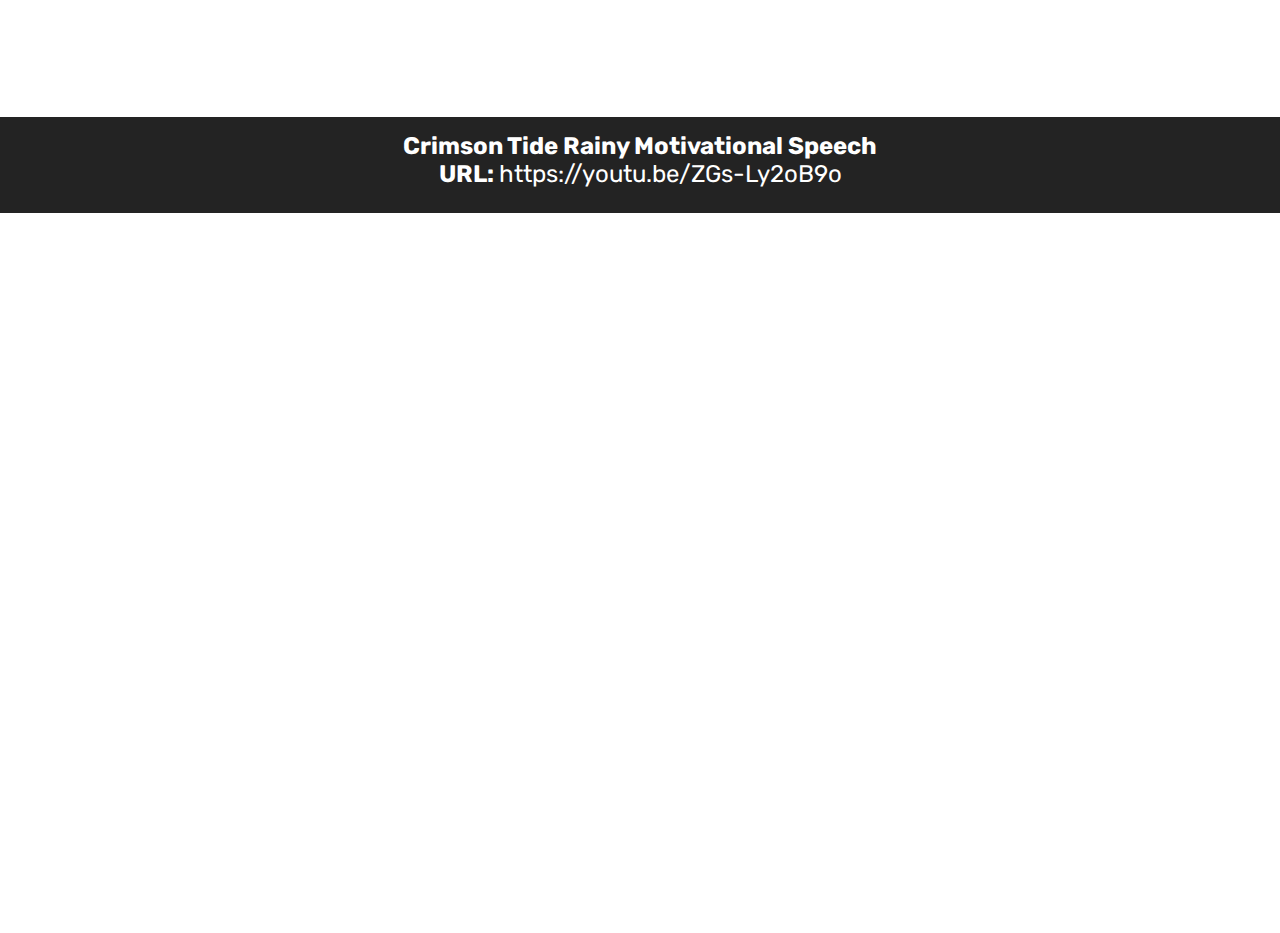
<file: page5.html>
<!DOCTYPE html>
<html  >
<head>
  <!-- Site made with Mobirise Website Builder v4.12.3, https://mobirise.com -->
  <meta charset="UTF-8">
  <meta http-equiv="X-UA-Compatible" content="IE=edge">
  <meta name="generator" content="Mobirise v4.12.3, mobirise.com">
  <meta name="viewport" content="width=device-width, initial-scale=1, minimum-scale=1">
  <link rel="shortcut icon" href="assets/images/logo4.png" type="image/x-icon">
  <meta name="description" content="Web Creator Description">
  
  
  <title>Video Clips</title>
  <link rel="stylesheet" href="assets/web/assets/mobirise-icons/mobirise-icons.css">
  <link rel="stylesheet" href="assets/bootstrap/css/bootstrap.min.css">
  <link rel="stylesheet" href="assets/bootstrap/css/bootstrap-grid.min.css">
  <link rel="stylesheet" href="assets/bootstrap/css/bootstrap-reboot.min.css">
  <link rel="stylesheet" href="assets/tether/tether.min.css">
  <link rel="stylesheet" href="assets/theme/css/style.css">
  <link rel="preload" as="style" href="assets/mobirise/css/mbr-additional.css"><link rel="stylesheet" href="assets/mobirise/css/mbr-additional.css" type="text/css">
  
  
  
</head>
<body>
  <section class="cid-rZzmedK1ar mbr-fullscreen" id="header2-13">

    

    

    <div class="container align-center">
        <div class="row justify-content-md-center">
            <div class="mbr-white col-md-10">
                <h1 class="mbr-section-title mbr-bold pb-3 mbr-fonts-style display-1">Video Clips</h1>
                
                <p class="mbr-text pb-3 mbr-fonts-style display-5">Clips from Crimson Tide with Captions for Reference<br><a href="index.html#features17-y"><br></a><br><a href="index.html#features17-y" class="text-warning">Back to Main Page</a></p>
                
            </div>
        </div>
    </div>
    <div class="mbr-arrow hidden-sm-down" aria-hidden="true">
        <a href="#next">
            <i class="mbri-down mbr-iconfont"></i>
        </a>
    </div>
</section>

<section class="engine"><a href="https://mobirise.info/p">website templates free download</a></section><section class="cid-rZN9GDHwQC" id="header2-18">

    

    

    <div class="container align-center">
        <div class="row justify-content-md-center">
            <div class="mbr-white col-md-10">
                <h1 class="mbr-section-title mbr-bold pb-3 mbr-fonts-style display-5">Crimson Tide Test Clip - LW5510 Group C<div>URL: <a href="https://youtu.be/pd1JdPZalvw" class="text-white">https://youtu.be/pd1JdPZalvw</a></div></h1>
                
                
                
            </div>
        </div>
    </div>
    
</section>

<section class="cid-rZzmjopsmD" id="video2-14">

    
    
    <figure class="mbr-figure align-center">
        <div class="video-block" style="width: 100%;">
            <div><iframe class="mbr-embedded-video" src="https://www.youtube.com/embed/pd1JdPZalvw?rel=0&amp;amp;showinfo=0&amp;autoplay=0&amp;loop=0" width="1280" height="720" frameborder="0" allowfullscreen></iframe></div>
        </div>
    </figure>
</section>

<section class="cid-rZN9JF19rp" id="header2-19">

    

    

    <div class="container align-center">
        <div class="row justify-content-md-center">
            <div class="mbr-white col-md-10">
                <h1 class="mbr-section-title mbr-bold pb-3 mbr-fonts-style display-5">Crimson Tide Rainy Motivational Speech<div>URL: <a href="https://youtu.be/ZGs-Ly2oB9o" class="text-white">https://youtu.be/ZGs-Ly2oB9o</a></div></h1>
                
                
                
            </div>
        </div>
    </div>
    
</section>

<section class="cid-rZN9cZWRzO" id="video2-15">

    
    
    <figure class="mbr-figure align-center">
        <div class="video-block" style="width: 100%;">
            <div><iframe class="mbr-embedded-video" src="https://www.youtube.com/embed/ZGs-Ly2oB9o?rel=0&amp;amp;showinfo=0&amp;autoplay=0&amp;loop=0" width="1280" height="720" frameborder="0" allowfullscreen></iframe></div>
        </div>
    </figure>
</section>


  <script src="assets/web/assets/jquery/jquery.min.js"></script>
  <script src="assets/popper/popper.min.js"></script>
  <script src="assets/bootstrap/js/bootstrap.min.js"></script>
  <script src="assets/tether/tether.min.js"></script>
  <script src="assets/smoothscroll/smooth-scroll.js"></script>
  <script src="assets/theme/js/script.js"></script>
  
  
</body>
</html>
</file>
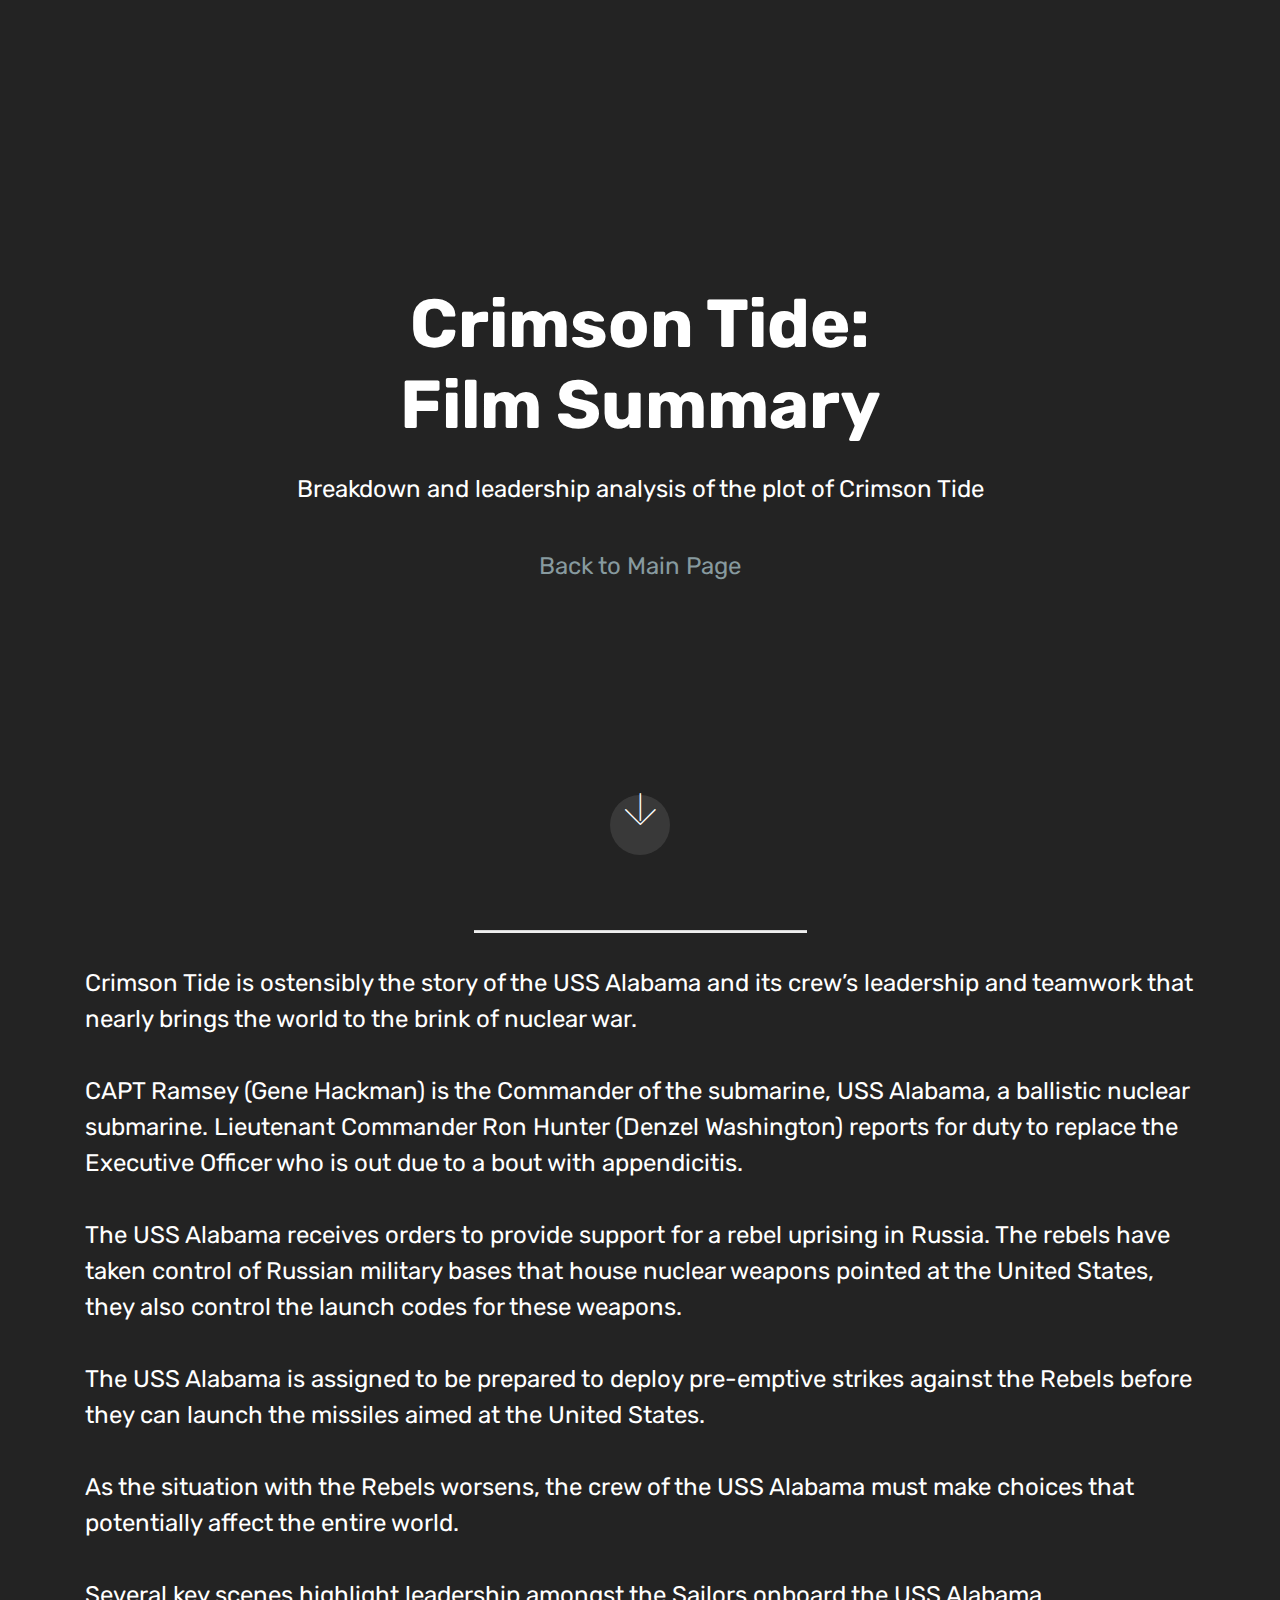
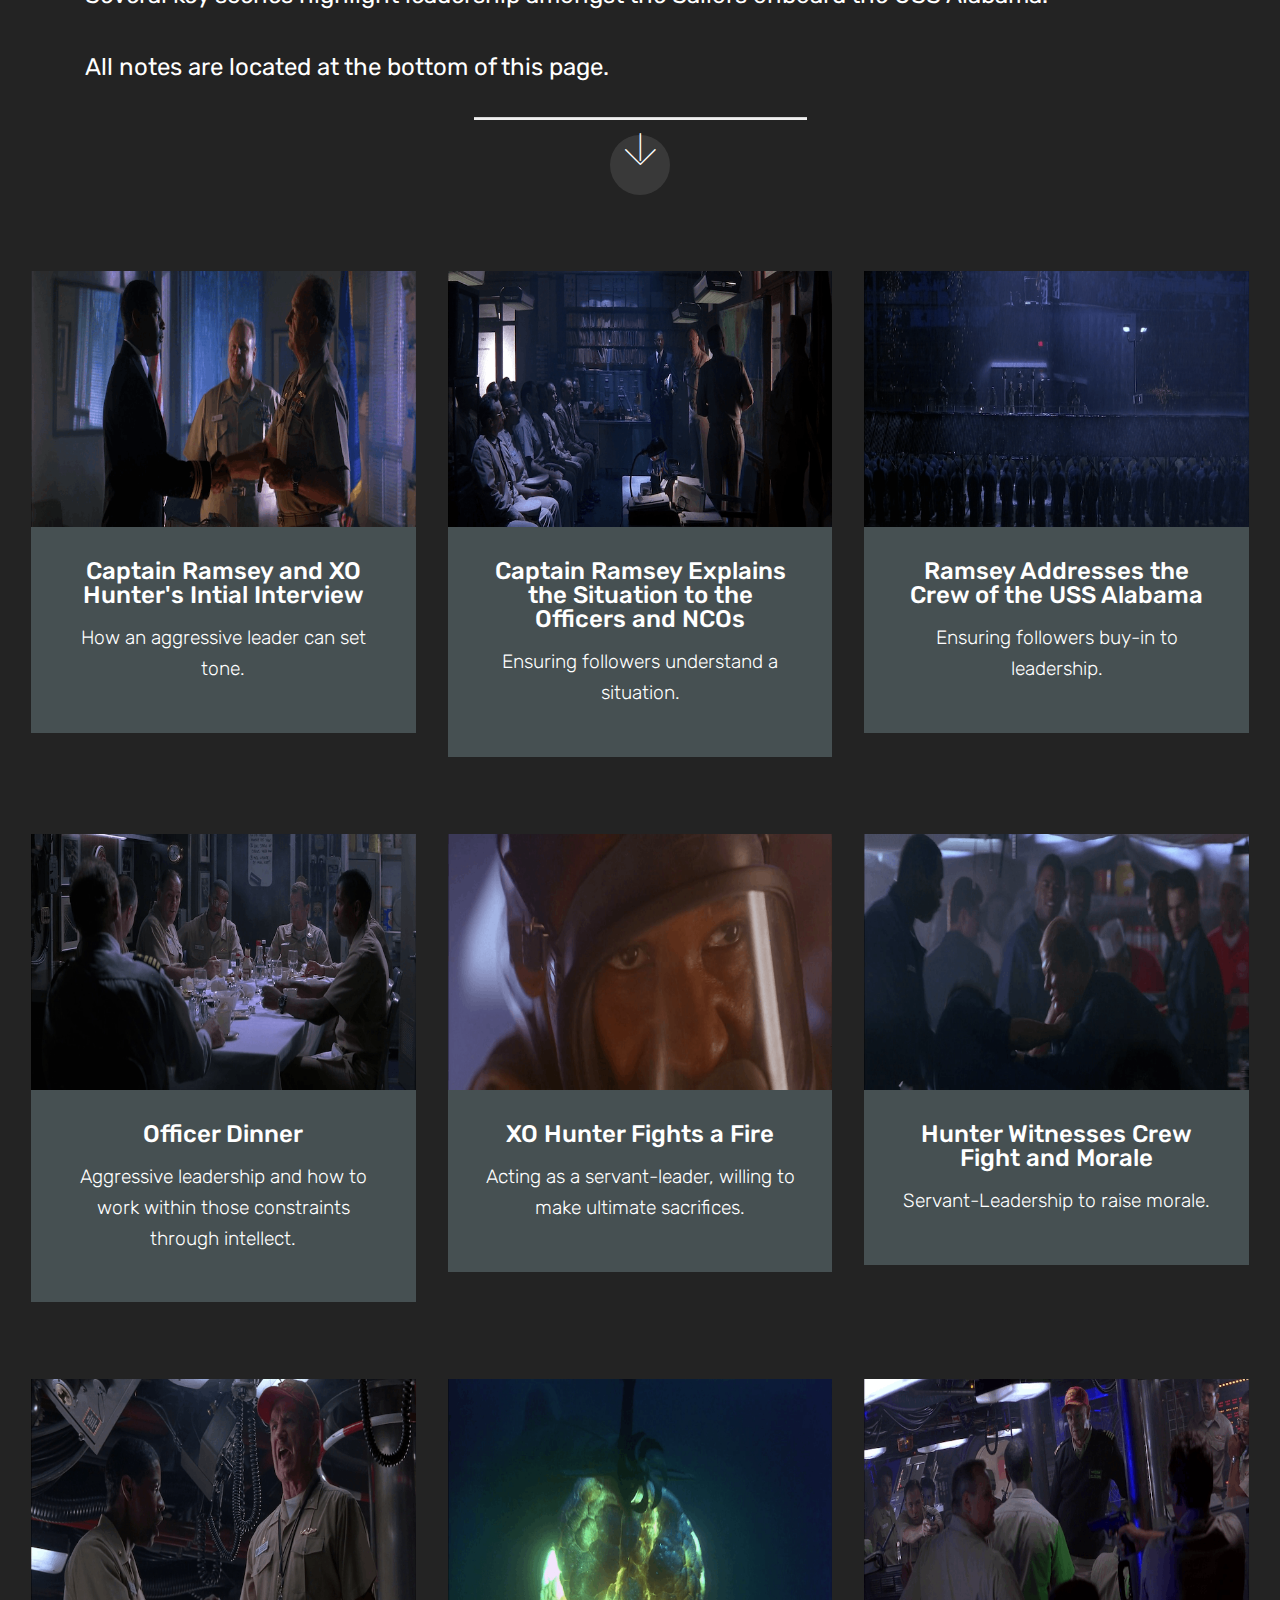
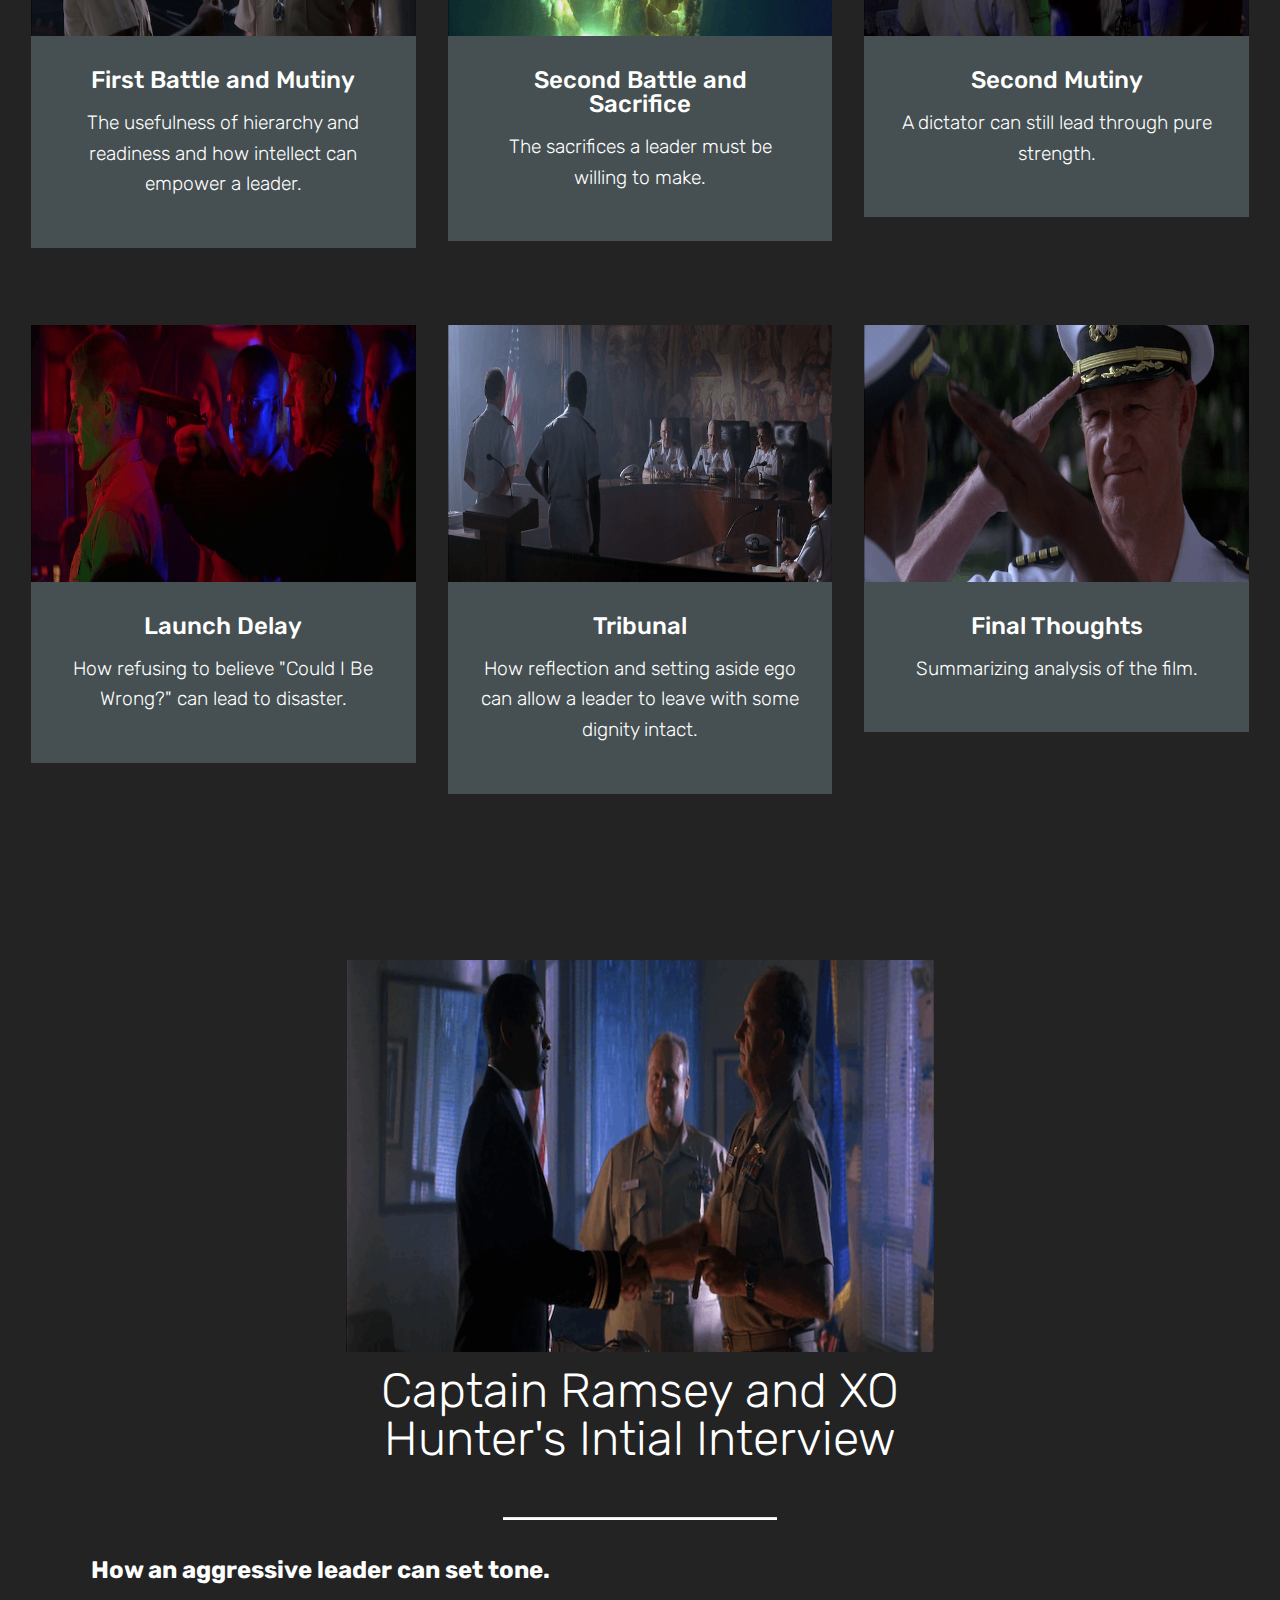
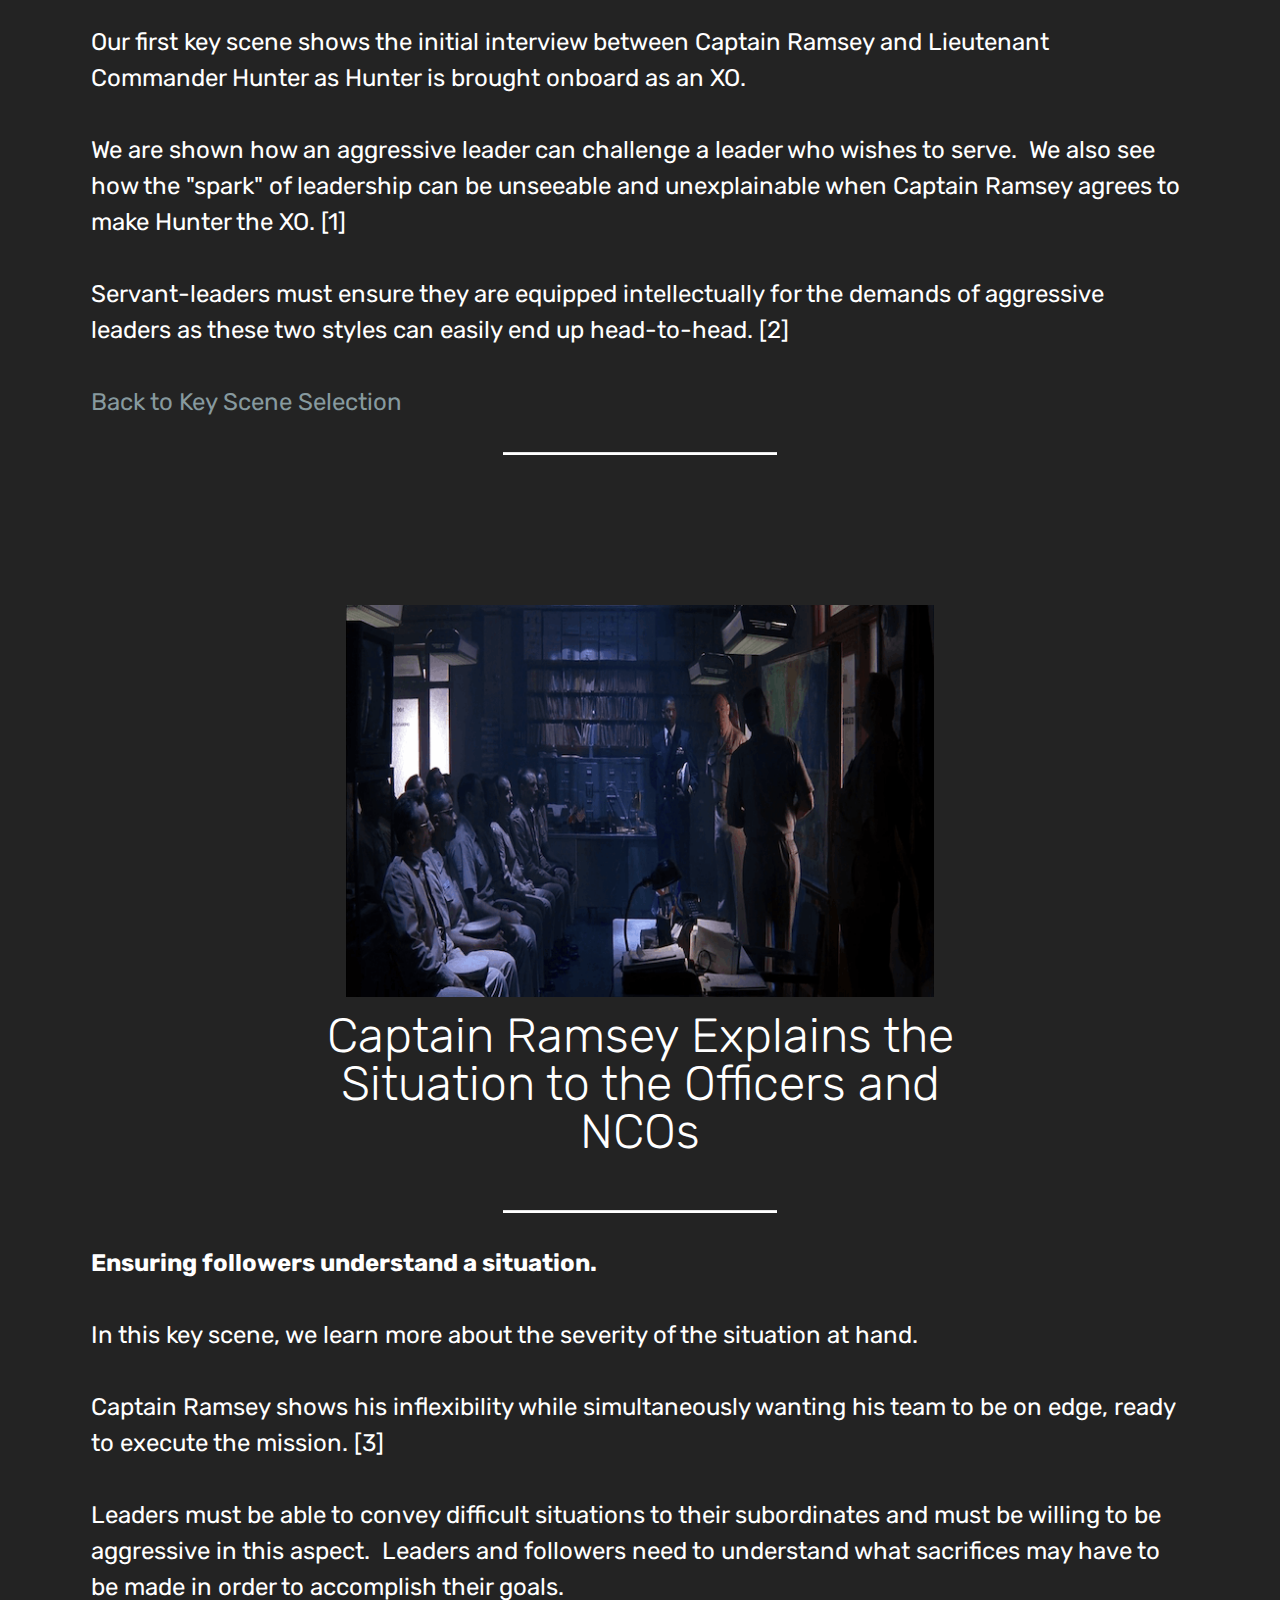
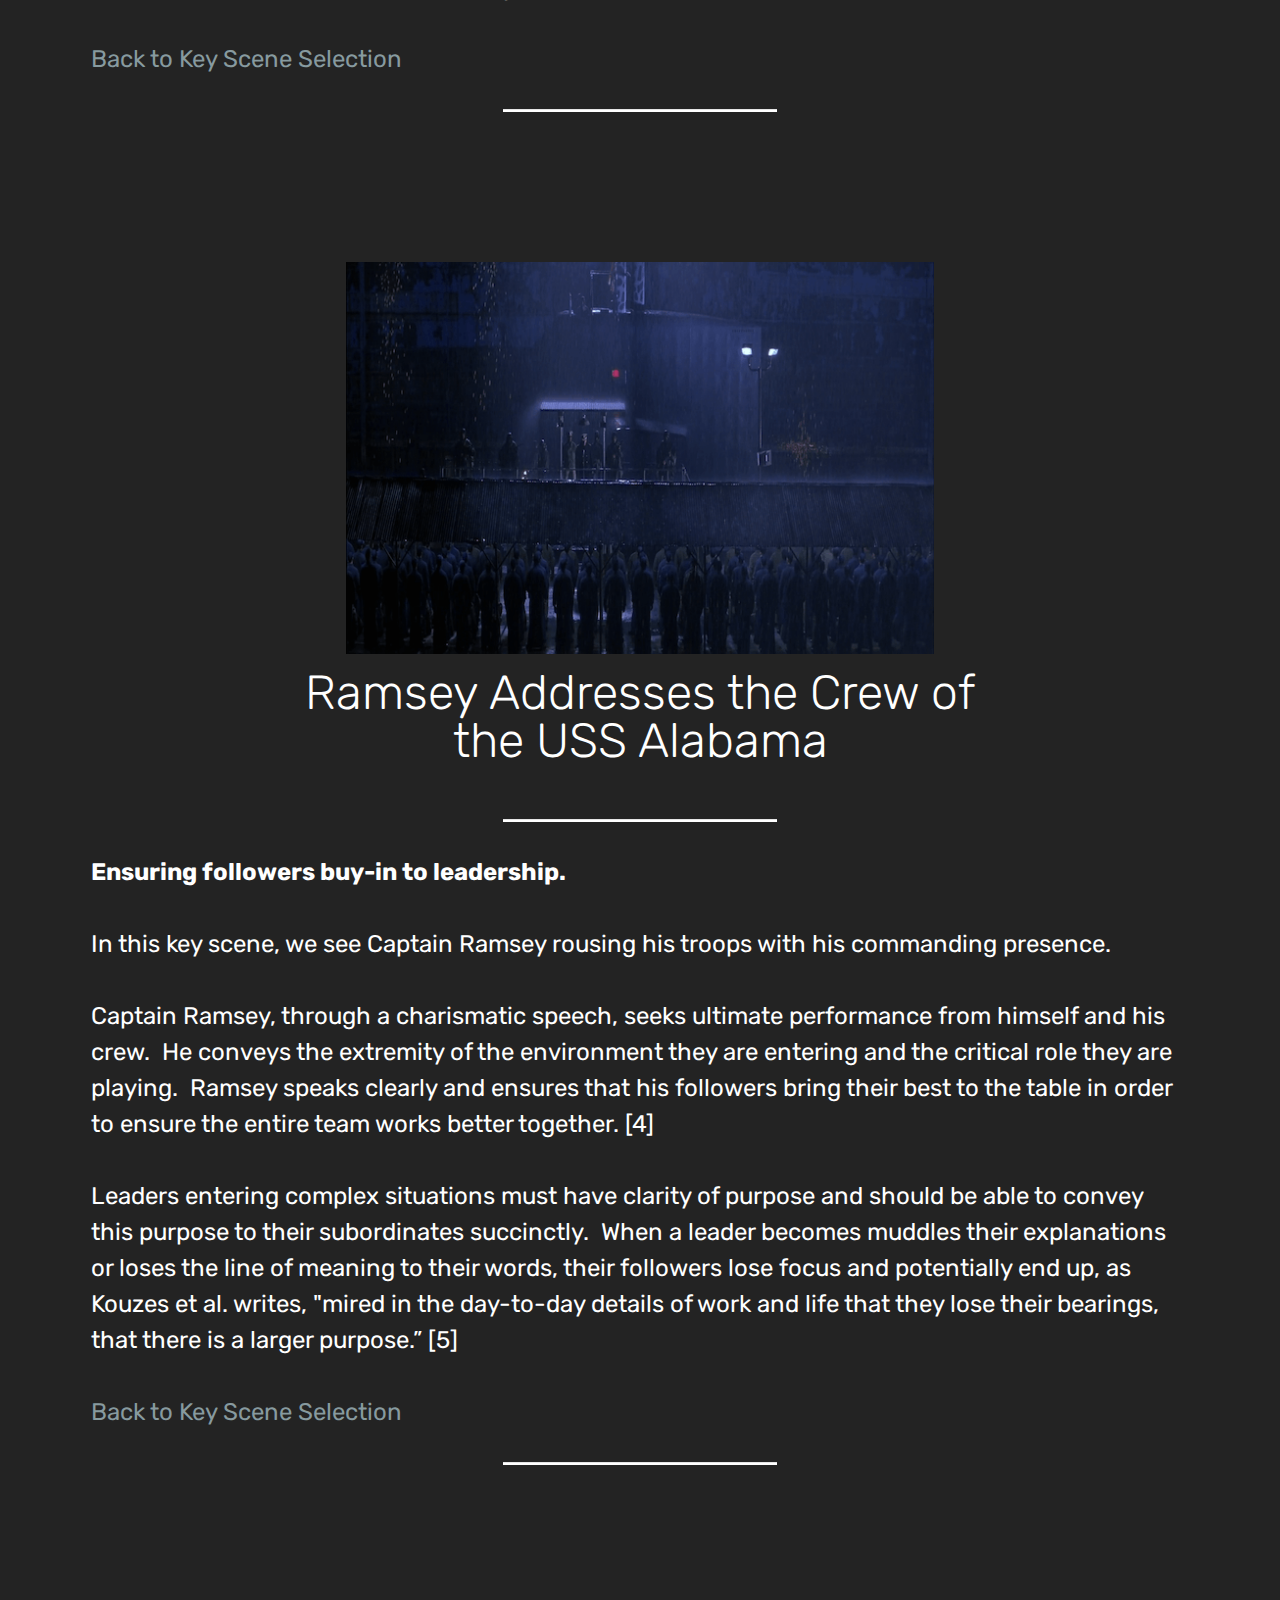
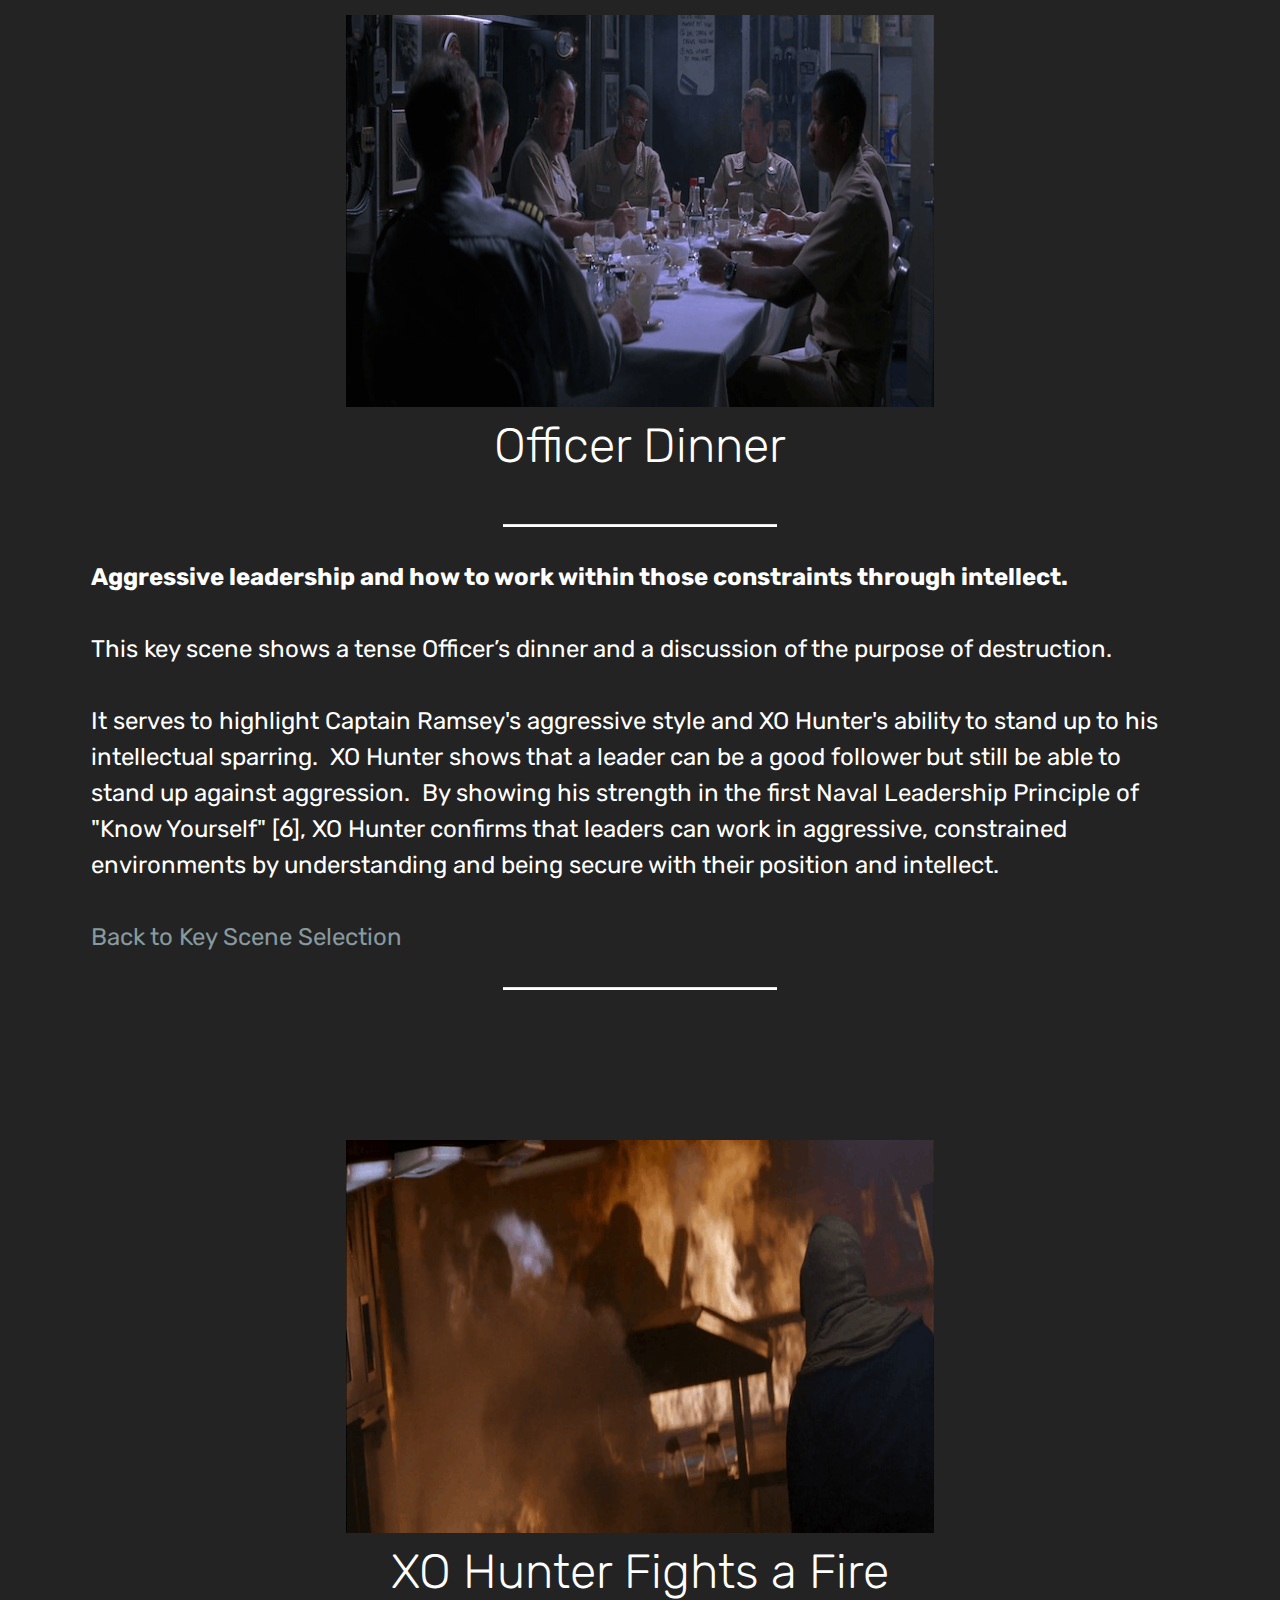
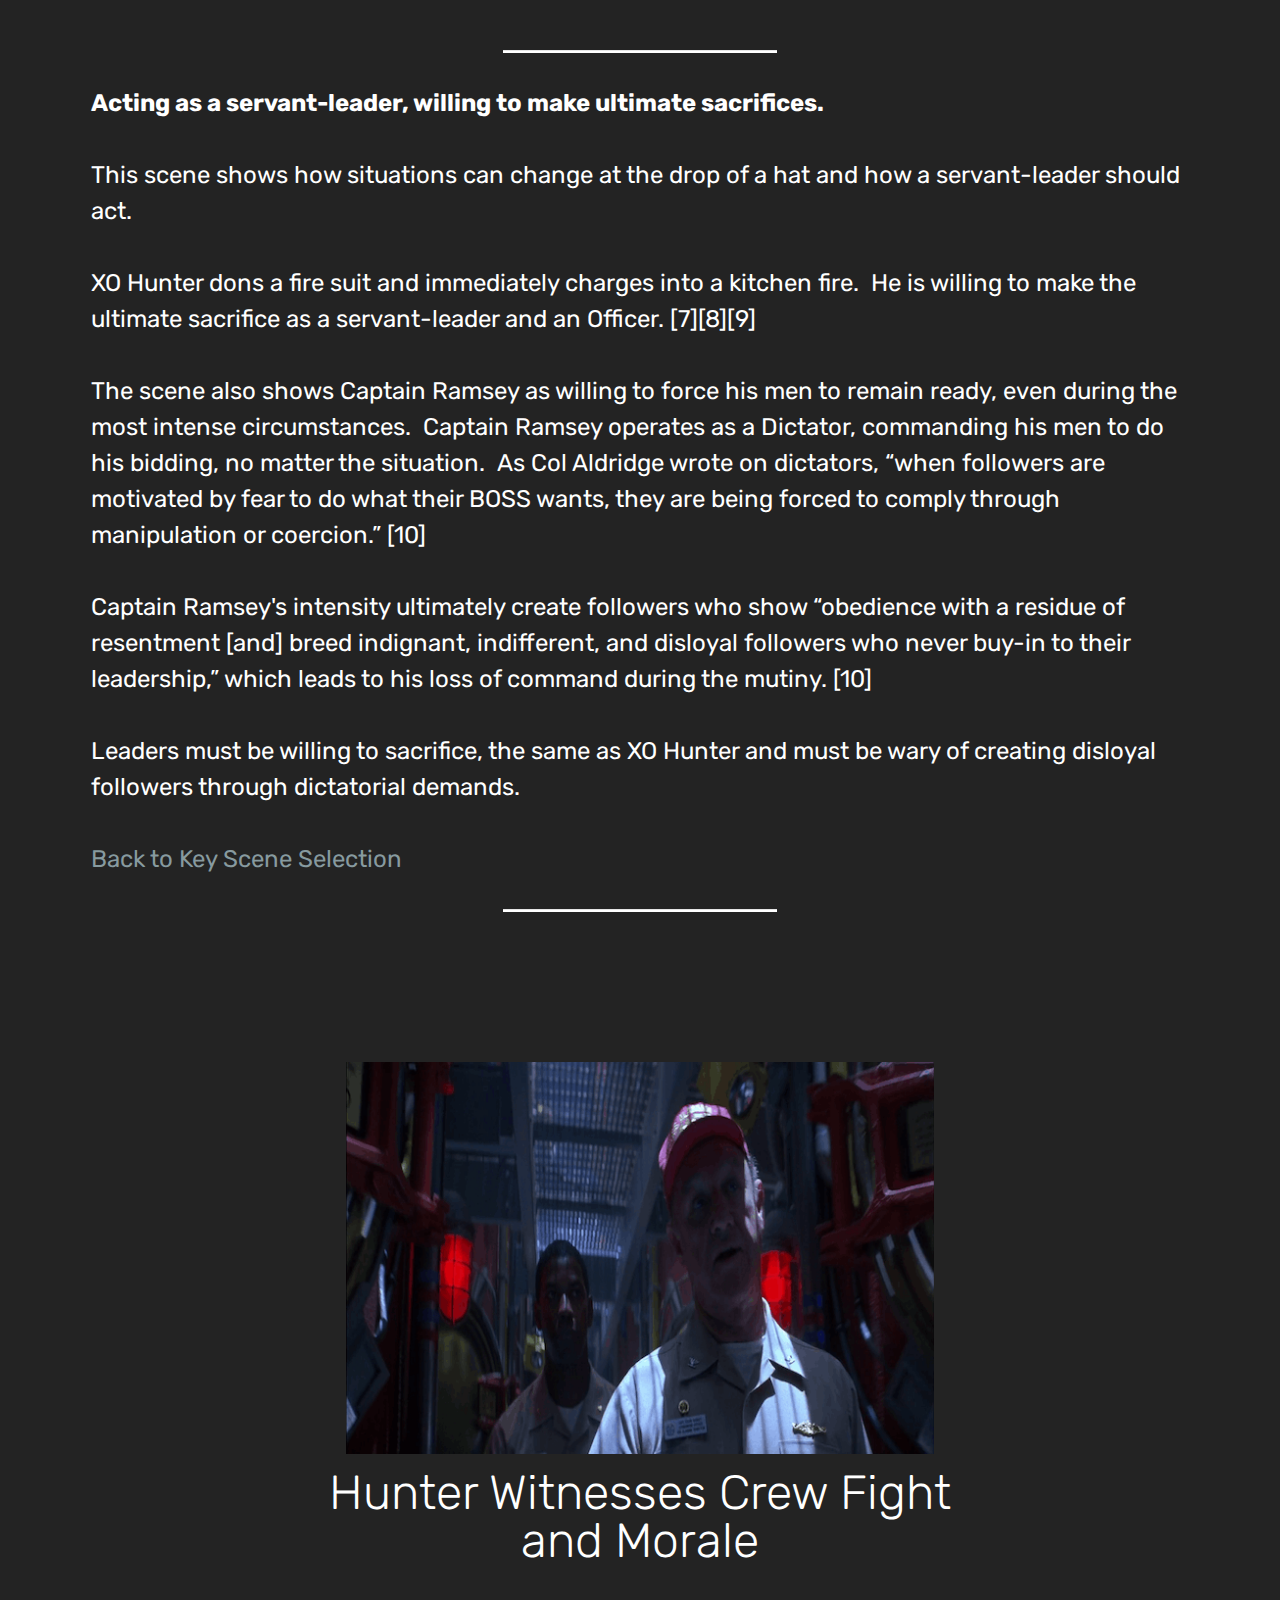
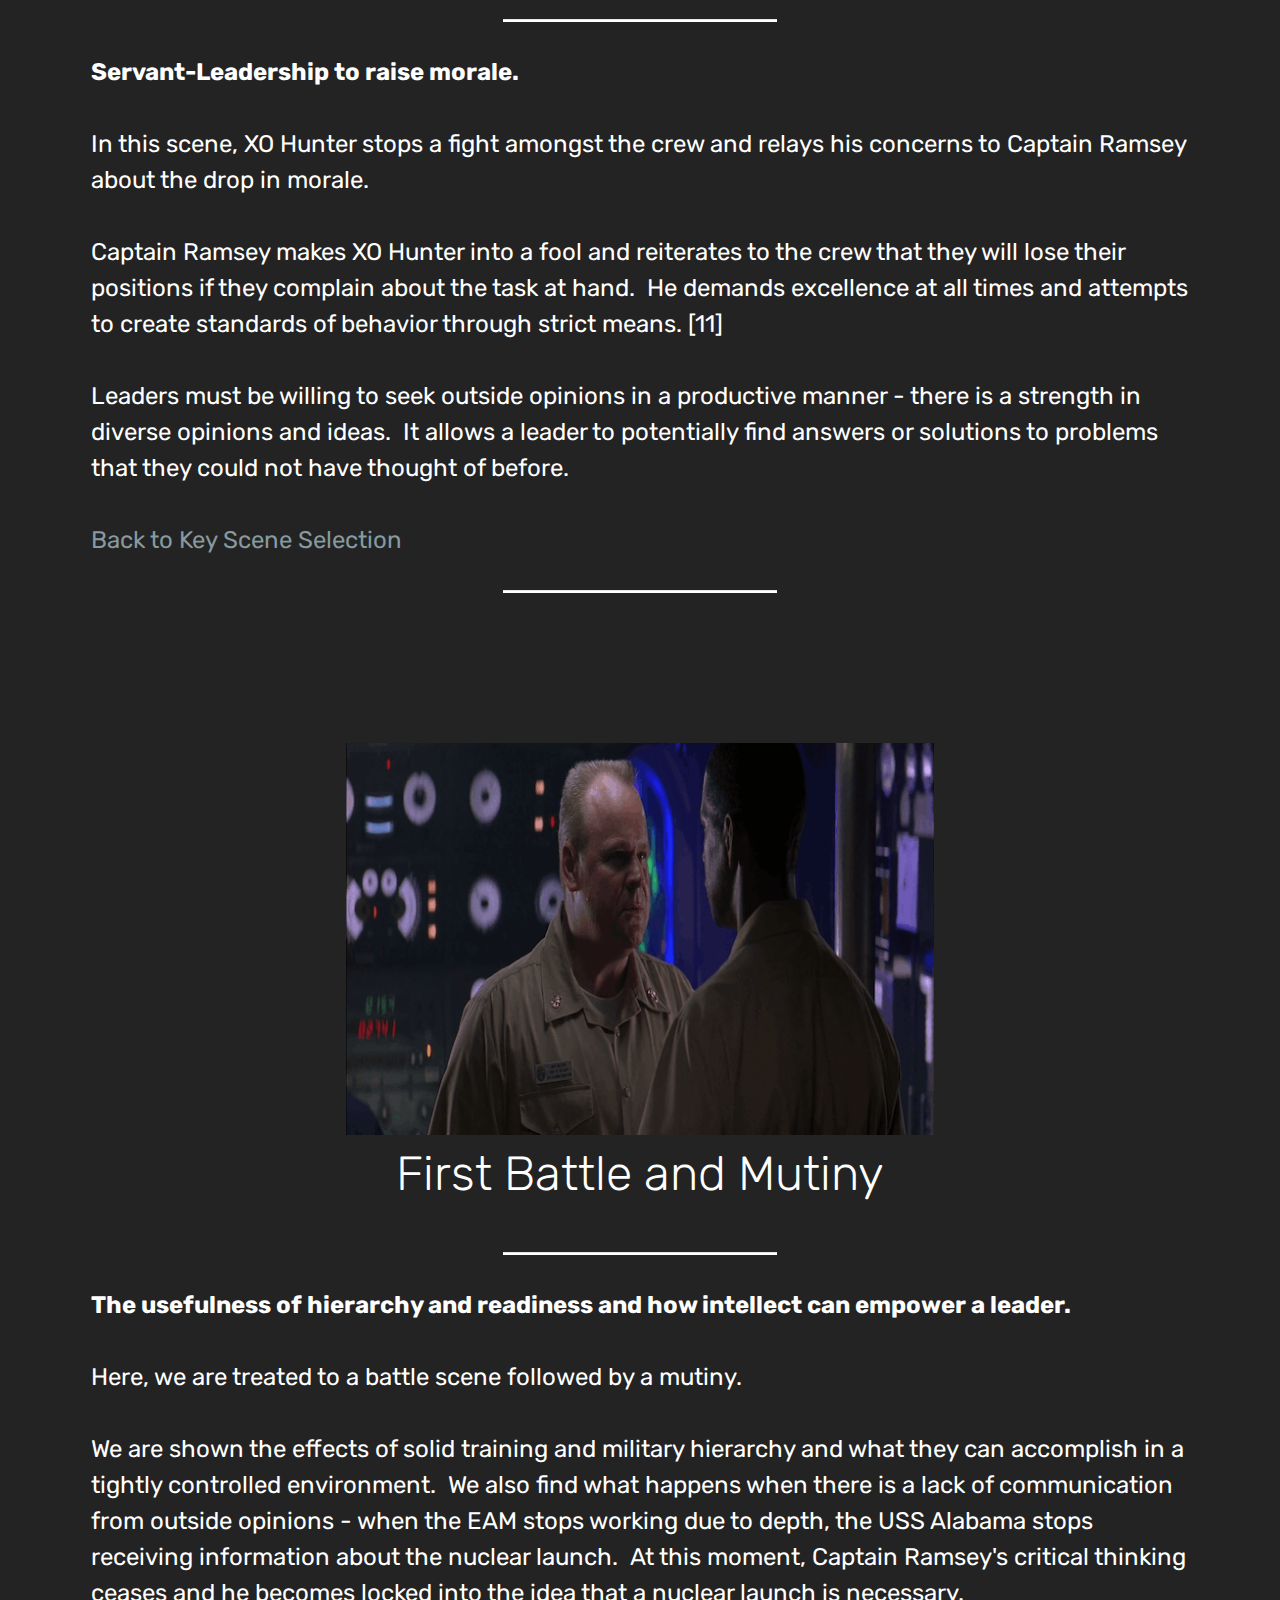
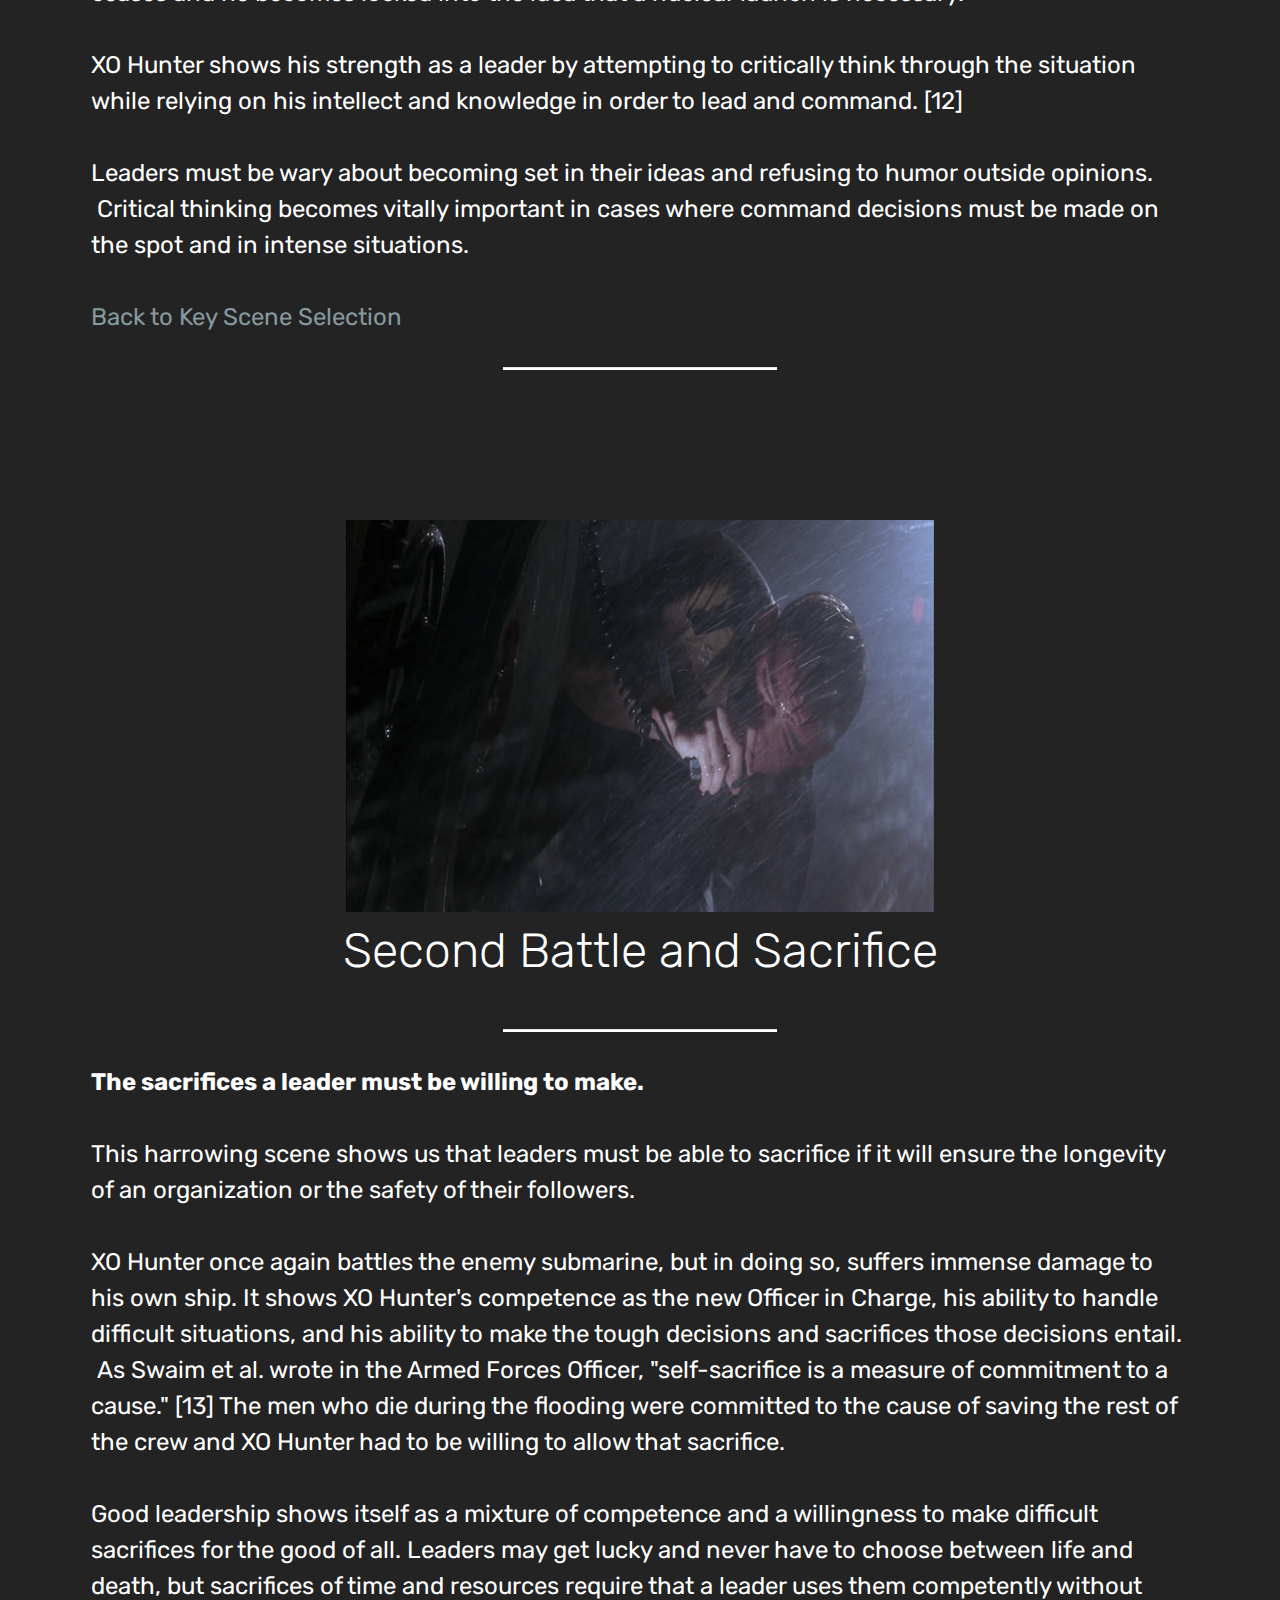
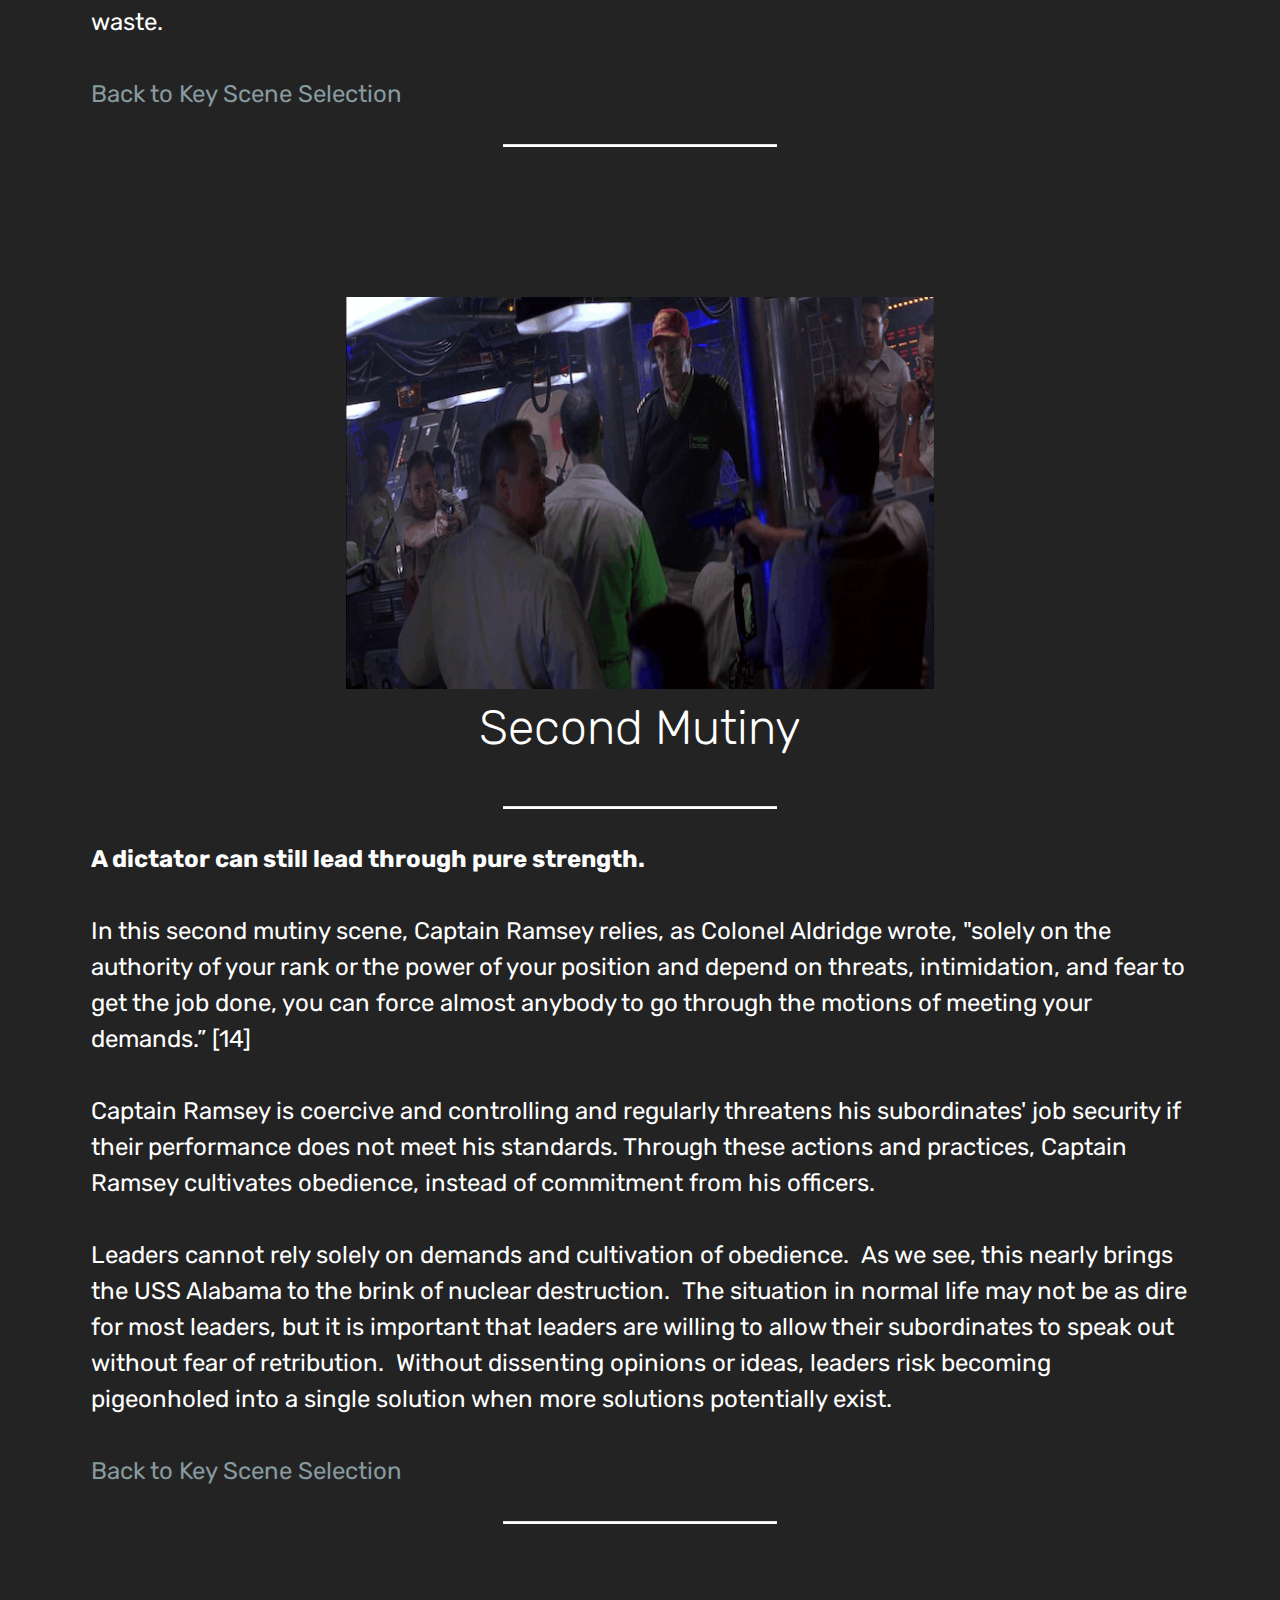
<file: Summary.html>
<!DOCTYPE html>
<html  >
<head>
  <!-- Site made with Mobirise Website Builder v4.12.3, https://mobirise.com -->
  <meta charset="UTF-8">
  <meta http-equiv="X-UA-Compatible" content="IE=edge">
  <meta name="generator" content="Mobirise v4.12.3, mobirise.com">
  <meta name="viewport" content="width=device-width, initial-scale=1, minimum-scale=1">
  <link rel="shortcut icon" href="assets/images/logo4.png" type="image/x-icon">
  <meta name="description" content="Web Creator Description">
  
  
  <title>Film Summary</title>
  <link rel="stylesheet" href="assets/web/assets/mobirise-icons/mobirise-icons.css">
  <link rel="stylesheet" href="assets/bootstrap/css/bootstrap.min.css">
  <link rel="stylesheet" href="assets/bootstrap/css/bootstrap-grid.min.css">
  <link rel="stylesheet" href="assets/bootstrap/css/bootstrap-reboot.min.css">
  <link rel="stylesheet" href="assets/tether/tether.min.css">
  <link rel="stylesheet" href="assets/theme/css/style.css">
  <link rel="preload" as="style" href="assets/mobirise/css/mbr-additional.css"><link rel="stylesheet" href="assets/mobirise/css/mbr-additional.css" type="text/css">
  
  
  
</head>
<body>
  <section class="cid-rZyTSAS7Ji mbr-fullscreen" id="header2-z">

    

    

    <div class="container align-center">
        <div class="row justify-content-md-center">
            <div class="mbr-white col-md-10">
                <h1 class="mbr-section-title mbr-bold pb-3 mbr-fonts-style display-1">
                    Crimson Tide:<br>Film Summary</h1>
                
                <p class="mbr-text pb-3 mbr-fonts-style display-5">Breakdown and leadership analysis of the plot of Crimson Tide<a href="index.html#features17-y"><br></a><br><a href="index.html#features17-y" class="text-warning">Back to Main Page</a></p>
                
            </div>
        </div>
    </div>
    <div class="mbr-arrow hidden-sm-down" aria-hidden="true">
        <a href="#next">
            <i class="mbri-down mbr-iconfont"></i>
        </a>
    </div>
</section>

<section class="engine"><a href="https://mobirise.info/i">free site creation software</a></section><section class="mbr-section article content9 cid-s38sv2YjWG" id="content9-1j">
    
     

    <div class="container">
        <div class="inner-container" style="width: 100%;">
            <hr class="line" style="width: 30%;">
            <div class="section-text align-center mbr-fonts-style display-5">Crimson Tide is ostensibly the story of the USS Alabama and its crew’s leadership and teamwork that nearly brings the world to the brink of nuclear war. &nbsp;
<br><br><span style="text-align: center; font-size: 1.5rem;">CAPT Ramsey (Gene Hackman) is the Commander of the submarine, USS Alabama, a ballistic nuclear submarine. Lieutenant Commander Ron Hunter (Denzel Washington) reports for duty to replace the Executive Officer who is out due to a bout with appendicitis. </span><br><span style="text-align: center; font-size: 1.5rem;"><br></span><span style="text-align: center; font-size: 1.5rem;">The USS Alabama receives orders to provide support for a rebel uprising in Russia. The rebels have taken control of Russian military bases that house nuclear weapons pointed at the United States, they also control the launch codes for these weapons. </span><br><span style="text-align: center; font-size: 1.5rem;"><br></span><span style="text-align: center; font-size: 1.5rem;">The USS Alabama is assigned to be prepared to deploy pre-emptive strikes against the Rebels before they can launch the missiles aimed at the United States. &nbsp;</span><br><span style="text-align: center; font-size: 1.5rem;"><br></span><span style="text-align: center; font-size: 1.5rem;">As the situation with the Rebels worsens, the crew of the USS Alabama must make choices that potentially affect the entire world.&nbsp;</span><br><span style="text-align: center; font-size: 1.5rem;"><br></span><span style="text-align: center; font-size: 1.5rem;">Several key scenes highlight leadership amongst the Sailors onboard the USS Alabama.&nbsp;</span><br><br><span style="text-align: center; font-size: 1.5rem;">All notes are located at the bottom of this page.</span><div><div>
</div></div></div>
            <hr class="line" style="width: 30%;">
        </div>
        </div>
</section>

<section class="cid-s3gmjhCjzy" id="header2-2d">

    

    

    <div class="container align-center">
        <div class="row justify-content-md-center">
            <div class="mbr-white col-md-10">
                
                
                
                
            </div>
        </div>
    </div>
    <div class="mbr-arrow hidden-sm-down" aria-hidden="true">
        <a href="#next">
            <i class="mbri-down mbr-iconfont"></i>
        </a>
    </div>
</section>

<section class="features17 cid-s3glXvE2P4" id="features17-29">
    
    

    
    <div class="container-fluid">
        <div class="media-container-row">
            <div class="card p-3 col-12 col-md-6 col-lg-4">
                <div class="card-wrapper">
                    <div class="card-img">
                        <a href="Summary.html#image3-2f"><img src="assets/images/001-initial-interview-600x400.png" alt="Mobirise" title=""></a>
                    </div>
                    <div class="card-box">
                        <h4 class="card-title pb-3 mbr-fonts-style display-7">Captain Ramsey and XO Hunter's Intial Interview</h4>
                        <p class="mbr-text mbr-fonts-style display-4">How an aggressive leader can set tone.</p>
                    </div>
                </div>
            </div>

            <div class="card p-3 col-12 col-md-6 col-lg-4">
                <div class="card-wrapper">
                    <div class="card-img">
                        <a href="Summary.html#image3-2g"><img src="assets/images/002-stakes-shown-600x400.png" alt="Mobirise" title=""></a>
                    </div>
                    <div class="card-box">
                        <h4 class="card-title pb-3 mbr-fonts-style display-7">Captain Ramsey Explains the Situation to the Officers and NCOs</h4>
                        <p class="mbr-text mbr-fonts-style display-4">Ensuring followers understand a situation.<br></p>
                    </div>
                </div>
            </div>

            <div class="card p-3 col-12 col-md-6 col-lg-4">
                <div class="card-wrapper">
                    <div class="card-img">
                        <a href="Summary.html#image3-2j"><img src="assets/images/003-capt-ramsey-address-600x400.png" alt="Mobirise" title=""></a>
                    </div>
                    <div class="card-box">
                        <h4 class="card-title pb-3 mbr-fonts-style display-7">Ramsey Addresses the Crew of the USS Alabama</h4>
                        <p class="mbr-text mbr-fonts-style display-4">Ensuring followers buy-in to leadership.</p><p></p><p></p>
                    </div>
                </div>
            </div>

            
            
            
        </div>
    </div>
</section>

<section class="features17 cid-s3gmcnuHmd" id="features17-2b">
    
    

    
    <div class="container-fluid">
        <div class="media-container-row">
            <div class="card p-3 col-12 col-md-6 col-lg-4">
                <div class="card-wrapper">
                    <div class="card-img">
                        <a href="Summary.html#image3-2k"><img src="assets/images/004-officer-dinner-600x400.png" alt="Mobirise" title=""></a>
                    </div>
                    <div class="card-box">
                        <h4 class="card-title pb-3 mbr-fonts-style display-7">Officer Dinner</h4>
                        <p class="mbr-text mbr-fonts-style display-4">Aggressive leadership and how to work within those constraints through intellect.</p>
                    </div>
                </div>
            </div>

            <div class="card p-3 col-12 col-md-6 col-lg-4">
                <div class="card-wrapper">
                    <div class="card-img">
                        <a href="Summary.html#image3-2l"><img src="assets/images/005-hunter-fire-600x400.png" alt="Mobirise" title=""></a>
                    </div>
                    <div class="card-box">
                        <h4 class="card-title pb-3 mbr-fonts-style display-7">XO Hunter Fights a Fire</h4>
                        <p class="mbr-text mbr-fonts-style display-4">Acting as a servant-leader, willing to make ultimate sacrifices.</p>
                    </div>
                </div>
            </div>

            <div class="card p-3 col-12 col-md-6 col-lg-4">
                <div class="card-wrapper">
                    <div class="card-img">
                        <a href="Summary.html#image3-2m"><img src="assets/images/008-crew-fight-600x400.png" alt="Mobirise" title=""></a>
                    </div>
                    <div class="card-box">
                        <h4 class="card-title pb-3 mbr-fonts-style display-7">Hunter Witnesses Crew Fight and Morale</h4>
                        <p class="mbr-text mbr-fonts-style display-4">Servant-Leadership to raise morale.</p><p></p><p></p>
                    </div>
                </div>
            </div>

            
            
            
        </div>
    </div>
</section>

<section class="features17 cid-s3gmdUWjRN" id="features17-2c">
    
    

    
    <div class="container-fluid">
        <div class="media-container-row">
            <div class="card p-3 col-12 col-md-6 col-lg-4">
                <div class="card-wrapper">
                    <div class="card-img">
                        <a href="Summary.html#image3-2n"><img src="assets/images/013-mutiny-600x400.png" alt="Mobirise" title=""></a>
                    </div>
                    <div class="card-box">
                        <h4 class="card-title pb-3 mbr-fonts-style display-7">First Battle and Mutiny</h4>
                        <p class="mbr-text mbr-fonts-style display-4">The usefulness of hierarchy and readiness and how intellect can empower a leader.</p>
                    </div>
                </div>
            </div>

            <div class="card p-3 col-12 col-md-6 col-lg-4">
                <div class="card-wrapper">
                    <div class="card-img">
                        <a href="Summary.html#image3-2o"><img src="assets/images/016-second-battle-2-600x400.png" alt="Mobirise" title=""></a>
                    </div>
                    <div class="card-box">
                        <h4 class="card-title pb-3 mbr-fonts-style display-7">Second Battle and Sacrifice</h4>
                        <p class="mbr-text mbr-fonts-style display-4">The sacrifices a leader must be willing to make.</p>
                    </div>
                </div>
            </div>

            <div class="card p-3 col-12 col-md-6 col-lg-4">
                <div class="card-wrapper">
                    <div class="card-img">
                        <a href="Summary.html#image3-2p"><img src="assets/images/019-second-mutiny-600x400.png" alt="Mobirise" title=""></a>
                    </div>
                    <div class="card-box">
                        <h4 class="card-title pb-3 mbr-fonts-style display-7">Second Mutiny</h4>
                        <p class="mbr-text mbr-fonts-style display-4">A dictator can still lead through pure strength.</p><p></p><p></p>
                    </div>
                </div>
            </div>

            
            
            
        </div>
    </div>
</section>

<section class="features17 cid-s3glYK41A9" id="features17-2a">
    
    

    
    <div class="container-fluid">
        <div class="media-container-row">
            <div class="card p-3 col-12 col-md-6 col-lg-4">
                <div class="card-wrapper">
                    <div class="card-img">
                        <a href="Summary.html#image3-2q"><img src="assets/images/022-weps-refusal-3-600x400.png" alt="Mobirise" title=""></a>
                    </div>
                    <div class="card-box">
                        <h4 class="card-title pb-3 mbr-fonts-style display-7">Launch Delay</h4>
                        <p class="mbr-text mbr-fonts-style display-4">How refusing to believe "Could I Be Wrong?" can lead to disaster.</p>
                    </div>
                </div>
            </div>

            <div class="card p-3 col-12 col-md-6 col-lg-4">
                <div class="card-wrapper">
                    <div class="card-img">
                        <a href="Summary.html#image3-2r"><img src="assets/images/023-tribunal-600x400.png" alt="Mobirise" title=""></a>
                    </div>
                    <div class="card-box">
                        <h4 class="card-title pb-3 mbr-fonts-style display-7">Tribunal</h4>
                        <p class="mbr-text mbr-fonts-style display-4">How reflection and setting aside ego can allow a leader to leave with some dignity intact.</p>
                    </div>
                </div>
            </div>

            <div class="card p-3 col-12 col-md-6 col-lg-4">
                <div class="card-wrapper">
                    <div class="card-img">
                        <a href="Summary.html#image3-2s"><img src="assets/images/025-an-understanding-2-600x400.png" alt="Mobirise" title=""></a>
                    </div>
                    <div class="card-box">
                        <h4 class="card-title pb-3 mbr-fonts-style display-7">Final Thoughts</h4>
                        <p class="mbr-text mbr-fonts-style display-4">Summarizing analysis of the film.</p><p></p><p></p>
                    </div>
                </div>
            </div>

            
            
            
        </div>
    </div>
</section>

<section class="cid-s3gpJ7Qyex" id="image3-2f">

    

    <figure class="mbr-figure container">
            <div class="image-block" style="width: 53%;">
                <img src="assets/images/001-initial-interview-600x400.png" width="1400" alt="Mobirise" title="">
                
            </div>
    </figure>
</section>

<section class="mbr-section content4 cid-s3gpKE6mmo" id="content4-2h">

    

    <div class="container">
        <div class="media-container-row">
            <div class="title col-12 col-md-8">
                <h2 class="align-center pb-3 mbr-fonts-style display-2">Captain Ramsey and XO Hunter's Intial Interview</h2>
                
                
            </div>
        </div>
    </div>
</section>

<section class="mbr-section article content9 cid-s3grigEnMj" id="content9-33">
    
     

    <div class="container">
        <div class="inner-container" style="width: 99%;">
            <hr class="line" style="width: 25%;">
            <div class="section-text align-center mbr-fonts-style display-5"><strong>How an aggressive leader can set tone.<br></strong><br>Our first key scene shows the initial interview between Captain Ramsey and Lieutenant Commander Hunter as Hunter is brought onboard as an XO. &nbsp;<br><br>We are shown how an aggressive leader can challenge a leader who wishes to serve. &nbsp;We also see how the "spark" of leadership can be unseeable and unexplainable when Captain Ramsey agrees to make Hunter the XO. [1]&nbsp;<br><br>Servant-leaders must ensure they are equipped intellectually for the demands of aggressive leaders as these two styles can easily end up head-to-head. [2]<br><div><br><div><a href="Summary.html#header2-2d" class="text-warning">Back to&nbsp;Key Scene Selection</a></div></div></div>
            <hr class="line" style="width: 25%;">
        </div>
        </div>
</section>

<section class="cid-s3gpJtBjlZ" id="image3-2g">

    

    <figure class="mbr-figure container">
            <div class="image-block" style="width: 53%;">
                <img src="assets/images/002-stakes-shown-600x400.png" width="1400" alt="Mobirise" title="">
                
            </div>
    </figure>
</section>

<section class="mbr-section content4 cid-s3gpKWNWpK" id="content4-2i">

    

    <div class="container">
        <div class="media-container-row">
            <div class="title col-12 col-md-8">
                <h2 class="align-center pb-3 mbr-fonts-style display-2">Captain Ramsey Explains the Situation to the Officers and NCOs</h2>
                
                
            </div>
        </div>
    </div>
</section>

<section class="mbr-section article content9 cid-s3grIrphwT" id="content9-35">
    
     

    <div class="container">
        <div class="inner-container" style="width: 99%;">
            <hr class="line" style="width: 25%;">
            <div class="section-text align-center mbr-fonts-style display-5"><strong>Ensuring followers understand a situation.<br></strong><br>In this key scene, we learn more about the severity of the situation at hand.<br><br>Captain Ramsey shows his inflexibility while simultaneously wanting his team to be on edge, ready to execute the mission. [3]&nbsp;<br><br>Leaders must be able to convey difficult situations to their subordinates and must be willing to be aggressive in this aspect. &nbsp;Leaders and followers need to understand what sacrifices may have to be made in order to accomplish their goals. &nbsp;<br><div><br><div><a href="Summary.html#header2-2d" class="text-warning">Back to&nbsp;Key Scene Selection</a></div></div></div>
            <hr class="line" style="width: 25%;">
        </div>
        </div>
</section>

<section class="cid-s3gpNZk70o" id="image3-2j">

    

    <figure class="mbr-figure container">
            <div class="image-block" style="width: 53%;">
                <img src="assets/images/003-capt-ramsey-address-600x400.png" width="1400" alt="Mobirise" title="">
                
            </div>
    </figure>
</section>

<section class="mbr-section content4 cid-s3gpTqnbXB" id="content4-2t">

    

    <div class="container">
        <div class="media-container-row">
            <div class="title col-12 col-md-8">
                <h2 class="align-center pb-3 mbr-fonts-style display-2">Ramsey Addresses the Crew of the USS Alabama</h2>
                
                
            </div>
        </div>
    </div>
</section>

<section class="mbr-section article content9 cid-s3grJxQfgF" id="content9-36">
    
     

    <div class="container">
        <div class="inner-container" style="width: 99%;">
            <hr class="line" style="width: 25%;">
            <div class="section-text align-center mbr-fonts-style display-5"><strong>Ensuring followers buy-in to leadership.<br></strong><br>In this key scene, we see Captain Ramsey rousing his troops with his commanding presence. &nbsp;<br><br>Captain Ramsey, through a charismatic speech, seeks ultimate performance from himself and his crew. &nbsp;He conveys the extremity of the environment they are entering and the critical role they are playing. &nbsp;Ramsey speaks clearly and ensures that his followers bring their best to the table in order to ensure the entire team works better together. [4]<br><div><br></div>Leaders entering complex situations must have clarity of purpose and should be able to convey this purpose to their subordinates succinctly. &nbsp;When a leader becomes muddles their explanations or loses the line of meaning to their words, their followers lose focus and potentially end up, as Kouzes et al. writes, "<span style="font-size: 1.5rem;">mired in the day-to-day details of work and life that they lose their bearings, that there is a larger purpose.” [5]&nbsp;</span><br><span style="font-size: 1.5rem;"><br></span><div><div><a href="Summary.html#header2-2d" class="text-warning">Back to&nbsp;Key Scene Selection</a></div></div></div>
            <hr class="line" style="width: 25%;">
        </div>
        </div>
</section>

<section class="cid-s3gpODZicz" id="image3-2k">

    

    <figure class="mbr-figure container">
            <div class="image-block" style="width: 53%;">
                <img src="assets/images/004-officer-dinner-600x400.png" width="1400" alt="Mobirise" title="">
                
            </div>
    </figure>
</section>

<section class="mbr-section content4 cid-s3gpU7IOxj" id="content4-2u">

    

    <div class="container">
        <div class="media-container-row">
            <div class="title col-12 col-md-8">
                <h2 class="align-center pb-3 mbr-fonts-style display-2">Officer Dinner</h2>
                
                
            </div>
        </div>
    </div>
</section>

<section class="mbr-section article content9 cid-s3grKr3VBN" id="content9-37">
    
     

    <div class="container">
        <div class="inner-container" style="width: 99%;">
            <hr class="line" style="width: 25%;">
            <div class="section-text align-center mbr-fonts-style display-5"><strong>Aggressive leadership and how to work within those constraints through intellect.<br></strong><br>This key scene shows a tense Officer’s dinner and a discussion of the purpose of destruction. &nbsp;<br><br>It serves to highlight Captain Ramsey's aggressive style and XO Hunter's ability to stand up to his intellectual sparring. &nbsp;XO Hunter&nbsp;shows that a leader can be a good follower but still be able to stand up against aggression. &nbsp;By showing his strength in the first Naval Leadership Principle of "Know Yourself" [6], XO Hunter confirms that leaders can work in aggressive, constrained environments by understanding and being secure with their position and intellect.&nbsp;<br><div><br><div><a href="Summary.html#header2-2d" class="text-warning">Back to&nbsp;Key Scene Selection</a></div></div></div>
            <hr class="line" style="width: 25%;">
        </div>
        </div>
</section>

<section class="cid-s3gpOOHRcx" id="image3-2l">

    

    <figure class="mbr-figure container">
            <div class="image-block" style="width: 53%;">
                <img src="assets/images/006-hunter-fire-2-600x400.png" width="1400" alt="Mobirise" title="">
                
            </div>
    </figure>
</section>

<section class="mbr-section content4 cid-s3gpUvd1Cx" id="content4-2v">

    

    <div class="container">
        <div class="media-container-row">
            <div class="title col-12 col-md-8">
                <h2 class="align-center pb-3 mbr-fonts-style display-2">XO Hunter Fights a Fire</h2>
                
                
            </div>
        </div>
    </div>
</section>

<section class="mbr-section article content9 cid-s3grLcGD0K" id="content9-38">
    
     

    <div class="container">
        <div class="inner-container" style="width: 99%;">
            <hr class="line" style="width: 25%;">
            <div class="section-text align-center mbr-fonts-style display-5"><strong>Acting as a servant-leader, willing to make ultimate sacrifices.<br></strong><br>This scene shows how situations can change at the drop of a hat and how a servant-leader should act.<br><br>XO Hunter dons a fire suit and immediately charges into a kitchen fire. &nbsp;He is willing to make the ultimate sacrifice as a servant-leader and an Officer. [7][8][9]<br><br>The scene also shows Captain Ramsey as willing to force his men to remain ready, even during the most intense circumstances. &nbsp;Captain Ramsey operates as a Dictator, commanding his men to do his bidding, no matter the situation. &nbsp;As Col Aldridge wrote on dictators, “when followers are motivated by fear to do what their BOSS wants, they are being forced to comply through manipulation or coercion.” [10]<br><br>Captain Ramsey's intensity ultimately create followers who show “obedience with a residue of resentment [and] breed indignant, indifferent, and disloyal followers who never buy-in to their leadership,” which leads to his loss of command during the mutiny. [10]&nbsp;<br><div><br></div>Leaders must be willing to sacrifice, the same as XO Hunter and must be wary of creating disloyal followers through dictatorial demands.<br><div><br><div><a href="Summary.html#header2-2d" class="text-warning">Back to&nbsp;Key Scene Selection</a></div></div></div>
            <hr class="line" style="width: 25%;">
        </div>
        </div>
</section>

<section class="cid-s3gpOYN4DP" id="image3-2m">

    

    <figure class="mbr-figure container">
            <div class="image-block" style="width: 53%;">
                <img src="assets/images/009-hunter-morale-600x400.png" width="1400" alt="Mobirise" title="">
                
            </div>
    </figure>
</section>

<section class="mbr-section content4 cid-s3gpUYTahX" id="content4-2w">

    

    <div class="container">
        <div class="media-container-row">
            <div class="title col-12 col-md-8">
                <h2 class="align-center pb-3 mbr-fonts-style display-2">Hunter Witnesses Crew Fight and Morale</h2>
                
                
            </div>
        </div>
    </div>
</section>

<section class="mbr-section article content9 cid-s3grLYvHTe" id="content9-39">
    
     

    <div class="container">
        <div class="inner-container" style="width: 99%;">
            <hr class="line" style="width: 25%;">
            <div class="section-text align-center mbr-fonts-style display-5"><strong>Servant-Leadership to raise morale.<br></strong><br>In this scene, XO Hunter stops a fight amongst the crew and relays his concerns to Captain Ramsey about the drop in morale. <br><br>Captain Ramsey makes XO Hunter into a fool and reiterates to the crew that they will lose their positions if they complain about the task at hand. &nbsp;He demands excellence at all times and attempts to create standards of behavior through strict means. [11]<br><br>Leaders must be willing to seek outside opinions in a productive manner - there is a strength in diverse opinions and ideas. &nbsp;It allows a leader to potentially find answers or solutions to problems that they could not have thought of before.<br><br><div><div><a href="Summary.html#header2-2d" class="text-warning">Back to&nbsp;Key Scene Selection</a></div></div></div>
            <hr class="line" style="width: 25%;">
        </div>
        </div>
</section>

<section class="cid-s3gpP9Xrq5" id="image3-2n">

    

    <figure class="mbr-figure container">
            <div class="image-block" style="width: 53%;">
                <img src="assets/images/014-mutiny-2-600x400.png" width="1400" alt="Mobirise" title="">
                
            </div>
    </figure>
</section>

<section class="mbr-section content4 cid-s3gpVoy8Lv" id="content4-2x">

    

    <div class="container">
        <div class="media-container-row">
            <div class="title col-12 col-md-8">
                <h2 class="align-center pb-3 mbr-fonts-style display-2">First Battle and Mutiny</h2>
                
                
            </div>
        </div>
    </div>
</section>

<section class="mbr-section article content9 cid-s3grMrB9CN" id="content9-3a">
    
     

    <div class="container">
        <div class="inner-container" style="width: 99%;">
            <hr class="line" style="width: 25%;">
            <div class="section-text align-center mbr-fonts-style display-5"><strong>The usefulness of hierarchy and readiness and how intellect can empower a leader.<br></strong><br>Here, we are treated to a battle scene followed by a mutiny. &nbsp;<br><br>We are shown the effects of solid&nbsp;training and military hierarchy and what they can accomplish in a tightly controlled environment. &nbsp;We also find what happens when there is a lack of communication from outside opinions - when the EAM stops working due to depth, the USS Alabama stops receiving information about the nuclear launch. &nbsp;At this moment, Captain Ramsey's critical thinking ceases and he becomes locked into the idea that a nuclear launch is necessary. &nbsp;<br><br>XO Hunter shows his strength as a leader by attempting to critically think through the situation while relying on his intellect and knowledge in order to lead and command. [12]<br><br><div>Leaders must be wary about becoming set in their ideas and refusing to humor outside opinions. &nbsp;Critical thinking becomes vitally important in cases where command decisions must be made on the spot and in intense situations.</div><div><br><div><a href="Summary.html#header2-2d" class="text-warning">Back to&nbsp;Key Scene Selection</a></div></div></div>
            <hr class="line" style="width: 25%;">
        </div>
        </div>
</section>

<section class="cid-s3gpPkvhx4" id="image3-2o">

    

    <figure class="mbr-figure container">
            <div class="image-block" style="width: 53%;">
                <img src="assets/images/018-sacrifice-2-600x400.png" width="1400" alt="Mobirise" title="">
                
            </div>
    </figure>
</section>

<section class="mbr-section content4 cid-s3gpVMuZZ8" id="content4-2y">

    

    <div class="container">
        <div class="media-container-row">
            <div class="title col-12 col-md-8">
                <h2 class="align-center pb-3 mbr-fonts-style display-2">Second Battle and Sacrifice</h2>
                
                
            </div>
        </div>
    </div>
</section>

<section class="mbr-section article content9 cid-s3grN1fUwG" id="content9-3b">
    
     

    <div class="container">
        <div class="inner-container" style="width: 99%;">
            <hr class="line" style="width: 25%;">
            <div class="section-text align-center mbr-fonts-style display-5"><strong>The sacrifices a leader must be willing to make.<br></strong><br>This harrowing scene shows us that leaders must be able to sacrifice if it will ensure the longevity of an organization or the safety of their followers.<br><br>XO Hunter once again battles the enemy submarine, but in doing so, suffers immense damage to his own ship. It shows XO Hunter's competence as the new Officer in Charge, his ability to handle difficult situations, and his ability to make the tough decisions and sacrifices those decisions entail. &nbsp;As Swaim et al. wrote in the Armed Forces Officer, "self-sacrifice is a measure of commitment to a cause." [13] The men who die during the flooding were committed to the cause of saving the rest of the crew and XO Hunter had to be willing to allow that sacrifice.<br><br>Good leadership shows itself as a mixture of competence and a willingness to make difficult sacrifices for the good of all. Leaders may get lucky and never have to choose between life and death, but sacrifices of time and resources require that a leader uses them competently without waste.<br><div><br><div><a href="Summary.html#header2-2d" class="text-warning">Back to&nbsp;Key Scene Selection</a></div></div></div>
            <hr class="line" style="width: 25%;">
        </div>
        </div>
</section>

<section class="cid-s3gpPvtM6i" id="image3-2p">

    

    <figure class="mbr-figure container">
            <div class="image-block" style="width: 53%;">
                <img src="assets/images/019-second-mutiny-600x400.png" width="1400" alt="Mobirise" title="">
                
            </div>
    </figure>
</section>

<section class="mbr-section content4 cid-s3gpWilxxC" id="content4-2z">

    

    <div class="container">
        <div class="media-container-row">
            <div class="title col-12 col-md-8">
                <h2 class="align-center pb-3 mbr-fonts-style display-2">Second Mutiny</h2>
                
                
            </div>
        </div>
    </div>
</section>

<section class="mbr-section article content9 cid-s3grNW0bMg" id="content9-3c">
    
     

    <div class="container">
        <div class="inner-container" style="width: 99%;">
            <hr class="line" style="width: 25%;">
            <div class="section-text align-center mbr-fonts-style display-5"><strong>A dictator can still lead through pure strength.<br></strong><br>In this second mutiny scene, Captain Ramsey relies, as Colonel Aldridge wrote, "solely on the authority of your rank or the power of your position and depend on threats, intimidation, and fear to get the job done, you can force almost anybody to go through the motions of meeting your demands.” [14]<br><br>Captain Ramsey is coercive and controlling and regularly threatens his subordinates' job security if their performance does not meet his standards. Through these actions and practices, Captain Ramsey cultivates obedience, instead of commitment from his officers.<br><div><br></div>Leaders cannot rely solely on demands and cultivation of obedience. &nbsp;As we see, this nearly brings the USS Alabama to the brink of nuclear destruction. &nbsp;The situation in normal life may not be as dire for most leaders, but it is important that leaders are willing to allow their subordinates to speak out without fear of retribution. &nbsp;Without dissenting opinions or ideas, leaders risk becoming pigeonholed into a single solution when more solutions potentially exist.<br><div><br><div><a href="Summary.html#header2-2d" class="text-warning">Back to&nbsp;Key Scene Selection</a></div></div></div>
            <hr class="line" style="width: 25%;">
        </div>
        </div>
</section>

<section class="cid-s3gpPEVQ99" id="image3-2q">

    

    <figure class="mbr-figure container">
            <div class="image-block" style="width: 53%;">
                <img src="assets/images/020-weps-refusal-600x400.png" width="1400" alt="Mobirise" title="">
                
            </div>
    </figure>
</section>

<section class="mbr-section content4 cid-s3gpWOUPYb" id="content4-30">

    

    <div class="container">
        <div class="media-container-row">
            <div class="title col-12 col-md-8">
                <h2 class="align-center pb-3 mbr-fonts-style display-2">Launch Delay</h2>
                
                
            </div>
        </div>
    </div>
</section>

<section class="mbr-section article content9 cid-s3grOpmdRV" id="content9-3d">
    
     

    <div class="container">
        <div class="inner-container" style="width: 99%;">
            <hr class="line" style="width: 25%;">
            <div class="section-text align-center mbr-fonts-style display-5"><strong>How refusing to believe "Could I Be Wrong?" can lead to disaster.<br></strong><br>This scene shows us WEPS as he begins to believe that the USS Alabama and Captain Ramsey are marching down the wrong path. &nbsp;<br><br>Simultaneously, we see Captain Ramsey has lost his ability to think critically. &nbsp;His laser focus on launching nuclear weapons blinds him and makes his command deranged and nearly deadly as he pulls a gun on WEPS and then WEPS's subordinate. &nbsp;Captain Ramsey refused to believe that he could be wrong about the situation which ultimately led to his downfall.&nbsp;<div><br>In all scenarios, especially ones where a leader has been part of the situation for a long time, leaders must be willing and able to ask themselves that all-important question: “Could I Be Wrong?” [15]</div><br><div><div><div><a href="Summary.html#header2-2d" class="text-warning">Back to&nbsp;Key Scene Selection</a></div></div></div></div>
            <hr class="line" style="width: 25%;">
        </div>
        </div>
</section>

<section class="cid-s3gpPQJ3f1" id="image3-2r">

    

    <figure class="mbr-figure container">
            <div class="image-block" style="width: 53%;">
                <img src="assets/images/023-tribunal-600x400.png" width="1400" alt="Mobirise" title="">
                
            </div>
    </figure>
</section>

<section class="mbr-section content4 cid-s3gpXdjU2u" id="content4-31">

    

    <div class="container">
        <div class="media-container-row">
            <div class="title col-12 col-md-8">
                <h2 class="align-center pb-3 mbr-fonts-style display-2">Tribunal and Reflection</h2>
                
                
            </div>
        </div>
    </div>
</section>

<section class="mbr-section article content9 cid-s3grOP2uYS" id="content9-3e">
    
     

    <div class="container">
        <div class="inner-container" style="width: 99%;">
            <hr class="line" style="width: 25%;">
            <div class="section-text align-center mbr-fonts-style display-5"><strong>How reflection and setting aside ego can allow a leader to leave with some dignity intact.</strong><br><br>The Tribunal scene allows us to see a moment of reflection from both XO Hunter and Captain Ramsey. &nbsp;<br><br>Kamena et al. writes that reflection provides “perspective, which in turn facilitates a better understanding of “what” happened, and “why” things occurred as they did.” [16]<br><br>Captain Ramsey sets aside his ego and retires early upon reflection of his loss of critical thinking during his time on the USS Alabama. &nbsp;This in turn allows him to put XO Hunter forward for command of his own ship in future operations. &nbsp;Despite their antagonistic relationship, Captain Ramsey admitted his wrongs and walked away with his dignity in tact.<br><br>Leaders must learn to set their egos to the side and go through periods of self-reflection, especially after making a mistake. &nbsp;If a leader makes a mistake, they should be able to admit their wrongs while boosting the followers that may have tried to set them right. &nbsp;By reflecting this way, leaders can find the actions they should take in the future and nurture the growth of themselves and their followers.&nbsp;<br> &nbsp;
<br><a href="Summary.html#header2-2d" class="text-warning" style="font-size: 1.5rem; background-color: rgb(35, 35, 35);">Back to&nbsp;Key Scene Selection</a></div>
            <hr class="line" style="width: 25%;">
        </div>
        </div>
</section>

<section class="cid-s3gpQ2ivM4" id="image3-2s">

    

    <figure class="mbr-figure container">
            <div class="image-block" style="width: 53%;">
                <img src="assets/images/026-an-understanding-3-600x400.png" width="1400" alt="Mobirise" title="">
                
            </div>
    </figure>
</section>

<section class="mbr-section content4 cid-s3gpXIdAjZ" id="content4-32">

    

    <div class="container">
        <div class="media-container-row">
            <div class="title col-12 col-md-8">
                <h2 class="align-center pb-3 mbr-fonts-style display-2">Final Thoughts</h2>
                
                
            </div>
        </div>
    </div>
</section>

<section class="mbr-section article content9 cid-s3grPqgHVi" id="content9-3f">
    
     

    <div class="container">
        <div class="inner-container" style="width: 99%;">
            <hr class="line" style="width: 25%;">
            <div class="section-text align-center mbr-fonts-style display-5"><strong>Summarizing analysis of the film.</strong><br><br>Leadership can come in many forms and correct approach can enable success in difficult scenarios. &nbsp;Creating trust by allowing dissenting opinions and outside ideas is essential to an organization's vitality and success. [17]<div><strong>
</strong></div><br><div>Crimson Tide presents leaders with a wonderful study of the effects of leadership in a constrained environment while dealing with difficult and distressing changes. </div><br><div>Good leaders should prepare themselves for these complex, mentally challenging situations. Critical thinking remains absolutely necessary to an organization's survival, especially when ethical dillemas present themselves to inexperienced leaders.&nbsp;</div><div><br><div><a href="Summary.html#header2-2d" class="text-warning">Back to&nbsp;Key Scene Selection</a></div></div></div>
            <hr class="line" style="width: 25%;">
        </div>
        </div>
</section>

<section class="mbr-section article content9 cid-s3grTYVwDn" id="content9-3g">
    
     

    <div class="container">
        <div class="inner-container" style="width: 99%;">
            <hr class="line" style="width: 25%;">
            <div class="section-text align-center mbr-fonts-style display-5"><strong>Notes</strong><br>1. &nbsp;Taylor, Maxwell D. "Military Leadership: What Is It? Can It Be Taught?" National Defense University Distinguished Lecture Series, Spring 1977, 3.&nbsp;<br>2. &nbsp;Guillot, W. Michael. "Critical Thinking for the Military Professional." Military Intelligence 32, no 3. (July-September 2006), 2.<br>3. &nbsp;Hamburger, Kenneth E. "Leadership in Combat: An Historical Appraisal." Faculty Paper. West Point, NY: US Military Academy Department of History, 1983.<br>4. &nbsp;Douglas McGregor, The Human Side of Enterprise." McGregor, 1960<br>5. &nbsp;Kouzes, James M. and Barry Z. Posner. "Focusing on the Future Sets Leaders Apart." In The Truth About Leadership. San Francisco, CA: Jossey-Bass, 2010, 3-4.<br>6. &nbsp;Department of the Navy. "Principles of Naval Leadership." In Naval Leader Planning Guide. Virginia Beach, VA: Center for Personal and Professional Development, 1 January 2015.<br>7. &nbsp;Greenleaf, R. K. (1977/2002). Servant-leadership: A journey into the nature of legitimate power and greatness. Mahwah, NJ: Paulist Press.
<div>8. Spears, Larry C. "On Character and Servant Leadership: Ten Characteristics of Effective, Caring Leaders." The Journal of Virtues and Leadership 1, no. 1 (2010): 25-30.
</div><div>9. &nbsp;Swain, Richard M., and Albert C. Pierce. The Armed Forces Officer. 3rd ed., National Defense University Press, 2017, 46-48.<br>10. &nbsp;Aldridge, George W. "The Opposite Ends of the Influence Spectrum." In Deeds Not Words Leadership." Manuscript, n.d, 4.<br></div>11. &nbsp;Col (ret) Joe Doty and MSG Jeff Fenlason. "Narcissism and Toxic Leaders," Military Review, January-February 2013. Read p55-60.<br>12. &nbsp;Guillot, W. Michael. "Critical Thinking for the Military Professional." Military Intelligence 32, no 3. (July-September 2006), 36.<br><div>13. &nbsp;Swain, Richard M., and Albert C. Pierce. The Armed Forces Officer. 3rd ed., National Defense University Press, 2017, 40-41.</div><div>14. &nbsp;Aldridge, George W. "The Opposite Ends of the Influence Spectrum." In Deeds Not Words Leadership." Manuscript, n.d, 4.</div><div>15. &nbsp;David C. Gompert, and Richard L. Kugler, "Custer in Cyberspace," Defense Horizons, February 2006, 1-11.</div><div>16. &nbsp;Kamena, Gene and Eric Smith. "Understanding: The Value of Reflection." Faculty Paper. Maxwell AFB, AL: Air War College, 2011, 4.</div>17. &nbsp;Mueller-Hanson, Rose A., Susan S. White, David W. Dorsey, and Elaine D. Pulakos. "Training Adaptable Leaders: Lessons from Research and Practice." Research Report, 1844. US Army Research Institute for the Behavioral and Social Sciences, October 2005<div><div><br><div><a href="Summary.html#header2-2d" class="text-warning">Back to&nbsp;Key Scene Selection</a></div></div></div></div>
            <hr class="line" style="width: 25%;">
        </div>
        </div>
</section>


  <script src="assets/web/assets/jquery/jquery.min.js"></script>
  <script src="assets/popper/popper.min.js"></script>
  <script src="assets/bootstrap/js/bootstrap.min.js"></script>
  <script src="assets/tether/tether.min.js"></script>
  <script src="assets/smoothscroll/smooth-scroll.js"></script>
  <script src="assets/theme/js/script.js"></script>
  
  
</body>
</html>
</file>
<file: assets/web/assets/mobirise-icons/mobirise-icons.css>
@font-face {
  font-family: 'MobiriseIcons';
  src:  url('mobirise-icons.eot?spat4u');
  src:  url('mobirise-icons.eot?spat4u#iefix') format('embedded-opentype'),
    url('mobirise-icons.ttf?spat4u') format('truetype'),
    url('mobirise-icons.woff?spat4u') format('woff'),
    url('mobirise-icons.svg?spat4u#MobiriseIcons') format('svg');
  font-weight: normal;
  font-style: normal;
  font-display: swap;
}

[class^="mbri-"], [class*=" mbri-"] {
  /* use !important to prevent issues with browser extensions that change fonts */
  font-family: MobiriseIcons !important;
  speak: none;
  font-style: normal;
  font-weight: normal;
  font-variant: normal;
  text-transform: none;
  line-height: 1;

  /* Better Font Rendering =========== */
  -webkit-font-smoothing: antialiased;
  -moz-osx-font-smoothing: grayscale;
}

.mbri-add-submenu:before {
  content: "\e900";
}
.mbri-alert:before {
  content: "\e901";
}
.mbri-align-center:before {
  content: "\e902";
}
.mbri-align-justify:before {
  content: "\e903";
}
.mbri-align-left:before {
  content: "\e904";
}
.mbri-align-right:before {
  content: "\e905";
}
.mbri-android:before {
  content: "\e906";
}
.mbri-apple:before {
  content: "\e907";
}
.mbri-arrow-down:before {
  content: "\e908";
}
.mbri-arrow-next:before {
  content: "\e909";
}
.mbri-arrow-prev:before {
  content: "\e90a";
}
.mbri-arrow-up:before {
  content: "\e90b";
}
.mbri-bold:before {
  content: "\e90c";
}
.mbri-bookmark:before {
  content: "\e90d";
}
.mbri-bootstrap:before {
  content: "\e90e";
}
.mbri-briefcase:before {
  content: "\e90f";
}
.mbri-browse:before {
  content: "\e910";
}
.mbri-bulleted-list:before {
  content: "\e911";
}
.mbri-calendar:before {
  content: "\e912";
}
.mbri-camera:before {
  content: "\e913";
}
.mbri-cart-add:before {
  content: "\e914";
}
.mbri-cart-full:before {
  content: "\e915";
}
.mbri-cash:before {
  content: "\e916";
}
.mbri-change-style:before {
  content: "\e917";
}
.mbri-chat:before {
  content: "\e918";
}
.mbri-clock:before {
  content: "\e919";
}
.mbri-close:before {
  content: "\e91a";
}
.mbri-cloud:before {
  content: "\e91b";
}
.mbri-code:before {
  content: "\e91c";
}
.mbri-contact-form:before {
  content: "\e91d";
}
.mbri-credit-card:before {
  content: "\e91e";
}
.mbri-cursor-click:before {
  content: "\e91f";
}
.mbri-cust-feedback:before {
  content: "\e920";
}
.mbri-database:before {
  content: "\e921";
}
.mbri-delivery:before {
  content: "\e922";
}
.mbri-desktop:before {
  content: "\e923";
}
.mbri-devices:before {
  content: "\e924";
}
.mbri-down:before {
  content: "\e925";
}
.mbri-download:before {
  content: "\e989";
}
.mbri-drag-n-drop:before {
  content: "\e927";
}
.mbri-drag-n-drop2:before {
  content: "\e928";
}
.mbri-edit:before {
  content: "\e929";
}
.mbri-edit2:before {
  content: "\e92a";
}
.mbri-error:before {
  content: "\e92b";
}
.mbri-extension:before {
  content: "\e92c";
}
.mbri-features:before {
  content: "\e92d";
}
.mbri-file:before {
  content: "\e92e";
}
.mbri-flag:before {
  content: "\e92f";
}
.mbri-folder:before {
  content: "\e930";
}
.mbri-gift:before {
  content: "\e931";
}
.mbri-github:before {
  content: "\e932";
}
.mbri-globe:before {
  content: "\e933";
}
.mbri-globe-2:before {
  content: "\e934";
}
.mbri-growing-chart:before {
  content: "\e935";
}
.mbri-hearth:before {
  content: "\e936";
}
.mbri-help:before {
  content: "\e937";
}
.mbri-home:before {
  content: "\e938";
}
.mbri-hot-cup:before {
  content: "\e939";
}
.mbri-idea:before {
  content: "\e93a";
}
.mbri-image-gallery:before {
  content: "\e93b";
}
.mbri-image-slider:before {
  content: "\e93c";
}
.mbri-info:before {
  content: "\e93d";
}
.mbri-italic:before {
  content: "\e93e";
}
.mbri-key:before {
  content: "\e93f";
}
.mbri-laptop:before {
  content: "\e940";
}
.mbri-layers:before {
  content: "\e941";
}
.mbri-left-right:before {
  content: "\e942";
}
.mbri-left:before {
  content: "\e943";
}
.mbri-letter:before {
  content: "\e944";
}
.mbri-like:before {
  content: "\e945";
}
.mbri-link:before {
  content: "\e946";
}
.mbri-lock:before {
  content: "\e947";
}
.mbri-login:before {
  content: "\e948";
}
.mbri-logout:before {
  content: "\e949";
}
.mbri-magic-stick:before {
  content: "\e94a";
}
.mbri-map-pin:before {
  content: "\e94b";
}
.mbri-menu:before {
  content: "\e94c";
}
.mbri-mobile:before {
  content: "\e94d";
}
.mbri-mobile2:before {
  content: "\e94e";
}
.mbri-mobirise:before {
  content: "\e94f";
}
.mbri-more-horizontal:before {
  content: "\e950";
}
.mbri-more-vertical:before {
  content: "\e951";
}
.mbri-music:before {
  content: "\e952";
}
.mbri-new-file:before {
  content: "\e953";
}
.mbri-numbered-list:before {
  content: "\e954";
}
.mbri-opened-folder:before {
  content: "\e955";
}
.mbri-pages:before {
  content: "\e956";
}
.mbri-paper-plane:before {
  content: "\e957";
}
.mbri-paperclip:before {
  content: "\e958";
}
.mbri-photo:before {
  content: "\e959";
}
.mbri-photos:before {
  content: "\e95a";
}
.mbri-pin:before {
  content: "\e95b";
}
.mbri-play:before {
  content: "\e95c";
}
.mbri-plus:before {
  content: "\e95d";
}
.mbri-preview:before {
  content: "\e95e";
}
.mbri-print:before {
  content: "\e95f";
}
.mbri-protect:before {
  content: "\e960";
}
.mbri-question:before {
  content: "\e961";
}
.mbri-quote-left:before {
  content: "\e962";
}
.mbri-quote-right:before {
  content: "\e963";
}
.mbri-refresh:before {
  content: "\e964";
}
.mbri-responsive:before {
  content: "\e965";
}
.mbri-right:before {
  content: "\e966";
}
.mbri-rocket:before {
  content: "\e967";
}
.mbri-sad-face:before {
  content: "\e968";
}
.mbri-sale:before {
  content: "\e969";
}
.mbri-save:before {
  content: "\e96a";
}
.mbri-search:before {
  content: "\e96b";
}
.mbri-setting:before {
  content: "\e96c";
}
.mbri-setting2:before {
  content: "\e96d";
}
.mbri-setting3:before {
  content: "\e96e";
}
.mbri-share:before {
  content: "\e96f";
}
.mbri-shopping-bag:before {
  content: "\e970";
}
.mbri-shopping-basket:before {
  content: "\e971";
}
.mbri-shopping-cart:before {
  content: "\e972";
}
.mbri-sites:before {
  content: "\e973";
}
.mbri-smile-face:before {
  content: "\e974";
}
.mbri-speed:before {
  content: "\e975";
}
.mbri-star:before {
  content: "\e976";
}
.mbri-success:before {
  content: "\e977";
}
.mbri-sun:before {
  content: "\e978";
}
.mbri-sun2:before {
  content: "\e979";
}
.mbri-tablet:before {
  content: "\e97a";
}
.mbri-tablet-vertical:before {
  content: "\e97b";
}
.mbri-target:before {
  content: "\e97c";
}
.mbri-timer:before {
  content: "\e97d";
}
.mbri-to-ftp:before {
  content: "\e97e";
}
.mbri-to-local-drive:before {
  content: "\e97f";
}
.mbri-touch-swipe:before {
  content: "\e980";
}
.mbri-touch:before {
  content: "\e981";
}
.mbri-trash:before {
  content: "\e982";
}
.mbri-underline:before {
  content: "\e983";
}
.mbri-unlink:before {
  content: "\e984";
}
.mbri-unlock:before {
  content: "\e985";
}
.mbri-up-down:before {
  content: "\e986";
}
.mbri-up:before {
  content: "\e987";
}
.mbri-update:before {
  content: "\e988";
}
.mbri-upload:before {
 content: "\e926"; 
}
.mbri-user:before {
  content: "\e98a";
}
.mbri-user2:before {
  content: "\e98b";
}
.mbri-users:before {
  content: "\e98c";
}
.mbri-video:before {
  content: "\e98d";
}
.mbri-video-play:before {
  content: "\e98e";
}
.mbri-watch:before {
  content: "\e98f";
}
.mbri-website-theme:before {
  content: "\e990";
}
.mbri-wifi:before {
  content: "\e991";
}
.mbri-windows:before {
  content: "\e992";
}
.mbri-zoom-out:before {
  content: "\e993";
}
.mbri-redo:before {
  content: "\e994";
}
.mbri-undo:before {
  content: "\e995";
}
</file>
<file: assets/theme/css/style.css>
@charset "UTF-8";
/*!
 * Mobirise v4 theme (https://mobirise.com/)
 * Copyright 2017 Mobirise
 */
section {
  background-color: #eeeeee;
}

body {
  font-style: normal;
  line-height: 1.5;
}

section,
.container,
.container-fluid {
  position: relative;
  word-wrap: break-word;
}

a.mbr-iconfont:hover {
  text-decoration: none;
}

.article .lead p,
.article .lead ul,
.article .lead ol,
.article .lead pre,
.article .lead blockquote {
  margin-bottom: 0;
}

ul,
ol,
pre,
blockquote {
  margin-bottom: 2.3125rem;
}

pre {
  background: #f4f4f4;
  padding: 10px 24px;
  white-space: pre-wrap;
}

.inactive {
  -webkit-user-select: none;
  -moz-user-select: none;
  -ms-user-select: none;
  user-select: none;
  pointer-events: none;
  -webkit-user-drag: none;
  user-drag: none;
}

.mbr-section__comments .row {
  justify-content: center;
  -webkit-justify-content: center;
}

a {
  font-style: normal;
  font-weight: 400;
  cursor: pointer;
}
a, a:hover {
  text-decoration: none;
}

figure {
  margin-bottom: 0;
}

body {
  color: #232323;
}

h1,
h2,
h3,
h4,
h5,
h6,
.h1,
.h2,
.h3,
.h4,
.h5,
.h6,
.display-1,
.display-2,
.display-3,
.display-4 {
  line-height: 1;
  word-break: break-word;
  word-wrap: break-word;
}

.mbr-section-title {
  font-style: normal;
  line-height: 1.2;
}

.mbr-section-subtitle {
  line-height: 1.3;
}

.mbr-text {
  font-style: normal;
  line-height: 1.6;
}

b,
strong {
  font-weight: bold;
}

blockquote {
  padding: 10px 0 10px 20px;
  position: relative;
  border-left: 2px solid;
  border-color: #ff3366;
}

input:-webkit-autofill, input:-webkit-autofill:hover, input:-webkit-autofill:focus, input:-webkit-autofill:active {
  transition-delay: 9999s;
  transition-property: background-color, color;
}

textarea[type=hidden] {
  display: none;
}

body {
  position: relative;
}

section {
  background-position: 50% 50%;
  background-repeat: no-repeat;
  background-size: cover;
}
section .mbr-background-video,
section .mbr-background-video-preview {
  position: absolute;
  bottom: 0;
  left: 0;
  right: 0;
  top: 0;
}

.hidden {
  visibility: hidden;
}

.mbr-z-index20 {
  z-index: 20;
}

/*! Base colors */
.mbr-white {
  color: #ffffff;
}

.mbr-black {
  color: #000000;
}

.mbr-bg-white {
  background-color: #ffffff;
}

.mbr-bg-black {
  background-color: #000000;
}

/*! Text-aligns */
.align-left {
  text-align: left;
}

.align-center {
  text-align: center;
}

.align-right {
  text-align: right;
}

@media (max-width: 767px) {
  .align-left,
.align-center,
.align-right,
.mbr-section-btn,
.mbr-section-title {
    text-align: center;
  }
}
/*! Font-weight  */
.mbr-light {
  font-weight: 300;
}

.mbr-regular {
  font-weight: 400;
}

.mbr-semibold {
  font-weight: 500;
}

.mbr-bold {
  font-weight: 700;
}

/*! Media  */
.media-size-item {
  -webkit-flex: 1 1 auto;
  -moz-flex: 1 1 auto;
  -ms-flex: 1 1 auto;
  -o-flex: 1 1 auto;
  flex: 1 1 auto;
}

.media-content {
  -webkit-flex-basis: 100%;
  flex-basis: 100%;
}

.media-container-row {
  display: -ms-flexbox;
  display: -webkit-flex;
  display: flex;
  -webkit-flex-direction: row;
  -ms-flex-direction: row;
  flex-direction: row;
  -webkit-flex-wrap: wrap;
  -ms-flex-wrap: wrap;
  flex-wrap: wrap;
  -webkit-justify-content: center;
  -ms-flex-pack: center;
  justify-content: center;
  -webkit-align-content: center;
  -ms-flex-line-pack: center;
  align-content: center;
  -webkit-align-items: start;
  -ms-flex-align: start;
  align-items: start;
}
.media-container-row .media-size-item {
  width: 400px;
}

.media-container-column {
  display: -ms-flexbox;
  display: -webkit-flex;
  display: flex;
  -webkit-flex-direction: column;
  -ms-flex-direction: column;
  flex-direction: column;
  -webkit-flex-wrap: wrap;
  -ms-flex-wrap: wrap;
  flex-wrap: wrap;
  -webkit-justify-content: center;
  -ms-flex-pack: center;
  justify-content: center;
  -webkit-align-content: center;
  -ms-flex-line-pack: center;
  align-content: center;
  -webkit-align-items: stretch;
  -ms-flex-align: stretch;
  align-items: stretch;
}
.media-container-column > * {
  width: 100%;
}

@media (min-width: 992px) {
  .media-container-row {
    -webkit-flex-wrap: nowrap;
    -ms-flex-wrap: nowrap;
    flex-wrap: nowrap;
  }
}
figure {
  overflow: hidden;
}

figure[mbr-media-size] {
  transition: width 0.1s;
}

.mbr-figure img,
.mbr-figure iframe {
  display: block;
  width: 100%;
}

.card {
  background-color: transparent;
  border: none;
}

.card-box {
  width: 100%;
}

.card-img {
  text-align: center;
  flex-shrink: 0;
  -webkit-flex-shrink: 0;
}

.media {
  max-width: 100%;
  margin: 0 auto;
}

.mbr-figure {
  -ms-flex-item-align: center;
  -ms-grid-row-align: center;
  -webkit-align-self: center;
  align-self: center;
}

.media-container > div {
  max-width: 100%;
}

.mbr-figure img,
.card-img img {
  width: 100%;
}

@media (max-width: 991px) {
  .media-size-item {
    width: auto !important;
  }

  .media {
    width: auto;
  }

  .mbr-figure {
    width: 100% !important;
  }
}
/*! Buttons */
.btn {
  font-weight: 500;
  border-width: 2px;
  font-style: normal;
  letter-spacing: 1px;
  margin: 0.4rem 0.8rem;
  white-space: normal;
  -webkit-transition: all 0.3s ease-in-out;
  -moz-transition: all 0.3s ease-in-out;
  transition: all 0.3s ease-in-out;
  display: inline-flex;
  align-items: center;
  justify-content: center;
  word-break: break-word;
  -webkit-align-items: center;
  -webkit-justify-content: center;
  display: -webkit-inline-flex;
}

.btn-sm {
  font-weight: 500;
  letter-spacing: 1px;
  -webkit-transition: all 0.3s ease-in-out;
  -moz-transition: all 0.3s ease-in-out;
  transition: all 0.3s ease-in-out;
}

.btn-md {
  font-weight: 500;
  letter-spacing: 1px;
  margin: 0.4rem 0.8rem !important;
  -webkit-transition: all 0.3s ease-in-out;
  -moz-transition: all 0.3s ease-in-out;
  transition: all 0.3s ease-in-out;
}

.btn-lg {
  font-weight: 500;
  letter-spacing: 1px;
  margin: 0.4rem 0.8rem !important;
  -webkit-transition: all 0.3s ease-in-out;
  -moz-transition: all 0.3s ease-in-out;
  transition: all 0.3s ease-in-out;
}

.mbr-section-btn {
  margin-left: -0.25rem;
  margin-right: -0.25rem;
  font-size: 0;
}

nav .mbr-section-btn {
  margin-left: 0rem;
  margin-right: 0rem;
}

.btn-form {
  border-radius: 0;
}
.btn-form:hover {
  cursor: pointer;
}

/*! Btn icon margin */
.btn .mbr-iconfont,
.btn.btn-sm .mbr-iconfont {
  cursor: pointer;
  margin-right: 0.5rem;
}

.btn.btn-md .mbr-iconfont,
.btn.btn-md .mbr-iconfont {
  margin-right: 0.8rem;
}

.mbr-regular {
  font-weight: 400;
}

.mbr-semibold {
  font-weight: 500;
}

.mbr-bold {
  font-weight: 700;
}

[type=submit] {
  -webkit-appearance: none;
}

/*! Full-screen */
.mbr-fullscreen .mbr-overlay {
  min-height: 100vh;
}

.mbr-fullscreen {
  display: flex;
  display: -webkit-flex;
  display: -moz-flex;
  display: -ms-flex;
  display: -o-flex;
  align-items: center;
  -webkit-align-items: center;
  min-height: 100vh;
  padding-top: 3rem;
  padding-bottom: 3rem;
}

/*! Map */
.map {
  height: 25rem;
  position: relative;
}
.map iframe {
  width: 100%;
  height: 100%;
}

.mbr-overlay {
  background-color: #000;
  bottom: 0;
  left: 0;
  opacity: 0.5;
  position: absolute;
  right: 0;
  top: 0;
  z-index: 0;
  pointer-events: none;
}

/* Form */
blockquote {
  font-style: italic;
  padding: 10px 0 10px 20px;
  font-size: 1.09rem;
  position: relative;
  border-width: 3px;
}

.form-control {
  background-color: #f5f5f5;
  box-shadow: none;
  color: #565656;
  line-height: 1.43;
  min-height: 3.5em;
  padding: 1.07em 0.5em;
}
.form-control, .form-control:focus {
  border: 1px solid #e8e8e8;
}
.form-active .form-control:invalid {
  border-color: red;
}

.form-control-label {
  position: relative;
  cursor: pointer;
  margin-bottom: 0.357em;
  padding: 0;
}

.alert {
  color: #ffffff;
  border-radius: 0;
  border: 0;
  font-size: 0.875rem;
  line-height: 1.5;
  margin-bottom: 1.875rem;
  padding: 1.25rem;
  position: relative;
}
.alert.alert-form::after {
  background-color: inherit;
  bottom: -7px;
  content: "";
  display: block;
  height: 14px;
  left: 50%;
  margin-left: -7px;
  position: absolute;
  transform: rotate(45deg);
  width: 14px;
  -webkit-transform: rotate(45deg);
}

.form-asterisk {
  font-family: initial;
  position: absolute;
  top: -2px;
  font-weight: normal;
}

/*! Scroll to top arrow */
#scrollToTop a i:before {
  content: "";
  position: absolute;
  height: 40%;
  top: 25%;
  background: #fff;
  width: 2px;
  left: calc(50% - 1px);
}
#scrollToTop a i:after {
  content: "";
  position: absolute;
  display: block;
  border-top: 2px solid #fff;
  border-right: 2px solid #fff;
  width: 40%;
  height: 40%;
  left: 30%;
  bottom: 30%;
  transform: rotate(135deg);
  -webkit-transform: rotate(135deg);
}

.mbr-arrow-up {
  bottom: 25px;
  right: 90px;
  position: fixed;
  text-align: right;
  z-index: 5000;
  color: #ffffff;
  font-size: 32px;
  transform: rotate(180deg);
  -webkit-transform: rotate(180deg);
}

.mbr-arrow-up a {
  background: rgba(0, 0, 0, 0.2);
  border-radius: 3px;
  color: #fff;
  display: inline-block;
  height: 60px;
  width: 60px;
  outline-style: none !important;
  position: relative;
  text-decoration: none;
  transition: all 0.3s ease-in-out;
  cursor: pointer;
  text-align: center;
}
.mbr-arrow-up a:hover {
  background-color: rgba(0, 0, 0, 0.4);
}
.mbr-arrow-up a i {
  line-height: 60px;
}

.mbr-arrow-up-icon {
  display: block;
  color: #fff;
}

.mbr-arrow-up-icon::before {
  content: "›";
  display: inline-block;
  font-family: serif;
  font-size: 32px;
  line-height: 1;
  font-style: normal;
  position: relative;
  top: 6px;
  left: -4px;
  -webkit-transform: rotate(-90deg);
  transform: rotate(-90deg);
}

/*! Arrow Down */
.mbr-arrow {
  position: absolute;
  bottom: 45px;
  left: 50%;
  width: 60px;
  height: 60px;
  cursor: pointer;
  background-color: rgba(80, 80, 80, 0.5);
  border-radius: 50%;
  -webkit-transform: translateX(-50%);
  transform: translateX(-50%);
}
.mbr-arrow > a {
  display: inline-block;
  text-decoration: none;
  outline-style: none;
  -webkit-animation: arrowdown 1.7s ease-in-out infinite;
  animation: arrowdown 1.7s ease-in-out infinite;
}
.mbr-arrow > a > i {
  position: absolute;
  top: -2px;
  left: 15px;
  font-size: 2rem;
}

@keyframes arrowdown {
  0% {
    transform: translateY(0px);
    -webkit-transform: translateY(0px);
  }
  50% {
    transform: translateY(-5px);
    -webkit-transform: translateY(-5px);
  }
  100% {
    transform: translateY(0px);
    -webkit-transform: translateY(0px);
  }
}
@-webkit-keyframes arrowdown {
  0% {
    transform: translateY(0px);
    -webkit-transform: translateY(0px);
  }
  50% {
    transform: translateY(-5px);
    -webkit-transform: translateY(-5px);
  }
  100% {
    transform: translateY(0px);
    -webkit-transform: translateY(0px);
  }
}
@media (max-width: 500px) {
  .mbr-arrow-up {
    left: 50%;
    right: auto;
    transform: translateX(-50%) rotate(180deg);
    -webkit-transform: translateX(-50%) rotate(180deg);
  }
}
/*Gradients animation*/
@keyframes gradient-animation {
  from {
    background-position: 0% 100%;
    animation-timing-function: ease-in-out;
  }
  to {
    background-position: 100% 0%;
    animation-timing-function: ease-in-out;
  }
}
@-webkit-keyframes gradient-animation {
  from {
    background-position: 0% 100%;
    animation-timing-function: ease-in-out;
  }
  to {
    background-position: 100% 0%;
    animation-timing-function: ease-in-out;
  }
}
.bg-gradient {
  background-size: 200% 200%;
  animation: gradient-animation 5s infinite alternate;
  -webkit-animation: gradient-animation 5s infinite alternate;
}

.menu .navbar-brand {
  display: -webkit-flex;
}
.menu .navbar-brand span {
  display: flex;
  display: -webkit-flex;
}
.menu .navbar-brand .navbar-caption-wrap {
  display: -webkit-flex;
}
.menu .navbar-brand .navbar-logo img {
  display: -webkit-flex;
}
@media (min-width: 768px) and (max-width: 1023px) {
  .menu .navbar-toggleable-sm .navbar-nav {
    display: -webkit-box;
    display: -webkit-flex;
    display: -ms-flexbox;
  }
}
@media (max-width: 1023px) {
  .menu .navbar-collapse {
    max-height: 93.5vh;
  }
  .menu .navbar-collapse.show {
    overflow: auto;
  }
}
@media (min-width: 1024px) {
  .menu .navbar-nav.nav-dropdown {
    display: -webkit-flex;
  }
  .menu .navbar-toggleable-sm .navbar-collapse {
    display: -webkit-flex !important;
  }
  .menu .collapsed .navbar-collapse {
    max-height: 93.5vh;
  }
  .menu .collapsed .navbar-collapse.show {
    overflow: auto;
  }
}
@media (max-width: 767px) {
  .menu .navbar-collapse {
    max-height: 80vh;
  }
}

/* Others*/
.note-check a[data-value=Rubik] {
  font-style: normal;
}

.mbr-arrow a {
  color: #ffffff;
}

@media (max-width: 767px) {
  .mbr-arrow {
    display: none;
  }
}
.navbar {
  display: -webkit-flex;
  -webkit-flex-wrap: wrap;
  -webkit-align-items: center;
  -webkit-justify-content: space-between;
}

.navbar-collapse {
  -webkit-flex-basis: 100%;
  -webkit-flex-grow: 1;
  -webkit-align-items: center;
}

.nav-dropdown .link {
  padding: 0.667em 1.667em !important;
  margin: 0 !important;
}

.nav {
  display: -webkit-flex;
  -webkit-flex-wrap: wrap;
}

.row {
  display: -webkit-flex;
  -webkit-flex-wrap: wrap;
}

.justify-content-center {
  -webkit-justify-content: center;
}

.form-inline {
  display: -webkit-flex;
  -webkit-flex-flow: row wrap;
  -webkit-align-items: center;
}

.card-wrapper {
  -webkit-flex: 1;
}

.carousel-control {
  z-index: 10;
  display: -webkit-flex;
  -webkit-align-items: center;
  -webkit-justify-content: center;
}

.carousel-controls {
  display: -webkit-flex;
}

.media {
  display: -webkit-flex;
}

.form-group:focus {
  outline: none;
}

.jq-selectbox__select {
  padding: 1.07em 0.5em;
  position: absolute;
  top: 0;
  left: 0;
  width: 100%;
}

.jq-selectbox__dropdown {
  position: absolute;
  top: 100%;
  left: 0 !important;
  width: 100% !important;
}

.jq-selectbox__trigger-arrow {
  transform: translateY(-50%);
}

.jq-selectbox li {
  padding: 1.07em 0.5em;
}

input[type=range] {
  padding-left: 0 !important;
  padding-right: 0 !important;
}

.modal-dialog,
.modal-content {
  height: 100%;
}

.modal-dialog .carousel-inner {
  height: calc(100vh - 1.75rem);
}
@media (max-width: 575px) {
  .modal-dialog .carousel-inner {
    height: calc(100vh - 1rem);
  }
}

.carousel-item {
  text-align: center;
}

.carousel-item img {
  margin: auto;
}

.navbar-toggler {
  -webkit-align-self: flex-start;
  -ms-flex-item-align: start;
  align-self: flex-start;
  padding: 0.25rem 0.75rem;
  font-size: 1.25rem;
  line-height: 1;
  background: transparent;
  border: 1px solid transparent;
  -webkit-border-radius: 0.25rem;
  border-radius: 0.25rem;
}

.navbar-toggler:focus,
.navbar-toggler:hover {
  text-decoration: none;
}

.navbar-toggler-icon {
  display: inline-block;
  width: 1.5em;
  height: 1.5em;
  vertical-align: middle;
  content: "";
  background: no-repeat center center;
  -webkit-background-size: 100% 100%;
  -o-background-size: 100% 100%;
  background-size: 100% 100%;
}

.navbar-toggler-left {
  position: absolute;
  left: 1rem;
}

.navbar-toggler-right {
  position: absolute;
  right: 1rem;
}

@media (max-width: 575px) {
  .navbar-toggleable .navbar-nav .dropdown-menu {
    position: static;
    float: none;
  }

  .navbar-toggleable > .container {
    padding-right: 0;
    padding-left: 0;
  }
}
@media (min-width: 576px) {
  .navbar-toggleable {
    -webkit-box-orient: horizontal;
    -webkit-box-direction: normal;
    -webkit-flex-direction: row;
    -ms-flex-direction: row;
    flex-direction: row;
    -webkit-flex-wrap: nowrap;
    -ms-flex-wrap: nowrap;
    flex-wrap: nowrap;
    -webkit-box-align: center;
    -webkit-align-items: center;
    -ms-flex-align: center;
    align-items: center;
  }

  .navbar-toggleable .navbar-nav {
    -webkit-box-orient: horizontal;
    -webkit-box-direction: normal;
    -webkit-flex-direction: row;
    -ms-flex-direction: row;
    flex-direction: row;
  }

  .navbar-toggleable .navbar-nav .nav-link {
    padding-right: 0.5rem;
    padding-left: 0.5rem;
  }

  .navbar-toggleable > .container {
    display: -webkit-box;
    display: -webkit-flex;
    display: -ms-flexbox;
    display: flex;
    -webkit-flex-wrap: nowrap;
    -ms-flex-wrap: nowrap;
    flex-wrap: nowrap;
    -webkit-box-align: center;
    -webkit-align-items: center;
    -ms-flex-align: center;
    align-items: center;
  }

  .navbar-toggleable .navbar-collapse {
    display: -webkit-box !important;
    display: -webkit-flex !important;
    display: -ms-flexbox !important;
    display: flex !important;
    width: 100%;
  }

  .navbar-toggleable .navbar-toggler {
    display: none;
  }
}
@media (max-width: 767px) {
  .navbar-toggleable-sm .navbar-nav .dropdown-menu {
    position: static;
    float: none;
  }

  .navbar-toggleable-sm > .container {
    padding-right: 0;
    padding-left: 0;
  }
}
@media (min-width: 768px) {
  .navbar-toggleable-sm {
    -webkit-box-orient: horizontal;
    -webkit-box-direction: normal;
    -webkit-flex-direction: row;
    -ms-flex-direction: row;
    flex-direction: row;
    -webkit-flex-wrap: nowrap;
    -ms-flex-wrap: nowrap;
    flex-wrap: nowrap;
    -webkit-box-align: center;
    -webkit-align-items: center;
    -ms-flex-align: center;
    align-items: center;
  }

  .navbar-toggleable-sm .navbar-nav {
    -webkit-box-orient: horizontal;
    -webkit-box-direction: normal;
    -webkit-flex-direction: row;
    -ms-flex-direction: row;
    flex-direction: row;
  }

  .navbar-toggleable-sm .navbar-nav .nav-link {
    padding-right: 0.5rem;
    padding-left: 0.5rem;
  }

  .navbar-toggleable-sm > .container {
    display: -webkit-box;
    display: -webkit-flex;
    display: -ms-flexbox;
    display: flex;
    -webkit-flex-wrap: nowrap;
    -ms-flex-wrap: nowrap;
    flex-wrap: nowrap;
    -webkit-box-align: center;
    -webkit-align-items: center;
    -ms-flex-align: center;
    align-items: center;
  }

  .navbar-toggleable-sm .navbar-collapse {
    display: none;
    width: 100%;
  }

  .navbar-toggleable-sm .navbar-toggler {
    display: none;
  }
}
@media (max-width: 1023px) {
  .navbar-toggleable-md .navbar-nav .dropdown-menu {
    position: static;
    float: none;
  }

  .navbar-toggleable-md > .container {
    padding-right: 0;
    padding-left: 0;
  }
}
@media (min-width: 1024px) {
  .navbar-toggleable-md {
    -webkit-box-orient: horizontal;
    -webkit-box-direction: normal;
    -webkit-flex-direction: row;
    -ms-flex-direction: row;
    flex-direction: row;
    -webkit-flex-wrap: nowrap;
    -ms-flex-wrap: nowrap;
    flex-wrap: nowrap;
    -webkit-box-align: center;
    -webkit-align-items: center;
    -ms-flex-align: center;
    align-items: center;
  }

  .navbar-toggleable-md .navbar-nav {
    -webkit-box-orient: horizontal;
    -webkit-box-direction: normal;
    -webkit-flex-direction: row;
    -ms-flex-direction: row;
    flex-direction: row;
  }

  .navbar-toggleable-md .navbar-nav .nav-link {
    padding-right: 0.5rem;
    padding-left: 0.5rem;
  }

  .navbar-toggleable-md > .container {
    display: -webkit-box;
    display: -webkit-flex;
    display: -ms-flexbox;
    display: flex;
    -webkit-flex-wrap: nowrap;
    -ms-flex-wrap: nowrap;
    flex-wrap: nowrap;
    -webkit-box-align: center;
    -webkit-align-items: center;
    -ms-flex-align: center;
    align-items: center;
  }

  .navbar-toggleable-md .navbar-collapse {
    display: -webkit-box !important;
    display: -webkit-flex !important;
    display: -ms-flexbox !important;
    display: flex !important;
    width: 100%;
  }

  .navbar-toggleable-md .navbar-toggler {
    display: none;
  }
}
@media (max-width: 1199px) {
  .navbar-toggleable-lg .navbar-nav .dropdown-menu {
    position: static;
    float: none;
  }

  .navbar-toggleable-lg > .container {
    padding-right: 0;
    padding-left: 0;
  }
}
@media (min-width: 1200px) {
  .navbar-toggleable-lg {
    -webkit-box-orient: horizontal;
    -webkit-box-direction: normal;
    -webkit-flex-direction: row;
    -ms-flex-direction: row;
    flex-direction: row;
    -webkit-flex-wrap: nowrap;
    -ms-flex-wrap: nowrap;
    flex-wrap: nowrap;
    -webkit-box-align: center;
    -webkit-align-items: center;
    -ms-flex-align: center;
    align-items: center;
  }

  .navbar-toggleable-lg .navbar-nav {
    -webkit-box-orient: horizontal;
    -webkit-box-direction: normal;
    -webkit-flex-direction: row;
    -ms-flex-direction: row;
    flex-direction: row;
  }

  .navbar-toggleable-lg .navbar-nav .nav-link {
    padding-right: 0.5rem;
    padding-left: 0.5rem;
  }

  .navbar-toggleable-lg > .container {
    display: -webkit-box;
    display: -webkit-flex;
    display: -ms-flexbox;
    display: flex;
    -webkit-flex-wrap: nowrap;
    -ms-flex-wrap: nowrap;
    flex-wrap: nowrap;
    -webkit-box-align: center;
    -webkit-align-items: center;
    -ms-flex-align: center;
    align-items: center;
  }

  .navbar-toggleable-lg .navbar-collapse {
    display: -webkit-box !important;
    display: -webkit-flex !important;
    display: -ms-flexbox !important;
    display: flex !important;
    width: 100%;
  }

  .navbar-toggleable-lg .navbar-toggler {
    display: none;
  }
}
.navbar-toggleable-xl {
  -webkit-box-orient: horizontal;
  -webkit-box-direction: normal;
  -webkit-flex-direction: row;
  -ms-flex-direction: row;
  flex-direction: row;
  -webkit-flex-wrap: nowrap;
  -ms-flex-wrap: nowrap;
  flex-wrap: nowrap;
  -webkit-box-align: center;
  -webkit-align-items: center;
  -ms-flex-align: center;
  align-items: center;
}

.navbar-toggleable-xl .navbar-nav .dropdown-menu {
  position: static;
  float: none;
}

.navbar-toggleable-xl > .container {
  padding-right: 0;
  padding-left: 0;
}

.navbar-toggleable-xl .navbar-nav {
  -webkit-box-orient: horizontal;
  -webkit-box-direction: normal;
  -webkit-flex-direction: row;
  -ms-flex-direction: row;
  flex-direction: row;
}

.navbar-toggleable-xl .navbar-nav .nav-link {
  padding-right: 0.5rem;
  padding-left: 0.5rem;
}

.navbar-toggleable-xl > .container {
  display: -webkit-box;
  display: -webkit-flex;
  display: -ms-flexbox;
  display: flex;
  -webkit-flex-wrap: nowrap;
  -ms-flex-wrap: nowrap;
  flex-wrap: nowrap;
  -webkit-box-align: center;
  -webkit-align-items: center;
  -ms-flex-align: center;
  align-items: center;
}

.navbar-toggleable-xl .navbar-collapse {
  display: -webkit-box !important;
  display: -webkit-flex !important;
  display: -ms-flexbox !important;
  display: flex !important;
  width: 100%;
}

.navbar-toggleable-xl .navbar-toggler {
  display: none;
}

.card-img {
  width: auto;
}

.menu .navbar.collapsed:not(.beta-menu) {
  flex-direction: column;
  -webkit-flex-direction: column;
}

.carousel-item.active,
.carousel-item-next,
.carousel-item-prev {
  display: -webkit-box;
  display: -webkit-flex;
  display: -ms-flexbox;
  display: flex;
}

.note-air-layout .dropup .dropdown-menu,
.note-air-layout .navbar-fixed-bottom .dropdown .dropdown-menu {
  bottom: initial !important;
}

html,
body {
  height: auto;
  min-height: 100vh;
}

.dropup .dropdown-toggle::after {
  display: none;
}.engine {
	position: absolute;
	text-indent: -2400px;
	text-align: center;
	padding: 0;
	top: 0;
	left: -2400px;
}
</file>
<file: assets/mobirise/css/mbr-additional.css>
@import url(https://fonts.googleapis.com/css?family=Rubik:300,300i,400,400i,500,500i,700,700i,900,900i&display=swap);





body {
  font-family: Rubik;
}
.display-1 {
  font-family: 'Rubik', sans-serif;
  font-size: 4.25rem;
  font-display: swap;
}
.display-1 > .mbr-iconfont {
  font-size: 6.8rem;
}
.display-2 {
  font-family: 'Rubik', sans-serif;
  font-size: 3rem;
  font-display: swap;
}
.display-2 > .mbr-iconfont {
  font-size: 4.8rem;
}
.display-4 {
  font-family: 'Rubik', sans-serif;
  font-size: 1.2rem;
  font-display: swap;
}
.display-4 > .mbr-iconfont {
  font-size: 1.92rem;
}
.display-5 {
  font-family: 'Rubik', sans-serif;
  font-size: 1.5rem;
  font-display: swap;
}
.display-5 > .mbr-iconfont {
  font-size: 2.4rem;
}
.display-7 {
  font-family: 'Rubik', sans-serif;
  font-size: 1.5rem;
  font-display: swap;
}
.display-7 > .mbr-iconfont {
  font-size: 2.4rem;
}
/* ---- Fluid typography for mobile devices ---- */
/* 1.4 - font scale ratio ( bootstrap == 1.42857 ) */
/* 100vw - current viewport width */
/* (48 - 20)  48 == 48rem == 768px, 20 == 20rem == 320px(minimal supported viewport) */
/* 0.65 - min scale variable, may vary */
@media (max-width: 768px) {
  .display-1 {
    font-size: 3.4rem;
    font-size: calc( 2.1374999999999997rem + (4.25 - 2.1374999999999997) * ((100vw - 20rem) / (48 - 20)));
    line-height: calc( 1.4 * (2.1374999999999997rem + (4.25 - 2.1374999999999997) * ((100vw - 20rem) / (48 - 20))));
  }
  .display-2 {
    font-size: 2.4rem;
    font-size: calc( 1.7rem + (3 - 1.7) * ((100vw - 20rem) / (48 - 20)));
    line-height: calc( 1.4 * (1.7rem + (3 - 1.7) * ((100vw - 20rem) / (48 - 20))));
  }
  .display-4 {
    font-size: 0.96rem;
    font-size: calc( 1.07rem + (1.2 - 1.07) * ((100vw - 20rem) / (48 - 20)));
    line-height: calc( 1.4 * (1.07rem + (1.2 - 1.07) * ((100vw - 20rem) / (48 - 20))));
  }
  .display-5 {
    font-size: 1.2rem;
    font-size: calc( 1.175rem + (1.5 - 1.175) * ((100vw - 20rem) / (48 - 20)));
    line-height: calc( 1.4 * (1.175rem + (1.5 - 1.175) * ((100vw - 20rem) / (48 - 20))));
  }
}
/* Buttons */
.btn {
  padding: 1rem 3rem;
  border-radius: 3px;
}
.btn-sm {
  padding: 0.6rem 1.5rem;
  border-radius: 3px;
}
.btn-md {
  padding: 1rem 3rem;
  border-radius: 3px;
}
.btn-lg {
  padding: 1.2rem 3.2rem;
  border-radius: 3px;
}
.bg-primary {
  background-color: #232323 !important;
}
.bg-success {
  background-color: #f7ed4a !important;
}
.bg-info {
  background-color: #82786e !important;
}
.bg-warning {
  background-color: #879a9f !important;
}
.bg-danger {
  background-color: #b1a374 !important;
}
.btn-primary,
.btn-primary:active {
  background-color: #232323 !important;
  border-color: #232323 !important;
  color: #ffffff !important;
}
.btn-primary:hover,
.btn-primary:focus,
.btn-primary.focus,
.btn-primary.active {
  color: #ffffff !important;
  background-color: #000000 !important;
  border-color: #000000 !important;
}
.btn-primary.disabled,
.btn-primary:disabled {
  color: #ffffff !important;
  background-color: #000000 !important;
  border-color: #000000 !important;
}
.btn-secondary,
.btn-secondary:active {
  background-color: #ff3366 !important;
  border-color: #ff3366 !important;
  color: #ffffff !important;
}
.btn-secondary:hover,
.btn-secondary:focus,
.btn-secondary.focus,
.btn-secondary.active {
  color: #ffffff !important;
  background-color: #e50039 !important;
  border-color: #e50039 !important;
}
.btn-secondary.disabled,
.btn-secondary:disabled {
  color: #ffffff !important;
  background-color: #e50039 !important;
  border-color: #e50039 !important;
}
.btn-info,
.btn-info:active {
  background-color: #82786e !important;
  border-color: #82786e !important;
  color: #ffffff !important;
}
.btn-info:hover,
.btn-info:focus,
.btn-info.focus,
.btn-info.active {
  color: #ffffff !important;
  background-color: #59524b !important;
  border-color: #59524b !important;
}
.btn-info.disabled,
.btn-info:disabled {
  color: #ffffff !important;
  background-color: #59524b !important;
  border-color: #59524b !important;
}
.btn-success,
.btn-success:active {
  background-color: #f7ed4a !important;
  border-color: #f7ed4a !important;
  color: #3f3c03 !important;
}
.btn-success:hover,
.btn-success:focus,
.btn-success.focus,
.btn-success.active {
  color: #3f3c03 !important;
  background-color: #eadd0a !important;
  border-color: #eadd0a !important;
}
.btn-success.disabled,
.btn-success:disabled {
  color: #3f3c03 !important;
  background-color: #eadd0a !important;
  border-color: #eadd0a !important;
}
.btn-warning,
.btn-warning:active {
  background-color: #879a9f !important;
  border-color: #879a9f !important;
  color: #ffffff !important;
}
.btn-warning:hover,
.btn-warning:focus,
.btn-warning.focus,
.btn-warning.active {
  color: #ffffff !important;
  background-color: #617479 !important;
  border-color: #617479 !important;
}
.btn-warning.disabled,
.btn-warning:disabled {
  color: #ffffff !important;
  background-color: #617479 !important;
  border-color: #617479 !important;
}
.btn-danger,
.btn-danger:active {
  background-color: #b1a374 !important;
  border-color: #b1a374 !important;
  color: #ffffff !important;
}
.btn-danger:hover,
.btn-danger:focus,
.btn-danger.focus,
.btn-danger.active {
  color: #ffffff !important;
  background-color: #8b7d4e !important;
  border-color: #8b7d4e !important;
}
.btn-danger.disabled,
.btn-danger:disabled {
  color: #ffffff !important;
  background-color: #8b7d4e !important;
  border-color: #8b7d4e !important;
}
.btn-white {
  color: #333333 !important;
}
.btn-white,
.btn-white:active {
  background-color: #ffffff !important;
  border-color: #ffffff !important;
  color: #808080 !important;
}
.btn-white:hover,
.btn-white:focus,
.btn-white.focus,
.btn-white.active {
  color: #808080 !important;
  background-color: #d9d9d9 !important;
  border-color: #d9d9d9 !important;
}
.btn-white.disabled,
.btn-white:disabled {
  color: #808080 !important;
  background-color: #d9d9d9 !important;
  border-color: #d9d9d9 !important;
}
.btn-black,
.btn-black:active {
  background-color: #333333 !important;
  border-color: #333333 !important;
  color: #ffffff !important;
}
.btn-black:hover,
.btn-black:focus,
.btn-black.focus,
.btn-black.active {
  color: #ffffff !important;
  background-color: #0d0d0d !important;
  border-color: #0d0d0d !important;
}
.btn-black.disabled,
.btn-black:disabled {
  color: #ffffff !important;
  background-color: #0d0d0d !important;
  border-color: #0d0d0d !important;
}
.btn-primary-outline,
.btn-primary-outline:active {
  background: none;
  border-color: #000000;
  color: #000000;
}
.btn-primary-outline:hover,
.btn-primary-outline:focus,
.btn-primary-outline.focus,
.btn-primary-outline.active {
  color: #ffffff;
  background-color: #232323;
  border-color: #232323;
}
.btn-primary-outline.disabled,
.btn-primary-outline:disabled {
  color: #ffffff !important;
  background-color: #232323 !important;
  border-color: #232323 !important;
}
.btn-secondary-outline,
.btn-secondary-outline:active {
  background: none;
  border-color: #cc0033;
  color: #cc0033;
}
.btn-secondary-outline:hover,
.btn-secondary-outline:focus,
.btn-secondary-outline.focus,
.btn-secondary-outline.active {
  color: #ffffff;
  background-color: #ff3366;
  border-color: #ff3366;
}
.btn-secondary-outline.disabled,
.btn-secondary-outline:disabled {
  color: #ffffff !important;
  background-color: #ff3366 !important;
  border-color: #ff3366 !important;
}
.btn-info-outline,
.btn-info-outline:active {
  background: none;
  border-color: #4b453f;
  color: #4b453f;
}
.btn-info-outline:hover,
.btn-info-outline:focus,
.btn-info-outline.focus,
.btn-info-outline.active {
  color: #ffffff;
  background-color: #82786e;
  border-color: #82786e;
}
.btn-info-outline.disabled,
.btn-info-outline:disabled {
  color: #ffffff !important;
  background-color: #82786e !important;
  border-color: #82786e !important;
}
.btn-success-outline,
.btn-success-outline:active {
  background: none;
  border-color: #d2c609;
  color: #d2c609;
}
.btn-success-outline:hover,
.btn-success-outline:focus,
.btn-success-outline.focus,
.btn-success-outline.active {
  color: #3f3c03;
  background-color: #f7ed4a;
  border-color: #f7ed4a;
}
.btn-success-outline.disabled,
.btn-success-outline:disabled {
  color: #3f3c03 !important;
  background-color: #f7ed4a !important;
  border-color: #f7ed4a !important;
}
.btn-warning-outline,
.btn-warning-outline:active {
  background: none;
  border-color: #55666b;
  color: #55666b;
}
.btn-warning-outline:hover,
.btn-warning-outline:focus,
.btn-warning-outline.focus,
.btn-warning-outline.active {
  color: #ffffff;
  background-color: #879a9f;
  border-color: #879a9f;
}
.btn-warning-outline.disabled,
.btn-warning-outline:disabled {
  color: #ffffff !important;
  background-color: #879a9f !important;
  border-color: #879a9f !important;
}
.btn-danger-outline,
.btn-danger-outline:active {
  background: none;
  border-color: #7a6e45;
  color: #7a6e45;
}
.btn-danger-outline:hover,
.btn-danger-outline:focus,
.btn-danger-outline.focus,
.btn-danger-outline.active {
  color: #ffffff;
  background-color: #b1a374;
  border-color: #b1a374;
}
.btn-danger-outline.disabled,
.btn-danger-outline:disabled {
  color: #ffffff !important;
  background-color: #b1a374 !important;
  border-color: #b1a374 !important;
}
.btn-black-outline,
.btn-black-outline:active {
  background: none;
  border-color: #000000;
  color: #000000;
}
.btn-black-outline:hover,
.btn-black-outline:focus,
.btn-black-outline.focus,
.btn-black-outline.active {
  color: #ffffff;
  background-color: #333333;
  border-color: #333333;
}
.btn-black-outline.disabled,
.btn-black-outline:disabled {
  color: #ffffff !important;
  background-color: #333333 !important;
  border-color: #333333 !important;
}
.btn-white-outline,
.btn-white-outline:active,
.btn-white-outline.active {
  background: none;
  border-color: #ffffff;
  color: #ffffff;
}
.btn-white-outline:hover,
.btn-white-outline:focus,
.btn-white-outline.focus {
  color: #333333;
  background-color: #ffffff;
  border-color: #ffffff;
}
.text-primary {
  color: #232323 !important;
}
.text-secondary {
  color: #ff3366 !important;
}
.text-success {
  color: #f7ed4a !important;
}
.text-info {
  color: #82786e !important;
}
.text-warning {
  color: #879a9f !important;
}
.text-danger {
  color: #b1a374 !important;
}
.text-white {
  color: #ffffff !important;
}
.text-black {
  color: #000000 !important;
}
a.text-primary:hover,
a.text-primary:focus {
  color: #000000 !important;
}
a.text-secondary:hover,
a.text-secondary:focus {
  color: #cc0033 !important;
}
a.text-success:hover,
a.text-success:focus {
  color: #d2c609 !important;
}
a.text-info:hover,
a.text-info:focus {
  color: #4b453f !important;
}
a.text-warning:hover,
a.text-warning:focus {
  color: #55666b !important;
}
a.text-danger:hover,
a.text-danger:focus {
  color: #7a6e45 !important;
}
a.text-white:hover,
a.text-white:focus {
  color: #b3b3b3 !important;
}
a.text-black:hover,
a.text-black:focus {
  color: #4d4d4d !important;
}
.alert-success {
  background-color: #70c770;
}
.alert-info {
  background-color: #82786e;
}
.alert-warning {
  background-color: #879a9f;
}
.alert-danger {
  background-color: #b1a374;
}
.mbr-section-btn a.btn:not(.btn-form) {
  border-radius: 100px;
}
.mbr-section-btn a.btn:not(.btn-form):hover,
.mbr-section-btn a.btn:not(.btn-form):focus {
  box-shadow: none !important;
}
.mbr-section-btn a.btn:not(.btn-form):hover,
.mbr-section-btn a.btn:not(.btn-form):focus {
  box-shadow: 0 10px 40px 0 rgba(0, 0, 0, 0.2) !important;
  -webkit-box-shadow: 0 10px 40px 0 rgba(0, 0, 0, 0.2) !important;
}
.mbr-gallery-filter li a {
  border-radius: 100px !important;
}
.mbr-gallery-filter li.active .btn {
  background-color: #232323;
  border-color: #232323;
  color: #ffffff;
}
.mbr-gallery-filter li.active .btn:focus {
  box-shadow: none;
}
.nav-tabs .nav-link {
  border-radius: 100px !important;
}
a,
a:hover {
  color: #232323;
}
.mbr-plan-header.bg-primary .mbr-plan-subtitle,
.mbr-plan-header.bg-primary .mbr-plan-price-desc {
  color: #d5d5d5;
}
.mbr-plan-header.bg-success .mbr-plan-subtitle,
.mbr-plan-header.bg-success .mbr-plan-price-desc {
  color: #ffffff;
}
.mbr-plan-header.bg-info .mbr-plan-subtitle,
.mbr-plan-header.bg-info .mbr-plan-price-desc {
  color: #beb8b2;
}
.mbr-plan-header.bg-warning .mbr-plan-subtitle,
.mbr-plan-header.bg-warning .mbr-plan-price-desc {
  color: #ced6d8;
}
.mbr-plan-header.bg-danger .mbr-plan-subtitle,
.mbr-plan-header.bg-danger .mbr-plan-price-desc {
  color: #dfd9c6;
}
/* Scroll to top button*/
.scrollToTop_wraper {
  display: none;
}
.form-control {
  font-family: 'Rubik', sans-serif;
  font-size: 1.5rem;
  font-display: swap;
}
.form-control > .mbr-iconfont {
  font-size: 2.4rem;
}
blockquote {
  border-color: #232323;
}
/* Forms */
.mbr-form .btn {
  margin: .4rem 0;
}
.mbr-form .input-group-btn a.btn {
  border-radius: 100px !important;
}
.mbr-form .input-group-btn a.btn:hover {
  box-shadow: 0 10px 40px 0 rgba(0, 0, 0, 0.2);
}
.mbr-form .input-group-btn button[type="submit"] {
  border-radius: 100px !important;
  padding: 1rem 3rem;
}
.mbr-form .input-group-btn button[type="submit"]:hover {
  box-shadow: 0 10px 40px 0 rgba(0, 0, 0, 0.2);
}
.form2 .form-control {
  border-top-left-radius: 100px;
  border-bottom-left-radius: 100px;
}
.form2 .input-group-btn a.btn {
  border-top-left-radius: 0 !important;
  border-bottom-left-radius: 0 !important;
}
.form2 .input-group-btn button[type="submit"] {
  border-top-left-radius: 0 !important;
  border-bottom-left-radius: 0 !important;
}
.form3 input[type="email"] {
  border-radius: 100px !important;
}
@media (max-width: 349px) {
  .form2 input[type="email"] {
    border-radius: 100px !important;
  }
  .form2 .input-group-btn a.btn {
    border-radius: 100px !important;
  }
  .form2 .input-group-btn button[type="submit"] {
    border-radius: 100px !important;
  }
}
@media (max-width: 767px) {
  .btn {
    font-size: .75rem !important;
  }
  .btn .mbr-iconfont {
    font-size: 1rem !important;
  }
}
/* Footer */
.mbr-footer-content li::before,
.mbr-footer .mbr-contacts li::before {
  background: #232323;
}
.mbr-footer-content li a:hover,
.mbr-footer .mbr-contacts li a:hover {
  color: #232323;
}
.footer3 input[type="email"],
.footer4 input[type="email"] {
  border-radius: 100px !important;
}
.footer3 .input-group-btn a.btn,
.footer4 .input-group-btn a.btn {
  border-radius: 100px !important;
}
.footer3 .input-group-btn button[type="submit"],
.footer4 .input-group-btn button[type="submit"] {
  border-radius: 100px !important;
}
/* Headers*/
.header13 .form-inline input[type="email"],
.header14 .form-inline input[type="email"] {
  border-radius: 100px;
}
.header13 .form-inline input[type="text"],
.header14 .form-inline input[type="text"] {
  border-radius: 100px;
}
.header13 .form-inline input[type="tel"],
.header14 .form-inline input[type="tel"] {
  border-radius: 100px;
}
.header13 .form-inline a.btn,
.header14 .form-inline a.btn {
  border-radius: 100px;
}
.header13 .form-inline button,
.header14 .form-inline button {
  border-radius: 100px !important;
}
@media screen and (-ms-high-contrast: active), (-ms-high-contrast: none) {
  .card-wrapper {
    flex: auto !important;
  }
}
.jq-selectbox li:hover,
.jq-selectbox li.selected {
  background-color: #232323;
  color: #ffffff;
}
.jq-selectbox .jq-selectbox__trigger-arrow,
.jq-number__spin.minus:after,
.jq-number__spin.plus:after {
  transition: 0.4s;
  border-top-color: currentColor;
  border-bottom-color: currentColor;
}
.jq-selectbox:hover .jq-selectbox__trigger-arrow,
.jq-number__spin.minus:hover:after,
.jq-number__spin.plus:hover:after {
  border-top-color: #232323;
  border-bottom-color: #232323;
}
.xdsoft_datetimepicker .xdsoft_calendar td.xdsoft_default,
.xdsoft_datetimepicker .xdsoft_calendar td.xdsoft_current,
.xdsoft_datetimepicker .xdsoft_timepicker .xdsoft_time_box > div > div.xdsoft_current {
  color: #ffffff !important;
  background-color: #232323 !important;
  box-shadow: none !important;
}
.xdsoft_datetimepicker .xdsoft_calendar td:hover,
.xdsoft_datetimepicker .xdsoft_timepicker .xdsoft_time_box > div > div:hover {
  color: #ffffff !important;
  background: #ff3366 !important;
  box-shadow: none !important;
}
.lazy-bg {
  background-image: none !important;
}
.lazy-placeholder:not(section),
.lazy-none {
  display: block;
  position: relative;
  padding-bottom: 56.25%;
}
iframe.lazy-placeholder,
.lazy-placeholder:after {
  content: '';
  position: absolute;
  width: 100px;
  height: 100px;
  background: transparent no-repeat center;
  background-size: contain;
  top: 50%;
  left: 50%;
  transform: translateX(-50%) translateY(-50%);
  background-image: url("data:image/svg+xml;charset=UTF-8,%3csvg width='32' height='32' viewBox='0 0 64 64' xmlns='http://www.w3.org/2000/svg' stroke='%23232323' %3e%3cg fill='none' fill-rule='evenodd'%3e%3cg transform='translate(16 16)' stroke-width='2'%3e%3ccircle stroke-opacity='.5' cx='16' cy='16' r='16'/%3e%3cpath d='M32 16c0-9.94-8.06-16-16-16'%3e%3canimateTransform attributeName='transform' type='rotate' from='0 16 16' to='360 16 16' dur='1s' repeatCount='indefinite'/%3e%3c/path%3e%3c/g%3e%3c/g%3e%3c/svg%3e");
}
section.lazy-placeholder:after {
  opacity: 0.3;
}
.cid-rZ8SaE3iBO {
  padding-top: 15px;
  padding-bottom: 0px;
  background-color: #232323;
}
.cid-rZ8RLkfUVe {
  background: #ffffff;
}
.cid-rZ8RLkfUVe .image-block {
  margin: auto;
  width: 100% !important;
}
.cid-rZ8RLkfUVe .mbr-figure {
  margin: 0 auto;
}
.cid-rZ8RLkfUVe figcaption {
  position: relative;
}
.cid-rZ8RLkfUVe figcaption div {
  position: absolute;
  bottom: 0;
  width: 100%;
}
@media (max-width: 768px) {
  .cid-rZ8RLkfUVe .image-block {
    width: 100% !important;
  }
}
.cid-rZ8SAhAH4Y {
  padding-top: 0px;
  padding-bottom: 0px;
  background-color: #232323;
}
.cid-rZyJGYPnCN {
  padding-top: 15px;
  padding-bottom: 30px;
  background-color: #232323;
}
.cid-rZyJGYPnCN .card-img {
  background-color: #fff;
}
.cid-rZyJGYPnCN .card-box {
  padding: 2rem;
  background-color: #465052;
}
.cid-rZyJGYPnCN h4 {
  font-weight: 500;
  margin-bottom: 0;
  text-align: left;
}
.cid-rZyJGYPnCN p {
  text-align: left;
}
.cid-rZyJGYPnCN .mbr-text {
  color: #ffffff;
  text-align: center;
}
.cid-rZyJGYPnCN .card-wrapper {
  height: 100%;
  box-shadow: 0px 0px 0px 0px rgba(0, 0, 0, 0);
  transition: box-shadow 0.3s;
}
.cid-rZyJGYPnCN .card-wrapper:hover {
  box-shadow: 0px 0px 30px 0px rgba(0, 0, 0, 0.05);
  transition: box-shadow 0.3s;
}
@media (min-width: 992px) {
  .cid-rZyJGYPnCN .my-col {
    flex: 0 0 20%;
    max-width: 20%;
    padding: 15px;
    -webkit-flex: 0 0 20%;
  }
}
.cid-rZyJGYPnCN .card-title {
  color: #ffffff;
  text-align: center;
}
.cid-rZ907ios4o {
  padding-top: 75px;
  padding-bottom: 60px;
  position: relative;
  background-color: #232323;
}
.cid-rZ907ios4o .card {
  border-radius: 0px;
  margin-bottom: -1px;
}
.cid-rZ907ios4o .card .card-header {
  border-radius: 0px;
  border: 0px;
  padding: 0;
}
.cid-rZ907ios4o .card .card-header a.panel-title {
  margin-bottom: 0;
  font-style: normal;
  font-weight: 500;
  display: block;
  text-decoration: none !important;
  margin-top: -1px;
  line-height: normal;
}
.cid-rZ907ios4o .card .card-header a.panel-title:focus {
  text-decoration: none !important;
}
.cid-rZ907ios4o .card .card-header a.panel-title h4 {
  padding: 1.3rem 2rem;
  border: 1px solid #dfdfdf;
  margin-bottom: 0;
}
.cid-rZ907ios4o .card .card-header a.panel-title h4 .sign {
  padding-right: 1rem;
}
.cid-rZ907ios4o .card .panel-body {
  color: #767676;
}
.cid-rZ907ios4o .panel-text {
  color: #ffffff;
}
.cid-rZ907ios4o H2 {
  color: #ffffff;
}
.cid-rZ907ios4o H4 {
  color: #ffffff;
}
.cid-rZ8Jo02uVk {
  background: #232323;
  padding-top: 0px;
  padding-bottom: 0px;
}
.cid-rZ8Jo02uVk .video-block {
  margin: auto;
}
@media (max-width: 768px) {
  .cid-rZ8Jo02uVk .video-block {
    width: 100% !important;
  }
}
.cid-rZ8TBrona2 {
  padding-top: 0px;
  padding-bottom: 120px;
  background-color: #232323;
}
.cid-rZ8Uve4m6P {
  background: #232323;
  padding-top: 0px;
  padding-bottom: 0px;
}
.cid-rZ8Uve4m6P .video-block {
  margin: auto;
}
@media (max-width: 768px) {
  .cid-rZ8Uve4m6P .video-block {
    width: 100% !important;
  }
}
.cid-rZ8UMVThe1 {
  padding-top: 0px;
  padding-bottom: 120px;
  background-color: #232323;
}
.cid-rZ8X3B8mHc {
  background: #232323;
  padding-top: 0px;
  padding-bottom: 0px;
}
.cid-rZ8X3B8mHc .video-block {
  margin: auto;
}
@media (max-width: 768px) {
  .cid-rZ8X3B8mHc .video-block {
    width: 100% !important;
  }
}
.cid-rZ8Xd3czW6 {
  padding-top: 0px;
  padding-bottom: 0px;
  background-color: #232323;
}
.cid-rZzmedK1ar {
  background-color: #232323;
}
.cid-rZN9GDHwQC {
  padding-top: 15px;
  padding-bottom: 0px;
  background-color: #232323;
}
.cid-rZzmjopsmD {
  background: #ffffff;
}
.cid-rZzmjopsmD .video-block {
  margin: auto;
  width: 100% !important;
}
@media (max-width: 768px) {
  .cid-rZzmjopsmD .video-block {
    width: 100% !important;
  }
}
.cid-rZN9JF19rp {
  padding-top: 15px;
  padding-bottom: 0px;
  background-color: #232323;
}
.cid-rZN9cZWRzO {
  background: #ffffff;
}
.cid-rZN9cZWRzO .video-block {
  margin: auto;
  width: 100% !important;
}
@media (max-width: 768px) {
  .cid-rZN9cZWRzO .video-block {
    width: 100% !important;
  }
}
.cid-rZyZmAQgEI {
  background-color: #232323;
}
.cid-s2NIPDc23L {
  padding-top: 15px;
  padding-bottom: 30px;
  background-color: #232323;
}
.cid-s2NIPDc23L .card-img {
  background-color: #fff;
}
.cid-s2NIPDc23L .card-box {
  padding: 2rem;
  background-color: #465052;
}
.cid-s2NIPDc23L h4 {
  font-weight: 500;
  margin-bottom: 0;
  text-align: left;
}
.cid-s2NIPDc23L p {
  text-align: left;
}
.cid-s2NIPDc23L .mbr-text {
  color: #ffffff;
  text-align: center;
}
.cid-s2NIPDc23L .card-wrapper {
  height: 100%;
  box-shadow: 0px 0px 0px 0px rgba(0, 0, 0, 0);
  transition: box-shadow 0.3s;
}
.cid-s2NIPDc23L .card-wrapper:hover {
  box-shadow: 0px 0px 30px 0px rgba(0, 0, 0, 0.05);
  transition: box-shadow 0.3s;
}
@media (min-width: 992px) {
  .cid-s2NIPDc23L .my-col {
    flex: 0 0 20%;
    max-width: 20%;
    padding: 15px;
    -webkit-flex: 0 0 20%;
  }
}
.cid-s2NIPDc23L .card-title {
  color: #ffffff;
  text-align: center;
}
.cid-s3fPn3TiWz {
  padding-top: 15px;
  padding-bottom: 30px;
  background-color: #232323;
}
.cid-s3fPn3TiWz .card-img {
  background-color: #fff;
}
.cid-s3fPn3TiWz .card-box {
  padding: 2rem;
  background-color: #465052;
}
.cid-s3fPn3TiWz h4 {
  font-weight: 500;
  margin-bottom: 0;
  text-align: left;
}
.cid-s3fPn3TiWz p {
  text-align: left;
}
.cid-s3fPn3TiWz .mbr-text {
  color: #ffffff;
  text-align: center;
}
.cid-s3fPn3TiWz .card-wrapper {
  height: 100%;
  box-shadow: 0px 0px 0px 0px rgba(0, 0, 0, 0);
  transition: box-shadow 0.3s;
}
.cid-s3fPn3TiWz .card-wrapper:hover {
  box-shadow: 0px 0px 30px 0px rgba(0, 0, 0, 0.05);
  transition: box-shadow 0.3s;
}
@media (min-width: 992px) {
  .cid-s3fPn3TiWz .my-col {
    flex: 0 0 20%;
    max-width: 20%;
    padding: 15px;
    -webkit-flex: 0 0 20%;
  }
}
.cid-s3fPn3TiWz .card-title {
  color: #ffffff;
  text-align: center;
}
.cid-s2NL1jGzao {
  background: #232323;
  padding-top: 120px;
  padding-bottom: 0px;
}
.cid-s2NL1jGzao .image-block {
  margin: auto;
}
.cid-s2NL1jGzao figcaption {
  position: relative;
}
.cid-s2NL1jGzao figcaption div {
  position: absolute;
  bottom: 0;
  width: 100%;
}
@media (max-width: 768px) {
  .cid-s2NL1jGzao .image-block {
    width: 100% !important;
  }
}
.cid-s2NJQpuT8G {
  padding-top: 15px;
  padding-bottom: 0px;
  background-color: #232323;
}
.cid-s2NJQpuT8G .mbr-section-subtitle {
  color: #767676;
}
.cid-s2NJQpuT8G H2 {
  color: #ffffff;
}
.cid-s2NK56ThVp {
  padding-top: 30px;
  padding-bottom: 30px;
  background-color: #232323;
}
.cid-s2NK56ThVp .line {
  background-color: #ffffff;
  color: #ffffff;
  align: center;
  height: 2px;
  margin: 0 auto;
}
.cid-s2NK56ThVp .section-text {
  padding: 2rem 0;
  color: #ffffff;
  text-align: left;
}
.cid-s2NK56ThVp .inner-container {
  margin: 0 auto;
}
@media (max-width: 768px) {
  .cid-s2NK56ThVp .inner-container {
    width: 100% !important;
  }
}
.cid-s38xmc67df {
  background: #232323;
  padding-top: 120px;
  padding-bottom: 0px;
}
.cid-s38xmc67df .image-block {
  margin: auto;
}
.cid-s38xmc67df figcaption {
  position: relative;
}
.cid-s38xmc67df figcaption div {
  position: absolute;
  bottom: 0;
  width: 100%;
}
@media (max-width: 768px) {
  .cid-s38xmc67df .image-block {
    width: 100% !important;
  }
}
.cid-s3b6svk6cU {
  padding-top: 15px;
  padding-bottom: 0px;
  background-color: #232323;
}
.cid-s3b6svk6cU .mbr-section-subtitle {
  color: #767676;
}
.cid-s3b6svk6cU H2 {
  color: #ffffff;
}
.cid-s38xmv1zgd {
  padding-top: 30px;
  padding-bottom: 30px;
  background-color: #232323;
}
.cid-s38xmv1zgd .line {
  background-color: #ffffff;
  color: #ffffff;
  align: center;
  height: 2px;
  margin: 0 auto;
}
.cid-s38xmv1zgd .section-text {
  padding: 2rem 0;
  color: #ffffff;
  text-align: left;
}
.cid-s38xmv1zgd .inner-container {
  margin: 0 auto;
}
@media (max-width: 768px) {
  .cid-s38xmv1zgd .inner-container {
    width: 100% !important;
  }
}
.cid-s38A8z9z9D {
  background: #232323;
  padding-top: 120px;
  padding-bottom: 0px;
}
.cid-s38A8z9z9D .image-block {
  margin: auto;
}
.cid-s38A8z9z9D figcaption {
  position: relative;
}
.cid-s38A8z9z9D figcaption div {
  position: absolute;
  bottom: 0;
  width: 100%;
}
@media (max-width: 768px) {
  .cid-s38A8z9z9D .image-block {
    width: 100% !important;
  }
}
.cid-s3b6tsccnt {
  padding-top: 15px;
  padding-bottom: 0px;
  background-color: #232323;
}
.cid-s3b6tsccnt .mbr-section-subtitle {
  color: #767676;
}
.cid-s3b6tsccnt H2 {
  color: #ffffff;
}
.cid-s38A8Mc5qF {
  padding-top: 30px;
  padding-bottom: 30px;
  background-color: #232323;
}
.cid-s38A8Mc5qF .line {
  background-color: #ffffff;
  color: #ffffff;
  align: center;
  height: 2px;
  margin: 0 auto;
}
.cid-s38A8Mc5qF .section-text {
  padding: 2rem 0;
  color: #ffffff;
  text-align: left;
}
.cid-s38A8Mc5qF .inner-container {
  margin: 0 auto;
}
@media (max-width: 768px) {
  .cid-s38A8Mc5qF .inner-container {
    width: 100% !important;
  }
}
.cid-s38IQPMrda {
  background: #232323;
  padding-top: 120px;
  padding-bottom: 0px;
}
.cid-s38IQPMrda .image-block {
  margin: auto;
}
.cid-s38IQPMrda figcaption {
  position: relative;
}
.cid-s38IQPMrda figcaption div {
  position: absolute;
  bottom: 0;
  width: 100%;
}
@media (max-width: 768px) {
  .cid-s38IQPMrda .image-block {
    width: 100% !important;
  }
}
.cid-s3b6voHmNW {
  padding-top: 15px;
  padding-bottom: 0px;
  background-color: #232323;
}
.cid-s3b6voHmNW .mbr-section-subtitle {
  color: #767676;
}
.cid-s3b6voHmNW H2 {
  color: #ffffff;
}
.cid-s38IR5Yv2l {
  padding-top: 30px;
  padding-bottom: 30px;
  background-color: #232323;
}
.cid-s38IR5Yv2l .line {
  background-color: #ffffff;
  color: #ffffff;
  align: center;
  height: 2px;
  margin: 0 auto;
}
.cid-s38IR5Yv2l .section-text {
  padding: 2rem 0;
  color: #ffffff;
  text-align: left;
}
.cid-s38IR5Yv2l .inner-container {
  margin: 0 auto;
}
@media (max-width: 768px) {
  .cid-s38IR5Yv2l .inner-container {
    width: 100% !important;
  }
}
.cid-s3fQeOzQCO {
  background: #232323;
  padding-top: 120px;
  padding-bottom: 0px;
}
.cid-s3fQeOzQCO .image-block {
  margin: auto;
}
.cid-s3fQeOzQCO figcaption {
  position: relative;
}
.cid-s3fQeOzQCO figcaption div {
  position: absolute;
  bottom: 0;
  width: 100%;
}
@media (max-width: 768px) {
  .cid-s3fQeOzQCO .image-block {
    width: 100% !important;
  }
}
.cid-s3fQhVLGAB {
  padding-top: 15px;
  padding-bottom: 0px;
  background-color: #232323;
}
.cid-s3fQhVLGAB .mbr-section-subtitle {
  color: #767676;
}
.cid-s3fQhVLGAB H2 {
  color: #ffffff;
}
.cid-s3fSCcXIul {
  padding-top: 30px;
  padding-bottom: 30px;
  background-color: #232323;
}
.cid-s3fSCcXIul .line {
  background-color: #ffffff;
  color: #ffffff;
  align: center;
  height: 2px;
  margin: 0 auto;
}
.cid-s3fSCcXIul .section-text {
  padding: 2rem 0;
  color: #ffffff;
  text-align: left;
}
.cid-s3fSCcXIul .inner-container {
  margin: 0 auto;
}
@media (max-width: 768px) {
  .cid-s3fSCcXIul .inner-container {
    width: 100% !important;
  }
}
.cid-s3fSlXOqmq {
  background: #232323;
  padding-top: 0px;
  padding-bottom: 0px;
}
.cid-s3fSlXOqmq .image-block {
  margin: auto;
}
.cid-s3fSlXOqmq figcaption {
  position: relative;
}
.cid-s3fSlXOqmq figcaption div {
  position: absolute;
  bottom: 0;
  width: 100%;
}
@media (max-width: 768px) {
  .cid-s3fSlXOqmq .image-block {
    width: 100% !important;
  }
}
.cid-s3fSuew5uF {
  padding-top: 15px;
  padding-bottom: 30px;
  background-color: #232323;
}
.cid-s3fSuew5uF .line {
  background-color: #ffffff;
  color: #ffffff;
  align: center;
  height: 2px;
  margin: 0 auto;
}
.cid-s3fSuew5uF .section-text {
  padding: 2rem 0;
  color: #ffffff;
  text-align: left;
}
.cid-s3fSuew5uF .inner-container {
  margin: 0 auto;
}
@media (max-width: 768px) {
  .cid-s3fSuew5uF .inner-container {
    width: 100% !important;
  }
}
.cid-s3fSmqSUTc {
  background: #232323;
  padding-top: 0px;
  padding-bottom: 0px;
}
.cid-s3fSmqSUTc .image-block {
  margin: auto;
}
.cid-s3fSmqSUTc figcaption {
  position: relative;
}
.cid-s3fSmqSUTc figcaption div {
  position: absolute;
  bottom: 0;
  width: 100%;
}
@media (max-width: 768px) {
  .cid-s3fSmqSUTc .image-block {
    width: 100% !important;
  }
}
.cid-s3fSRFdqOW {
  padding-top: 30px;
  padding-bottom: 30px;
  background-color: #232323;
}
.cid-s3fSRFdqOW .line {
  background-color: #ffffff;
  color: #ffffff;
  align: center;
  height: 2px;
  margin: 0 auto;
}
.cid-s3fSRFdqOW .section-text {
  padding: 2rem 0;
  color: #ffffff;
  text-align: left;
}
.cid-s3fSRFdqOW .inner-container {
  margin: 0 auto;
}
@media (max-width: 768px) {
  .cid-s3fSRFdqOW .inner-container {
    width: 100% !important;
  }
}
.cid-s3fSmTbQGb {
  background: #232323;
  padding-top: 0px;
  padding-bottom: 0px;
}
.cid-s3fSmTbQGb .image-block {
  margin: auto;
}
.cid-s3fSmTbQGb figcaption {
  position: relative;
}
.cid-s3fSmTbQGb figcaption div {
  position: absolute;
  bottom: 0;
  width: 100%;
}
@media (max-width: 768px) {
  .cid-s3fSmTbQGb .image-block {
    width: 100% !important;
  }
}
.cid-s3fQiKaQJU {
  padding-top: 30px;
  padding-bottom: 30px;
  background-color: #232323;
}
.cid-s3fQiKaQJU .line {
  background-color: #ffffff;
  color: #ffffff;
  align: center;
  height: 2px;
  margin: 0 auto;
}
.cid-s3fQiKaQJU .section-text {
  padding: 2rem 0;
  color: #ffffff;
  text-align: left;
}
.cid-s3fQiKaQJU .inner-container {
  margin: 0 auto;
}
@media (max-width: 768px) {
  .cid-s3fQiKaQJU .inner-container {
    width: 100% !important;
  }
}
.cid-s3fTx0eMmD {
  padding-top: 0px;
  padding-bottom: 30px;
  background-color: #232323;
}
.cid-s3fTx0eMmD .line {
  background-color: #ffffff;
  color: #ffffff;
  align: center;
  height: 2px;
  margin: 0 auto;
}
.cid-s3fTx0eMmD .section-text {
  padding: 2rem 0;
  color: #ffffff;
  text-align: left;
}
.cid-s3fTx0eMmD .inner-container {
  margin: 0 auto;
}
@media (max-width: 768px) {
  .cid-s3fTx0eMmD .inner-container {
    width: 100% !important;
  }
}
.cid-rZyTSAS7Ji {
  background-color: #232323;
}
.cid-s38sv2YjWG {
  padding-top: 30px;
  padding-bottom: 30px;
  background-color: #232323;
}
.cid-s38sv2YjWG .line {
  background-color: #efefef;
  color: #efefef;
  align: center;
  height: 2px;
  margin: 0 auto;
}
.cid-s38sv2YjWG .section-text {
  padding: 2rem 0;
  color: #ffffff;
  text-align: left;
}
.cid-s38sv2YjWG .inner-container {
  margin: 0 auto;
}
@media (max-width: 768px) {
  .cid-s38sv2YjWG .inner-container {
    width: 100% !important;
  }
}
.cid-s38sv2YjWG .section-text DIV {
  text-align: center;
}
.cid-s3gmjhCjzy {
  padding-top: 0px;
  padding-bottom: 90px;
  background-color: #232323;
}
.cid-s3glXvE2P4 {
  padding-top: 15px;
  padding-bottom: 30px;
  background-color: #232323;
}
.cid-s3glXvE2P4 .card-img {
  background-color: #fff;
}
.cid-s3glXvE2P4 .card-box {
  padding: 2rem;
  background-color: #465052;
}
.cid-s3glXvE2P4 h4 {
  font-weight: 500;
  margin-bottom: 0;
  text-align: left;
}
.cid-s3glXvE2P4 p {
  text-align: left;
}
.cid-s3glXvE2P4 .mbr-text {
  color: #ffffff;
  text-align: center;
}
.cid-s3glXvE2P4 .card-wrapper {
  height: 100%;
  box-shadow: 0px 0px 0px 0px rgba(0, 0, 0, 0);
  transition: box-shadow 0.3s;
}
.cid-s3glXvE2P4 .card-wrapper:hover {
  box-shadow: 0px 0px 30px 0px rgba(0, 0, 0, 0.05);
  transition: box-shadow 0.3s;
}
@media (min-width: 992px) {
  .cid-s3glXvE2P4 .my-col {
    flex: 0 0 20%;
    max-width: 20%;
    padding: 15px;
    -webkit-flex: 0 0 20%;
  }
}
.cid-s3glXvE2P4 .card-title {
  color: #ffffff;
  text-align: center;
}
.cid-s3gmcnuHmd {
  padding-top: 15px;
  padding-bottom: 30px;
  background-color: #232323;
}
.cid-s3gmcnuHmd .card-img {
  background-color: #fff;
}
.cid-s3gmcnuHmd .card-box {
  padding: 2rem;
  background-color: #465052;
}
.cid-s3gmcnuHmd h4 {
  font-weight: 500;
  margin-bottom: 0;
  text-align: left;
}
.cid-s3gmcnuHmd p {
  text-align: left;
}
.cid-s3gmcnuHmd .mbr-text {
  color: #ffffff;
  text-align: center;
}
.cid-s3gmcnuHmd .card-wrapper {
  height: 100%;
  box-shadow: 0px 0px 0px 0px rgba(0, 0, 0, 0);
  transition: box-shadow 0.3s;
}
.cid-s3gmcnuHmd .card-wrapper:hover {
  box-shadow: 0px 0px 30px 0px rgba(0, 0, 0, 0.05);
  transition: box-shadow 0.3s;
}
@media (min-width: 992px) {
  .cid-s3gmcnuHmd .my-col {
    flex: 0 0 20%;
    max-width: 20%;
    padding: 15px;
    -webkit-flex: 0 0 20%;
  }
}
.cid-s3gmcnuHmd .card-title {
  color: #ffffff;
  text-align: center;
}
.cid-s3gmdUWjRN {
  padding-top: 15px;
  padding-bottom: 30px;
  background-color: #232323;
}
.cid-s3gmdUWjRN .card-img {
  background-color: #fff;
}
.cid-s3gmdUWjRN .card-box {
  padding: 2rem;
  background-color: #465052;
}
.cid-s3gmdUWjRN h4 {
  font-weight: 500;
  margin-bottom: 0;
  text-align: left;
}
.cid-s3gmdUWjRN p {
  text-align: left;
}
.cid-s3gmdUWjRN .mbr-text {
  color: #ffffff;
  text-align: center;
}
.cid-s3gmdUWjRN .card-wrapper {
  height: 100%;
  box-shadow: 0px 0px 0px 0px rgba(0, 0, 0, 0);
  transition: box-shadow 0.3s;
}
.cid-s3gmdUWjRN .card-wrapper:hover {
  box-shadow: 0px 0px 30px 0px rgba(0, 0, 0, 0.05);
  transition: box-shadow 0.3s;
}
@media (min-width: 992px) {
  .cid-s3gmdUWjRN .my-col {
    flex: 0 0 20%;
    max-width: 20%;
    padding: 15px;
    -webkit-flex: 0 0 20%;
  }
}
.cid-s3gmdUWjRN .card-title {
  color: #ffffff;
  text-align: center;
}
.cid-s3glYK41A9 {
  padding-top: 15px;
  padding-bottom: 30px;
  background-color: #232323;
}
.cid-s3glYK41A9 .card-img {
  background-color: #fff;
}
.cid-s3glYK41A9 .card-box {
  padding: 2rem;
  background-color: #465052;
}
.cid-s3glYK41A9 h4 {
  font-weight: 500;
  margin-bottom: 0;
  text-align: left;
}
.cid-s3glYK41A9 p {
  text-align: left;
}
.cid-s3glYK41A9 .mbr-text {
  color: #ffffff;
  text-align: center;
}
.cid-s3glYK41A9 .card-wrapper {
  height: 100%;
  box-shadow: 0px 0px 0px 0px rgba(0, 0, 0, 0);
  transition: box-shadow 0.3s;
}
.cid-s3glYK41A9 .card-wrapper:hover {
  box-shadow: 0px 0px 30px 0px rgba(0, 0, 0, 0.05);
  transition: box-shadow 0.3s;
}
@media (min-width: 992px) {
  .cid-s3glYK41A9 .my-col {
    flex: 0 0 20%;
    max-width: 20%;
    padding: 15px;
    -webkit-flex: 0 0 20%;
  }
}
.cid-s3glYK41A9 .card-title {
  color: #ffffff;
  text-align: center;
}
.cid-s3gpJ7Qyex {
  background: #232323;
  padding-top: 120px;
  padding-bottom: 0px;
}
.cid-s3gpJ7Qyex .image-block {
  margin: auto;
}
.cid-s3gpJ7Qyex figcaption {
  position: relative;
}
.cid-s3gpJ7Qyex figcaption div {
  position: absolute;
  bottom: 0;
  width: 100%;
}
@media (max-width: 768px) {
  .cid-s3gpJ7Qyex .image-block {
    width: 100% !important;
  }
}
.cid-s3gpKE6mmo {
  padding-top: 15px;
  padding-bottom: 0px;
  background-color: #232323;
}
.cid-s3gpKE6mmo .mbr-section-subtitle {
  color: #767676;
}
.cid-s3gpKE6mmo H2 {
  color: #ffffff;
}
.cid-s3grigEnMj {
  padding-top: 30px;
  padding-bottom: 30px;
  background-color: #232323;
}
.cid-s3grigEnMj .line {
  background-color: #ffffff;
  color: #ffffff;
  align: center;
  height: 2px;
  margin: 0 auto;
}
.cid-s3grigEnMj .section-text {
  padding: 2rem 0;
  color: #ffffff;
  text-align: left;
}
.cid-s3grigEnMj .inner-container {
  margin: 0 auto;
}
@media (max-width: 768px) {
  .cid-s3grigEnMj .inner-container {
    width: 100% !important;
  }
}
.cid-s3gpJtBjlZ {
  background: #232323;
  padding-top: 120px;
  padding-bottom: 0px;
}
.cid-s3gpJtBjlZ .image-block {
  margin: auto;
}
.cid-s3gpJtBjlZ figcaption {
  position: relative;
}
.cid-s3gpJtBjlZ figcaption div {
  position: absolute;
  bottom: 0;
  width: 100%;
}
@media (max-width: 768px) {
  .cid-s3gpJtBjlZ .image-block {
    width: 100% !important;
  }
}
.cid-s3gpKWNWpK {
  padding-top: 15px;
  padding-bottom: 0px;
  background-color: #232323;
}
.cid-s3gpKWNWpK .mbr-section-subtitle {
  color: #767676;
}
.cid-s3gpKWNWpK H2 {
  color: #ffffff;
}
.cid-s3grIrphwT {
  padding-top: 30px;
  padding-bottom: 30px;
  background-color: #232323;
}
.cid-s3grIrphwT .line {
  background-color: #ffffff;
  color: #ffffff;
  align: center;
  height: 2px;
  margin: 0 auto;
}
.cid-s3grIrphwT .section-text {
  padding: 2rem 0;
  color: #ffffff;
  text-align: left;
}
.cid-s3grIrphwT .inner-container {
  margin: 0 auto;
}
@media (max-width: 768px) {
  .cid-s3grIrphwT .inner-container {
    width: 100% !important;
  }
}
.cid-s3gpNZk70o {
  background: #232323;
  padding-top: 120px;
  padding-bottom: 0px;
}
.cid-s3gpNZk70o .image-block {
  margin: auto;
}
.cid-s3gpNZk70o figcaption {
  position: relative;
}
.cid-s3gpNZk70o figcaption div {
  position: absolute;
  bottom: 0;
  width: 100%;
}
@media (max-width: 768px) {
  .cid-s3gpNZk70o .image-block {
    width: 100% !important;
  }
}
.cid-s3gpTqnbXB {
  padding-top: 15px;
  padding-bottom: 0px;
  background-color: #232323;
}
.cid-s3gpTqnbXB .mbr-section-subtitle {
  color: #767676;
}
.cid-s3gpTqnbXB H2 {
  color: #ffffff;
}
.cid-s3grJxQfgF {
  padding-top: 30px;
  padding-bottom: 30px;
  background-color: #232323;
}
.cid-s3grJxQfgF .line {
  background-color: #ffffff;
  color: #ffffff;
  align: center;
  height: 2px;
  margin: 0 auto;
}
.cid-s3grJxQfgF .section-text {
  padding: 2rem 0;
  color: #ffffff;
  text-align: left;
}
.cid-s3grJxQfgF .inner-container {
  margin: 0 auto;
}
@media (max-width: 768px) {
  .cid-s3grJxQfgF .inner-container {
    width: 100% !important;
  }
}
.cid-s3gpODZicz {
  background: #232323;
  padding-top: 120px;
  padding-bottom: 0px;
}
.cid-s3gpODZicz .image-block {
  margin: auto;
}
.cid-s3gpODZicz figcaption {
  position: relative;
}
.cid-s3gpODZicz figcaption div {
  position: absolute;
  bottom: 0;
  width: 100%;
}
@media (max-width: 768px) {
  .cid-s3gpODZicz .image-block {
    width: 100% !important;
  }
}
.cid-s3gpU7IOxj {
  padding-top: 15px;
  padding-bottom: 0px;
  background-color: #232323;
}
.cid-s3gpU7IOxj .mbr-section-subtitle {
  color: #767676;
}
.cid-s3gpU7IOxj H2 {
  color: #ffffff;
}
.cid-s3grKr3VBN {
  padding-top: 30px;
  padding-bottom: 30px;
  background-color: #232323;
}
.cid-s3grKr3VBN .line {
  background-color: #ffffff;
  color: #ffffff;
  align: center;
  height: 2px;
  margin: 0 auto;
}
.cid-s3grKr3VBN .section-text {
  padding: 2rem 0;
  color: #ffffff;
  text-align: left;
}
.cid-s3grKr3VBN .inner-container {
  margin: 0 auto;
}
@media (max-width: 768px) {
  .cid-s3grKr3VBN .inner-container {
    width: 100% !important;
  }
}
.cid-s3gpOOHRcx {
  background: #232323;
  padding-top: 120px;
  padding-bottom: 0px;
}
.cid-s3gpOOHRcx .image-block {
  margin: auto;
}
.cid-s3gpOOHRcx figcaption {
  position: relative;
}
.cid-s3gpOOHRcx figcaption div {
  position: absolute;
  bottom: 0;
  width: 100%;
}
@media (max-width: 768px) {
  .cid-s3gpOOHRcx .image-block {
    width: 100% !important;
  }
}
.cid-s3gpUvd1Cx {
  padding-top: 15px;
  padding-bottom: 0px;
  background-color: #232323;
}
.cid-s3gpUvd1Cx .mbr-section-subtitle {
  color: #767676;
}
.cid-s3gpUvd1Cx H2 {
  color: #ffffff;
}
.cid-s3grLcGD0K {
  padding-top: 30px;
  padding-bottom: 30px;
  background-color: #232323;
}
.cid-s3grLcGD0K .line {
  background-color: #ffffff;
  color: #ffffff;
  align: center;
  height: 2px;
  margin: 0 auto;
}
.cid-s3grLcGD0K .section-text {
  padding: 2rem 0;
  color: #ffffff;
  text-align: left;
}
.cid-s3grLcGD0K .inner-container {
  margin: 0 auto;
}
@media (max-width: 768px) {
  .cid-s3grLcGD0K .inner-container {
    width: 100% !important;
  }
}
.cid-s3gpOYN4DP {
  background: #232323;
  padding-top: 120px;
  padding-bottom: 0px;
}
.cid-s3gpOYN4DP .image-block {
  margin: auto;
}
.cid-s3gpOYN4DP figcaption {
  position: relative;
}
.cid-s3gpOYN4DP figcaption div {
  position: absolute;
  bottom: 0;
  width: 100%;
}
@media (max-width: 768px) {
  .cid-s3gpOYN4DP .image-block {
    width: 100% !important;
  }
}
.cid-s3gpUYTahX {
  padding-top: 15px;
  padding-bottom: 0px;
  background-color: #232323;
}
.cid-s3gpUYTahX .mbr-section-subtitle {
  color: #767676;
}
.cid-s3gpUYTahX H2 {
  color: #ffffff;
}
.cid-s3grLYvHTe {
  padding-top: 30px;
  padding-bottom: 30px;
  background-color: #232323;
}
.cid-s3grLYvHTe .line {
  background-color: #ffffff;
  color: #ffffff;
  align: center;
  height: 2px;
  margin: 0 auto;
}
.cid-s3grLYvHTe .section-text {
  padding: 2rem 0;
  color: #ffffff;
  text-align: left;
}
.cid-s3grLYvHTe .inner-container {
  margin: 0 auto;
}
@media (max-width: 768px) {
  .cid-s3grLYvHTe .inner-container {
    width: 100% !important;
  }
}
.cid-s3gpP9Xrq5 {
  background: #232323;
  padding-top: 120px;
  padding-bottom: 0px;
}
.cid-s3gpP9Xrq5 .image-block {
  margin: auto;
}
.cid-s3gpP9Xrq5 figcaption {
  position: relative;
}
.cid-s3gpP9Xrq5 figcaption div {
  position: absolute;
  bottom: 0;
  width: 100%;
}
@media (max-width: 768px) {
  .cid-s3gpP9Xrq5 .image-block {
    width: 100% !important;
  }
}
.cid-s3gpVoy8Lv {
  padding-top: 15px;
  padding-bottom: 0px;
  background-color: #232323;
}
.cid-s3gpVoy8Lv .mbr-section-subtitle {
  color: #767676;
}
.cid-s3gpVoy8Lv H2 {
  color: #ffffff;
}
.cid-s3grMrB9CN {
  padding-top: 30px;
  padding-bottom: 30px;
  background-color: #232323;
}
.cid-s3grMrB9CN .line {
  background-color: #ffffff;
  color: #ffffff;
  align: center;
  height: 2px;
  margin: 0 auto;
}
.cid-s3grMrB9CN .section-text {
  padding: 2rem 0;
  color: #ffffff;
  text-align: left;
}
.cid-s3grMrB9CN .inner-container {
  margin: 0 auto;
}
@media (max-width: 768px) {
  .cid-s3grMrB9CN .inner-container {
    width: 100% !important;
  }
}
.cid-s3gpPkvhx4 {
  background: #232323;
  padding-top: 120px;
  padding-bottom: 0px;
}
.cid-s3gpPkvhx4 .image-block {
  margin: auto;
}
.cid-s3gpPkvhx4 figcaption {
  position: relative;
}
.cid-s3gpPkvhx4 figcaption div {
  position: absolute;
  bottom: 0;
  width: 100%;
}
@media (max-width: 768px) {
  .cid-s3gpPkvhx4 .image-block {
    width: 100% !important;
  }
}
.cid-s3gpVMuZZ8 {
  padding-top: 15px;
  padding-bottom: 0px;
  background-color: #232323;
}
.cid-s3gpVMuZZ8 .mbr-section-subtitle {
  color: #767676;
}
.cid-s3gpVMuZZ8 H2 {
  color: #ffffff;
}
.cid-s3grN1fUwG {
  padding-top: 30px;
  padding-bottom: 30px;
  background-color: #232323;
}
.cid-s3grN1fUwG .line {
  background-color: #ffffff;
  color: #ffffff;
  align: center;
  height: 2px;
  margin: 0 auto;
}
.cid-s3grN1fUwG .section-text {
  padding: 2rem 0;
  color: #ffffff;
  text-align: left;
}
.cid-s3grN1fUwG .inner-container {
  margin: 0 auto;
}
@media (max-width: 768px) {
  .cid-s3grN1fUwG .inner-container {
    width: 100% !important;
  }
}
.cid-s3gpPvtM6i {
  background: #232323;
  padding-top: 120px;
  padding-bottom: 0px;
}
.cid-s3gpPvtM6i .image-block {
  margin: auto;
}
.cid-s3gpPvtM6i figcaption {
  position: relative;
}
.cid-s3gpPvtM6i figcaption div {
  position: absolute;
  bottom: 0;
  width: 100%;
}
@media (max-width: 768px) {
  .cid-s3gpPvtM6i .image-block {
    width: 100% !important;
  }
}
.cid-s3gpWilxxC {
  padding-top: 15px;
  padding-bottom: 0px;
  background-color: #232323;
}
.cid-s3gpWilxxC .mbr-section-subtitle {
  color: #767676;
}
.cid-s3gpWilxxC H2 {
  color: #ffffff;
}
.cid-s3grNW0bMg {
  padding-top: 30px;
  padding-bottom: 30px;
  background-color: #232323;
}
.cid-s3grNW0bMg .line {
  background-color: #ffffff;
  color: #ffffff;
  align: center;
  height: 2px;
  margin: 0 auto;
}
.cid-s3grNW0bMg .section-text {
  padding: 2rem 0;
  color: #ffffff;
  text-align: left;
}
.cid-s3grNW0bMg .inner-container {
  margin: 0 auto;
}
@media (max-width: 768px) {
  .cid-s3grNW0bMg .inner-container {
    width: 100% !important;
  }
}
.cid-s3gpPEVQ99 {
  background: #232323;
  padding-top: 120px;
  padding-bottom: 0px;
}
.cid-s3gpPEVQ99 .image-block {
  margin: auto;
}
.cid-s3gpPEVQ99 figcaption {
  position: relative;
}
.cid-s3gpPEVQ99 figcaption div {
  position: absolute;
  bottom: 0;
  width: 100%;
}
@media (max-width: 768px) {
  .cid-s3gpPEVQ99 .image-block {
    width: 100% !important;
  }
}
.cid-s3gpWOUPYb {
  padding-top: 15px;
  padding-bottom: 0px;
  background-color: #232323;
}
.cid-s3gpWOUPYb .mbr-section-subtitle {
  color: #767676;
}
.cid-s3gpWOUPYb H2 {
  color: #ffffff;
}
.cid-s3grOpmdRV {
  padding-top: 30px;
  padding-bottom: 30px;
  background-color: #232323;
}
.cid-s3grOpmdRV .line {
  background-color: #ffffff;
  color: #ffffff;
  align: center;
  height: 2px;
  margin: 0 auto;
}
.cid-s3grOpmdRV .section-text {
  padding: 2rem 0;
  color: #ffffff;
  text-align: left;
}
.cid-s3grOpmdRV .inner-container {
  margin: 0 auto;
}
@media (max-width: 768px) {
  .cid-s3grOpmdRV .inner-container {
    width: 100% !important;
  }
}
.cid-s3gpPQJ3f1 {
  background: #232323;
  padding-top: 120px;
  padding-bottom: 0px;
}
.cid-s3gpPQJ3f1 .image-block {
  margin: auto;
}
.cid-s3gpPQJ3f1 figcaption {
  position: relative;
}
.cid-s3gpPQJ3f1 figcaption div {
  position: absolute;
  bottom: 0;
  width: 100%;
}
@media (max-width: 768px) {
  .cid-s3gpPQJ3f1 .image-block {
    width: 100% !important;
  }
}
.cid-s3gpXdjU2u {
  padding-top: 15px;
  padding-bottom: 0px;
  background-color: #232323;
}
.cid-s3gpXdjU2u .mbr-section-subtitle {
  color: #767676;
}
.cid-s3gpXdjU2u H2 {
  color: #ffffff;
}
.cid-s3grOP2uYS {
  padding-top: 30px;
  padding-bottom: 30px;
  background-color: #232323;
}
.cid-s3grOP2uYS .line {
  background-color: #ffffff;
  color: #ffffff;
  align: center;
  height: 2px;
  margin: 0 auto;
}
.cid-s3grOP2uYS .section-text {
  padding: 2rem 0;
  color: #ffffff;
  text-align: left;
}
.cid-s3grOP2uYS .inner-container {
  margin: 0 auto;
}
@media (max-width: 768px) {
  .cid-s3grOP2uYS .inner-container {
    width: 100% !important;
  }
}
.cid-s3gpQ2ivM4 {
  background: #232323;
  padding-top: 120px;
  padding-bottom: 0px;
}
.cid-s3gpQ2ivM4 .image-block {
  margin: auto;
}
.cid-s3gpQ2ivM4 figcaption {
  position: relative;
}
.cid-s3gpQ2ivM4 figcaption div {
  position: absolute;
  bottom: 0;
  width: 100%;
}
@media (max-width: 768px) {
  .cid-s3gpQ2ivM4 .image-block {
    width: 100% !important;
  }
}
.cid-s3gpXIdAjZ {
  padding-top: 15px;
  padding-bottom: 0px;
  background-color: #232323;
}
.cid-s3gpXIdAjZ .mbr-section-subtitle {
  color: #767676;
}
.cid-s3gpXIdAjZ H2 {
  color: #ffffff;
}
.cid-s3grPqgHVi {
  padding-top: 30px;
  padding-bottom: 30px;
  background-color: #232323;
}
.cid-s3grPqgHVi .line {
  background-color: #ffffff;
  color: #ffffff;
  align: center;
  height: 2px;
  margin: 0 auto;
}
.cid-s3grPqgHVi .section-text {
  padding: 2rem 0;
  color: #ffffff;
  text-align: left;
}
.cid-s3grPqgHVi .inner-container {
  margin: 0 auto;
}
@media (max-width: 768px) {
  .cid-s3grPqgHVi .inner-container {
    width: 100% !important;
  }
}
.cid-s3grTYVwDn {
  padding-top: 30px;
  padding-bottom: 30px;
  background-color: #232323;
}
.cid-s3grTYVwDn .line {
  background-color: #ffffff;
  color: #ffffff;
  align: center;
  height: 2px;
  margin: 0 auto;
}
.cid-s3grTYVwDn .section-text {
  padding: 2rem 0;
  color: #ffffff;
  text-align: left;
}
.cid-s3grTYVwDn .inner-container {
  margin: 0 auto;
}
@media (max-width: 768px) {
  .cid-s3grTYVwDn .inner-container {
    width: 100% !important;
  }
}
</file>
